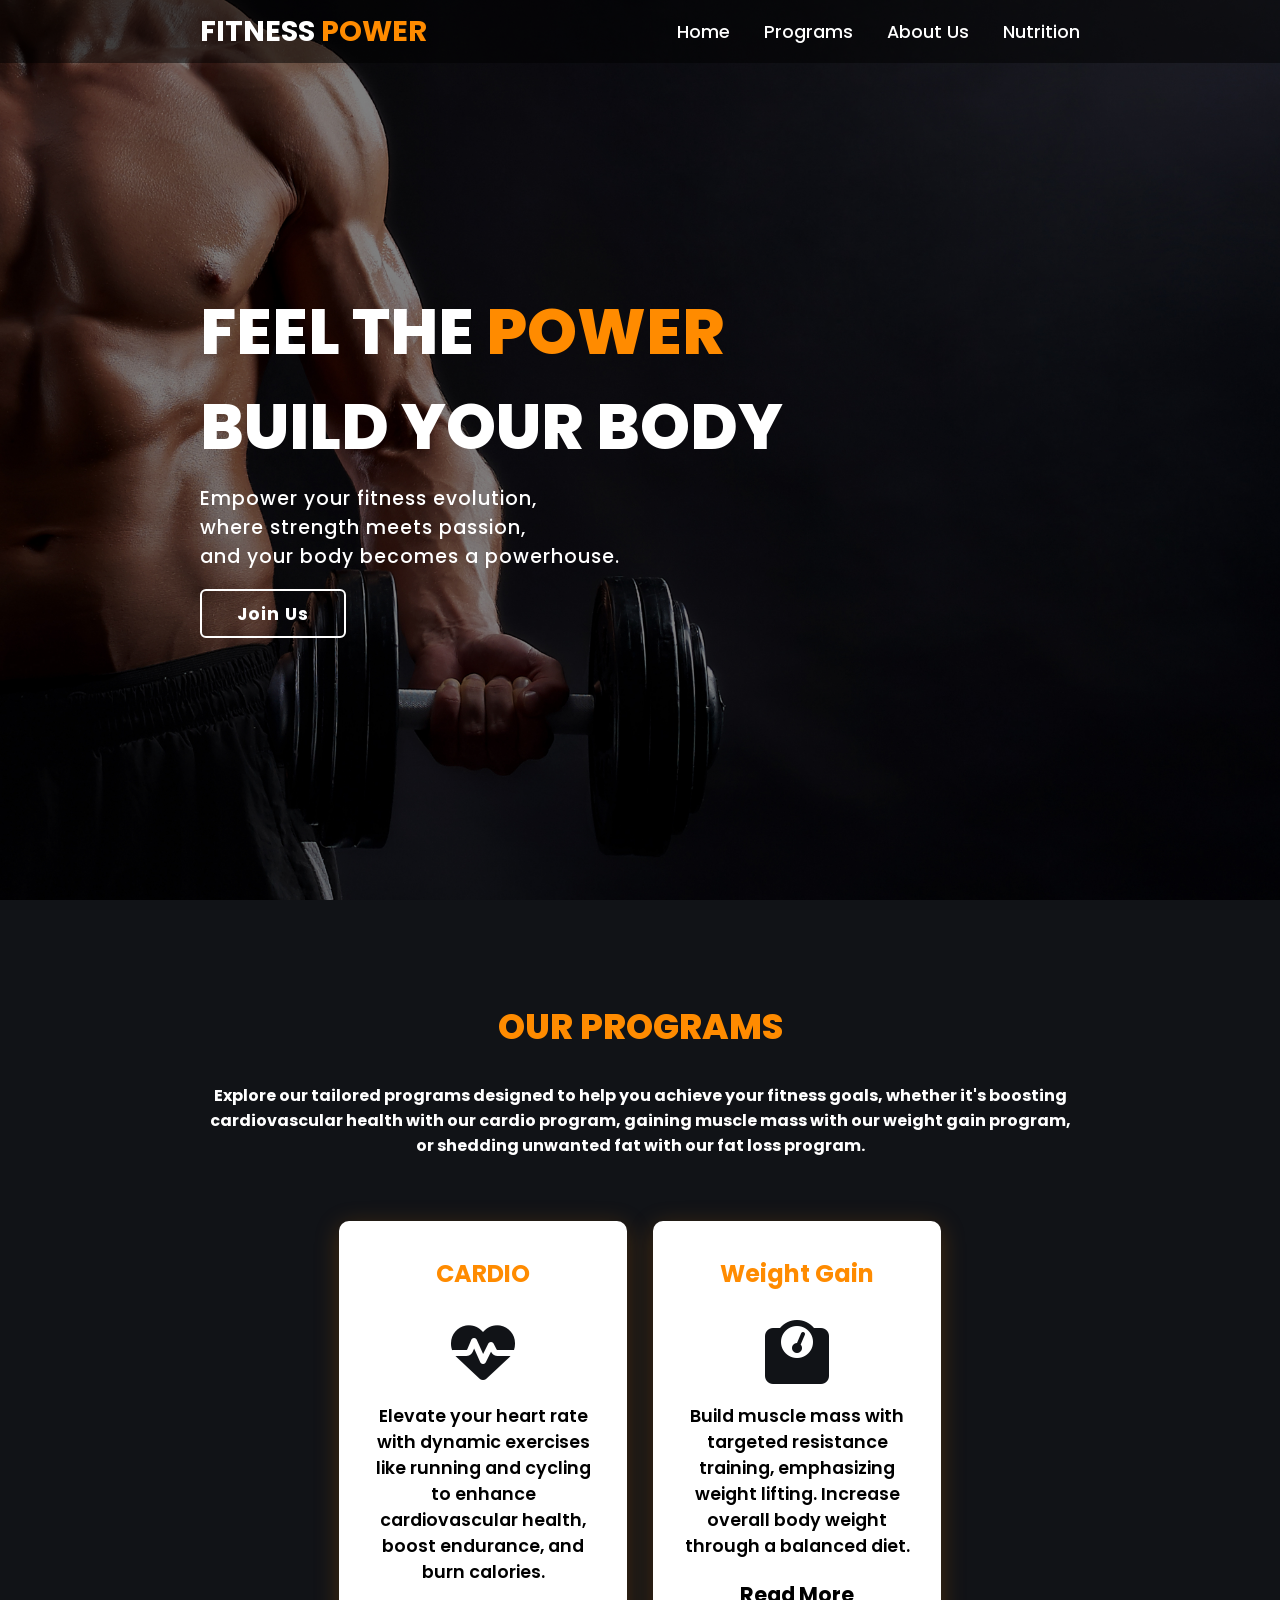
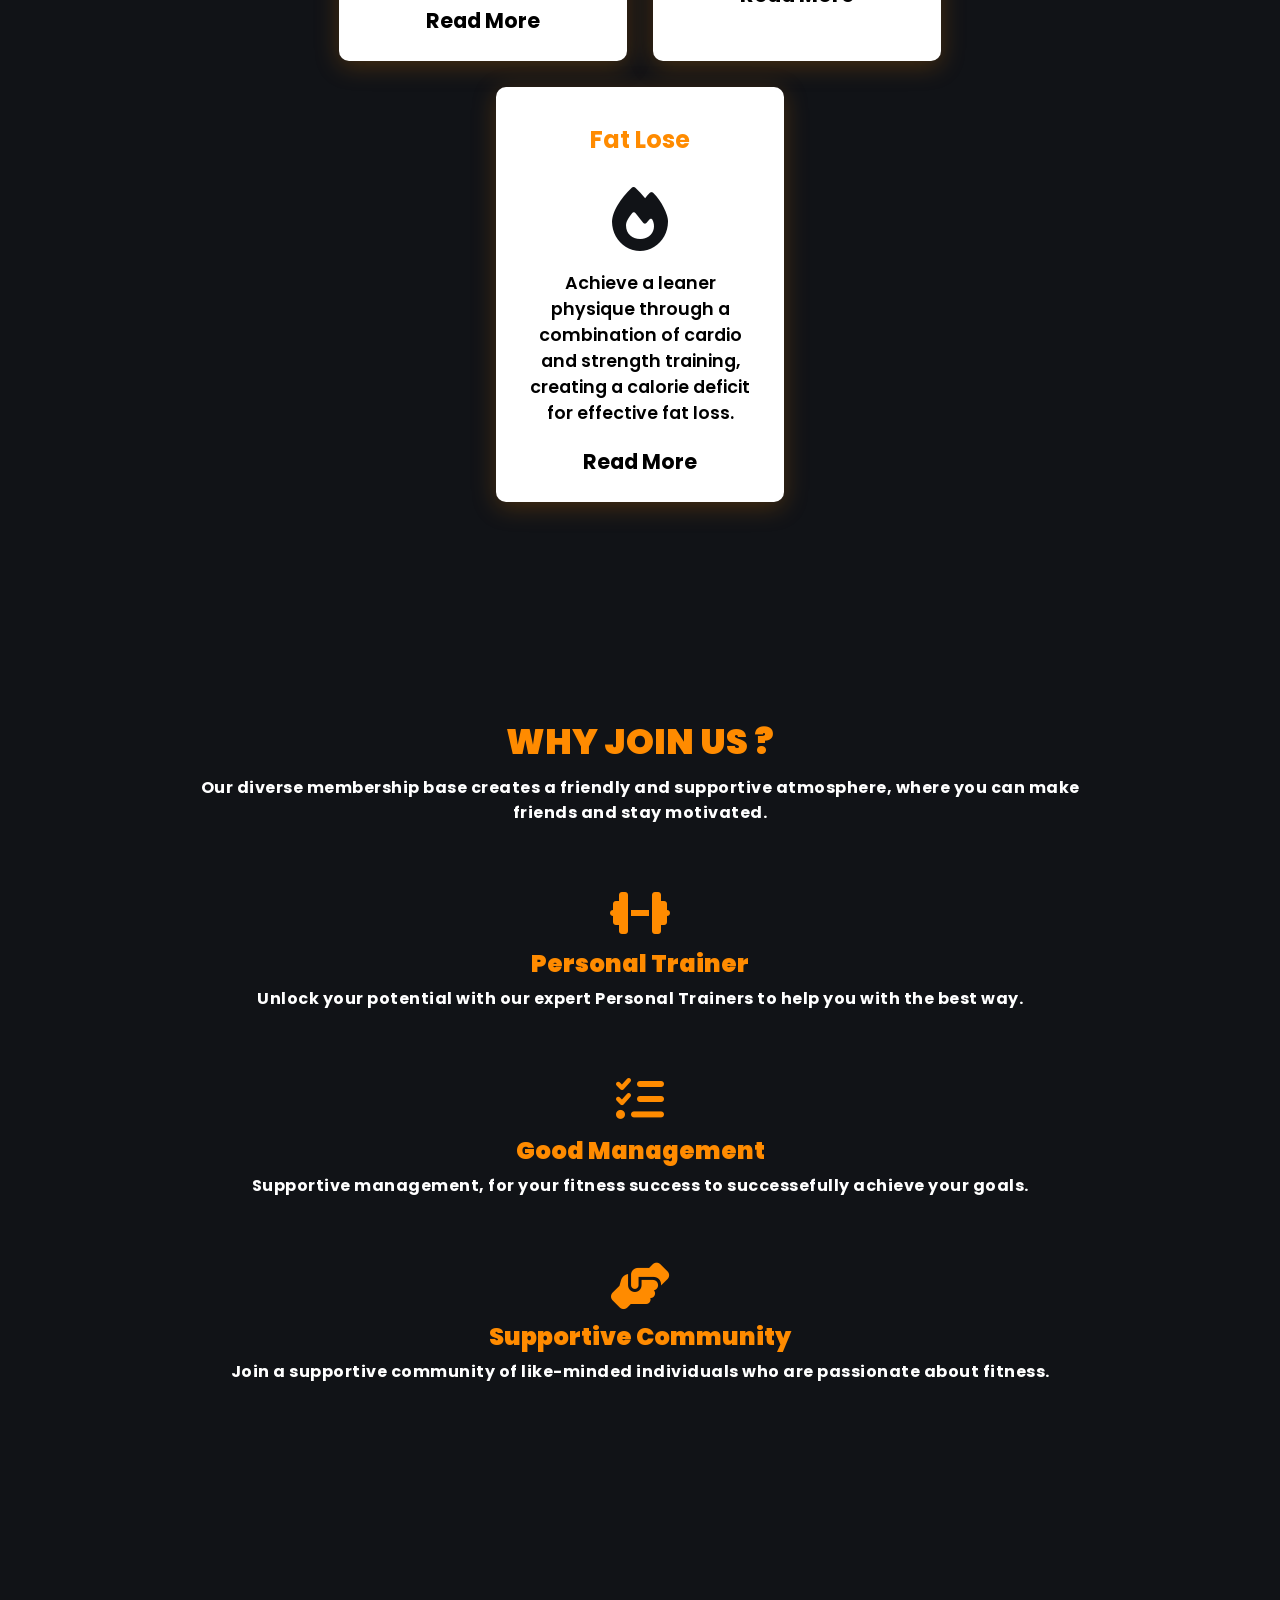
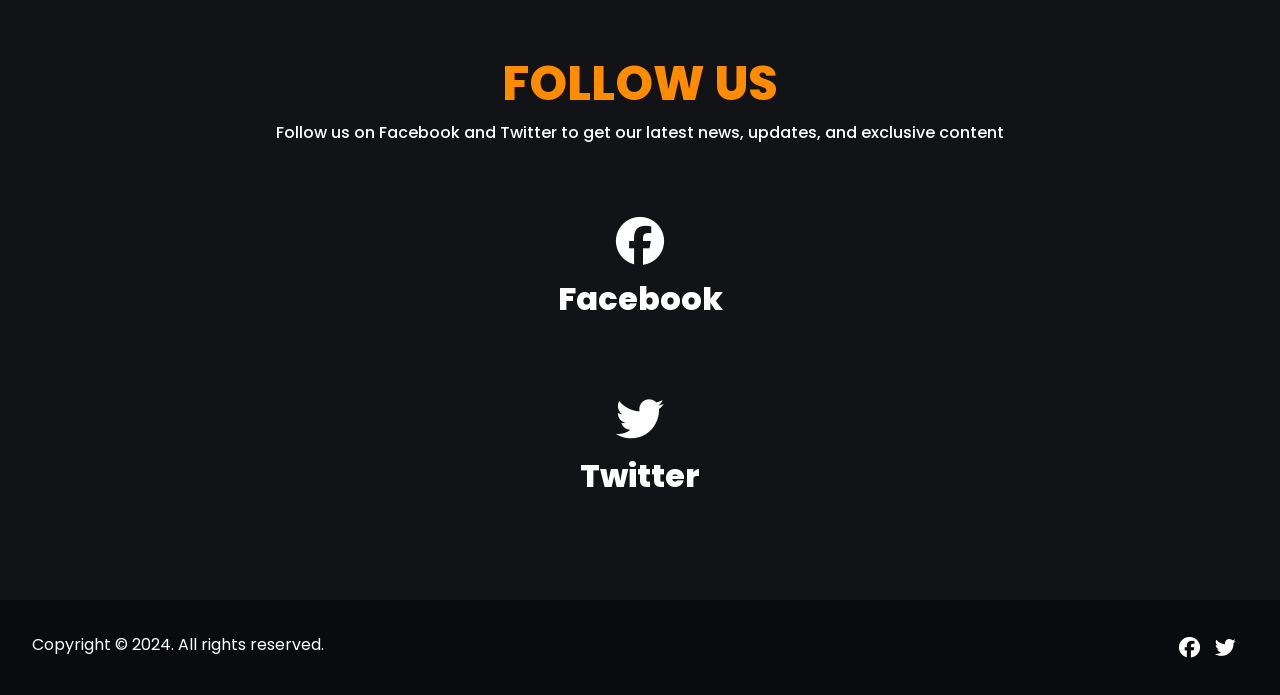
<file: index.html>
<!DOCTYPE html>
<html lang="en">
<head>
    <meta charset="UTF-8">
    <meta http-equiv="X-UA-Compatible" content="IE=edge">
    <meta name="viewport" content="width=device-width, initial-scale=1.0">
    <link rel="stylesheet" href="https://cdnjs.cloudflare.com/ajax/libs/font-awesome/6.5.1/css/all.min.css">
    <link rel="stylesheet" href="style.css">
    <title>Fitness Power</title>
</head>
<body>

    <header>
        <a href="index.html" class="logo">FITNESS <span>POWER</span></a>
        <nav class="navigation">
            <a href="index.html">Home</a>
            <a href="programs.html">Programs</a>
            <a href="about-us.html">About Us</a>
            <a href="nutrition.html">Nutrition</a>
        </nav>
    </header>


    <section class="main" id="main">
        <div>
            <h1>FEEL THE <span>POWER</span><br>BUILD YOUR BODY</h1>
            <p>Empower your fitness evolution,<br> where strength meets passion,<br>
              and your body becomes a powerhouse.</p>
            <a href="register.php" class="butt-join-us" id="join-us">Join Us</a>
        </div>
    </section>

    <section class="programs" id="programs">
        <h2 class="title">OUR PROGRAMS</h2>
        <p class="paragraph-1">
          Explore our tailored programs designed to help you achieve your fitness goals, 
          whether it's boosting cardiovascular health with our cardio program, 
          gaining muscle mass with our weight gain program, or shedding unwanted fat with our fat loss program.
        </p>
        <div class="content">
            <div class="card">
                <div class="info">
                    <h3>CARDIO</h3>
                    <i class="fa-solid fa-heart-pulse"></i>
                    <p>Elevate your heart rate with dynamic exercises like running and cycling to enhance cardiovascular health, 
                        boost endurance, and burn calories.</p>
                    <a class="lien" href="cardio.html"><b>Read More</b></a>
                </div>
            </div>
            <div class="card">
                <div class="info">
                    <h3>Weight Gain</h3>
                    <i class="fa-solid fa-weight-scale"></i>
                    <p>Build muscle mass with targeted resistance training, emphasizing weight lifting. 
                        Increase overall body weight through a balanced diet.</p>
                    <a class="lien" href="gain.html"><b>Read More</a>
                </div>
            </div>
            <div class="card">
                <div class="info">
                    <h3>Fat Lose</h3>
                    <i class="fa-solid fa-fire"></i>
                    <p>Achieve a leaner physique through a combination of cardio and strength training, 
                        creating a calorie deficit for effective fat loss.</p>
                    <a class="lien" href="fat-lose.html"><b>Read More</a>
                </div>
            </div>
        </div>
    </section>

    <section class="why-us" id="contact-us">
        <h2 class="title">WHY JOIN US ?</h2>
        <p class="paragraph-2">
          Our diverse membership base creates a friendly and supportive
          atmosphere, where you can make friends and stay motivated.
        </p>
        <div>
          <i class="ic-1 fa-solid fa-dumbbell"></i>
          <h2>Personal Trainer</h2>
          <p>Unlock your potential with our expert Personal Trainers to help you with the best way.</p>
          <i class="fa-solid fa-list-check"></i>
          <h2>Good Management</h2>
          <p>Supportive management, for your fitness success to successefully achieve your goals.</p>
          <i class="fa-solid fa-handshake-angle"></i>
          <h2>Supportive Community</h2>
          <p>Join a supportive community of like-minded individuals who are passionate about fitness.</p>
    </section>

    <section class="main-3">
        <h1>FOLLOW US</h1>
        <p>Follow us on Facebook and Twitter to get our latest news, updates, and exclusive content</p>
        <a href="https://web.facebook.com" target="_blank"><i class="fab fa-facebook"></i></a>
        <h2>Facebook</h2>
        <a href="https://x.com" target="_blank"><i class="fab fa-twitter"></i></a>
        <h2>Twitter</h2>
    </section>

    <footer class="footer">
        <p class="footer-title">Copyright © 2024. All rights reserved.</p>
        <div class="social-icons">
            <a href="https://web.facebook.com" target="_blank"><i class="fab fa-facebook"></i></a>
            <a href="https://x.com" target="_blank"><i class="fab fa-twitter"></i></a>
        </div>
    </footer>

</body>
</html>
</file>
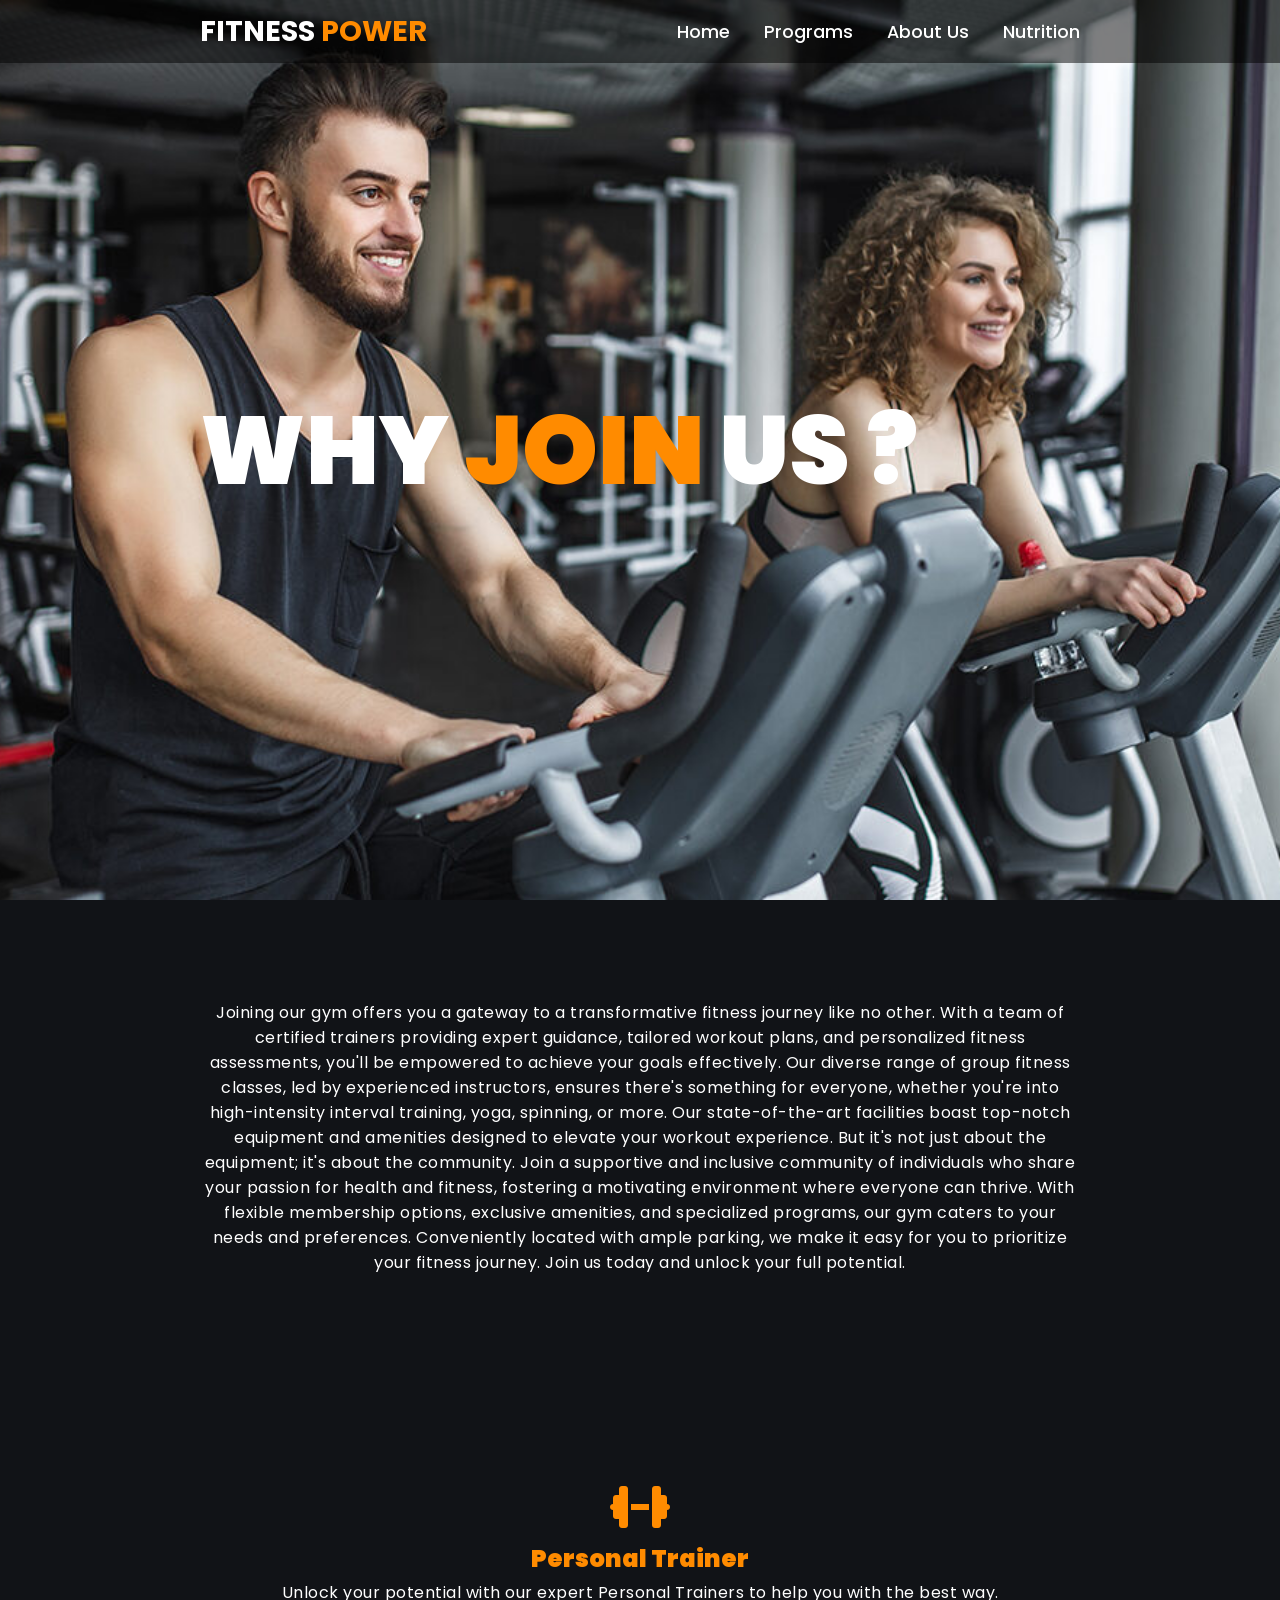
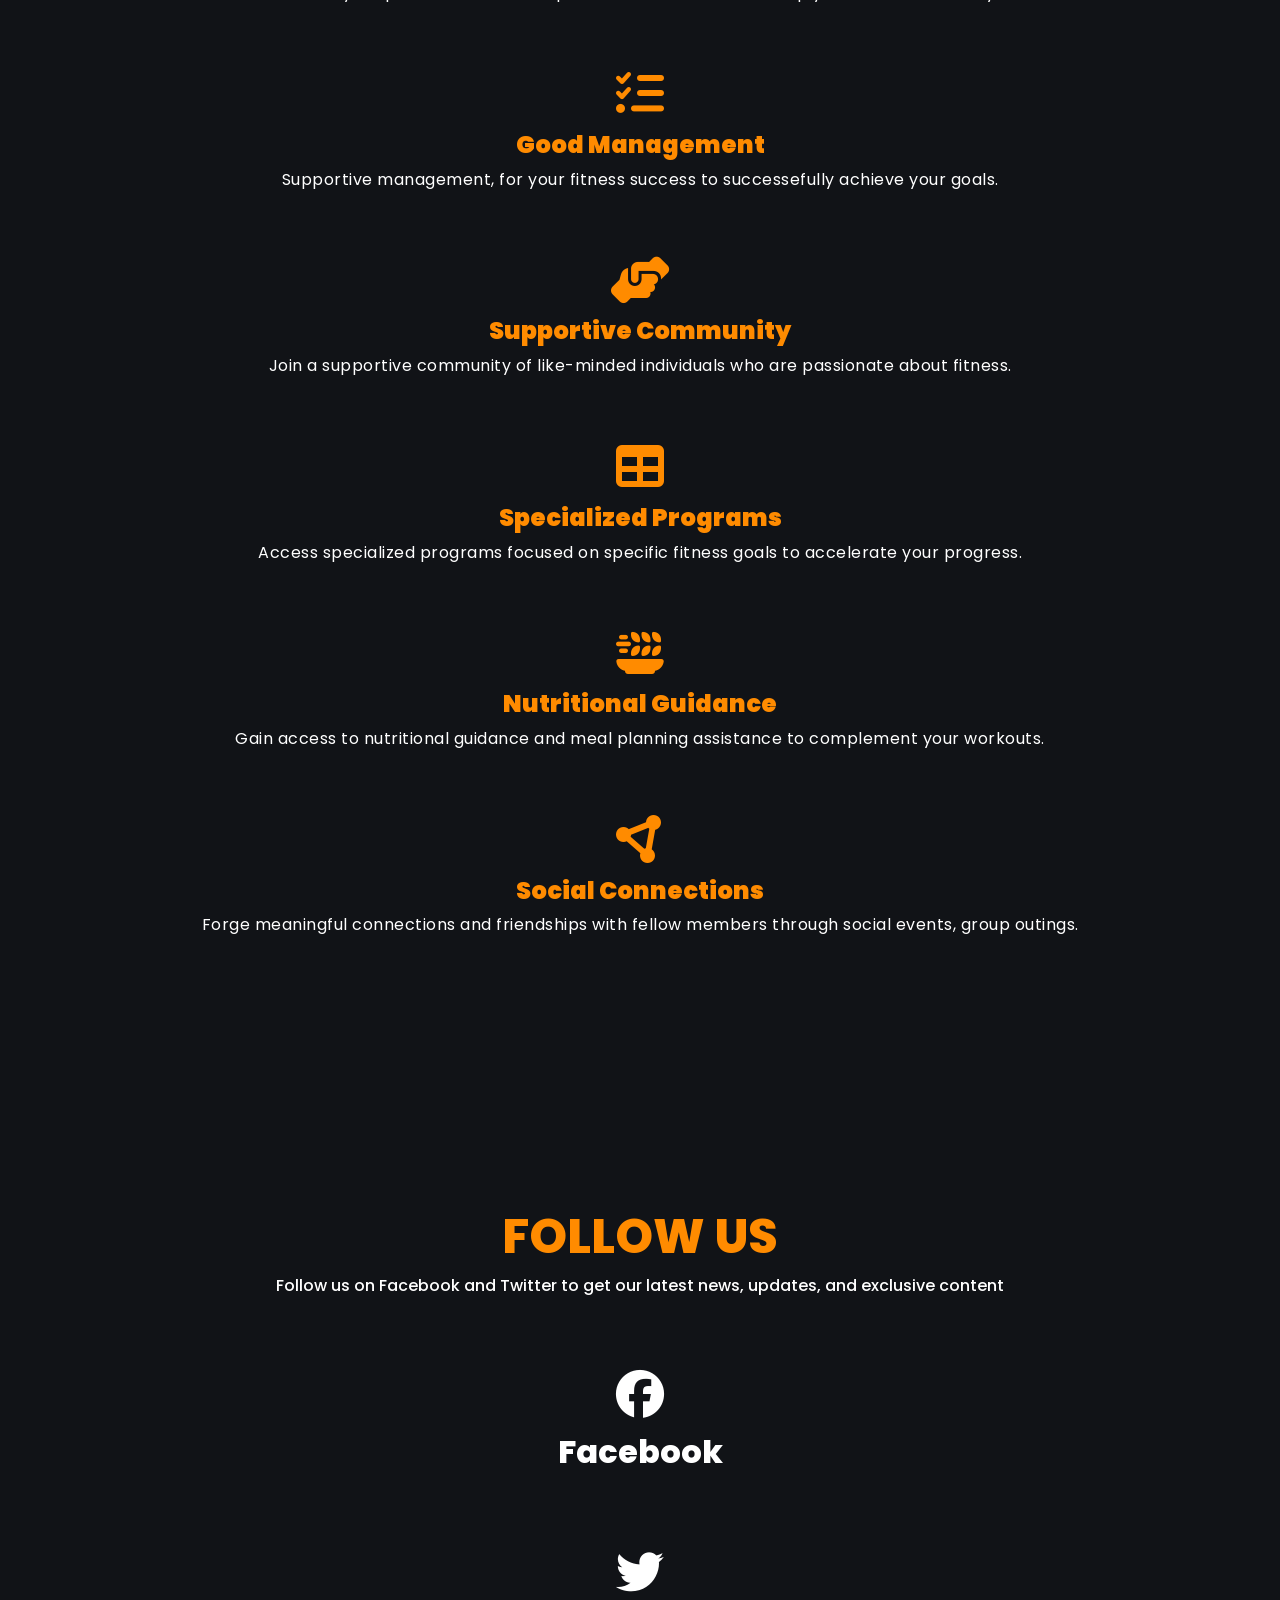
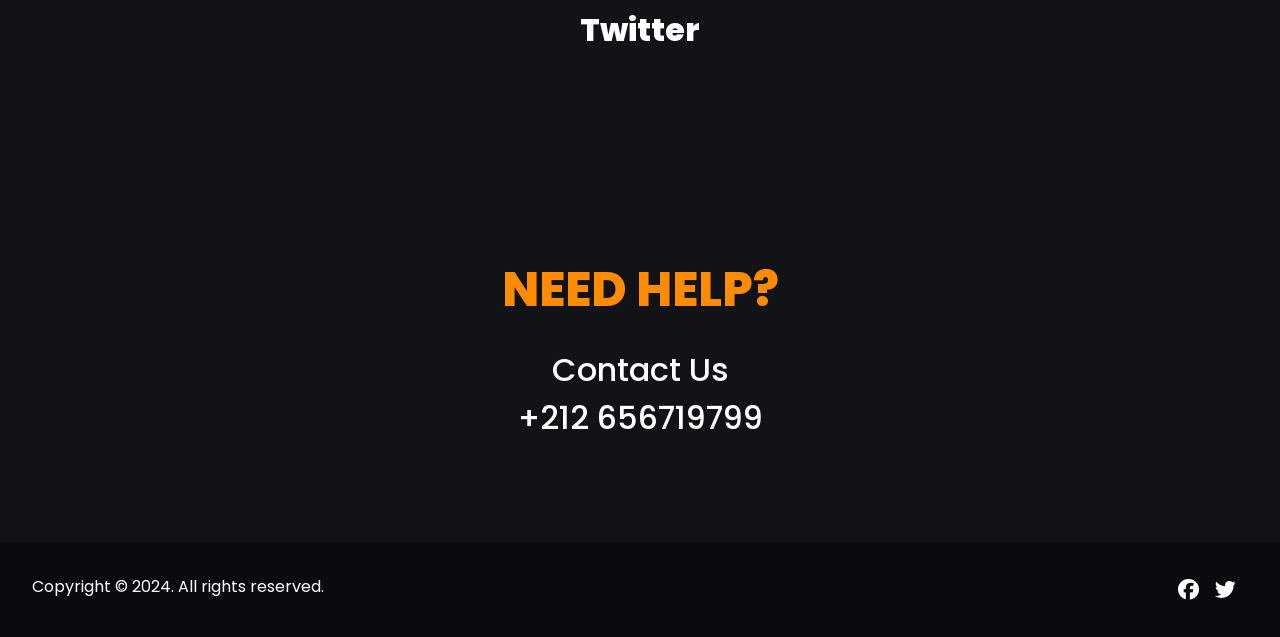
<file: about-us.html>
<!DOCTYPE html>
<html lang="en">
<head>
    <meta charset="UTF-8">
    <meta name="viewport" content="width=device-width, initial-scale=1.0">
    <link rel="stylesheet" href="https://cdnjs.cloudflare.com/ajax/libs/font-awesome/6.5.1/css/all.min.css">
    <link rel="stylesheet" href="style-us.css">
    <title>About Us</title>
</head>
<body>
    <header>
        <a href="index.html" class="logo">FITNESS <span>POWER</span></a>
        <nav class="navigation">
            <a href="index.html">Home</a>
            <a href="programs.html">Programs</a>
            <a href="about-us.html">About Us</a>
            <a href="nutrition.html">Nutrition</a>
        </nav>
    </header>

    <section class="main">
        <div>
            <h1>WHY <span>JOIN</span> US ?</h1>
        </div>
    </section>
    <section class="main-2">
        <span>Joining our gym offers you a gateway to a transformative fitness journey like no other. 
            With a team of certified trainers providing expert guidance, tailored workout plans, 
            and personalized fitness assessments, you'll be empowered to achieve your goals effectively. 
            Our diverse range of group fitness classes, led by experienced instructors, 
            ensures there's something for everyone, whether you're into high-intensity interval training, 
            yoga, spinning, or more. Our state-of-the-art facilities boast top-notch equipment and 
            amenities designed to elevate your workout experience. 
            But it's not just about the equipment; it's about the community. 
            Join a supportive and inclusive community of individuals who share your passion for health and fitness, 
            fostering a motivating environment where everyone can thrive. With flexible membership options, exclusive amenities, 
            and specialized programs, our gym caters to your needs and preferences. Conveniently located with ample parking, 
            we make it easy for you to prioritize your fitness journey. Join us today and unlock your full potential.
        </span>
        <div>
            <i class="ic-1 fa-solid fa-dumbbell"></i>
            <h2>Personal Trainer</h2>
            <p>Unlock your potential with our expert Personal Trainers to help you with the best way.</p>
            <i class="fa-solid fa-list-check"></i>
            <h2>Good Management</h2>
            <p>Supportive management, for your fitness success to successefully achieve your goals.</p>
            <i class="fa-solid fa-handshake-angle"></i>
            <h2>Supportive Community</h2>
            <p>Join a supportive community of like-minded individuals who are passionate about fitness.</p>
            <i class="fa-solid fa-table"></i>
            <h2>Specialized Programs</h2>
            <p>Access specialized programs focused on specific fitness goals to accelerate your progress.</p>
            <i class="fa-solid fa-plate-wheat"></i>
            <h2>Nutritional Guidance</h2>
            <p>Gain access to nutritional guidance and meal planning assistance to complement your workouts.</p>
            <i class="fa-solid fa-circle-nodes"></i>
            <h2>Social Connections</h2>
            <p>Forge meaningful connections and friendships with fellow members through social events, group outings.</p>
        </div>
    </section>

    <section class="main-3">
        <h1>FOLLOW US</h1>
        <p>Follow us on Facebook and Twitter to get our latest news, updates, and exclusive content</p>
        <a href="https://web.facebook.com" target="_blank"><i class="fab fa-facebook"></i></a>
        <h2>Facebook</h2>
        <a href="https://x.com" target="_blank"><i class="fab fa-twitter"></i></a>
        <h2>Twitter</h2>
    </section>

    <section class="main-3">
        <h1>NEED HELP?</h1>
            <div class="contact">
                <p>Contact Us </p>
                <p>+212 656719799</p>
            </div>
    </section>

    <footer class="footer">
        <p class="footer-title">Copyright © 2024. All rights reserved.</p>
        <div class="social-icons">
            <a href="https://web.facebook.com" target="_blank"><i class="fab fa-facebook"></i></a>
            <a href="https://x.com" target="_blank"><i class="fab fa-twitter"></i></a>
        </div>
    </footer>
</body>
</html>
</file>
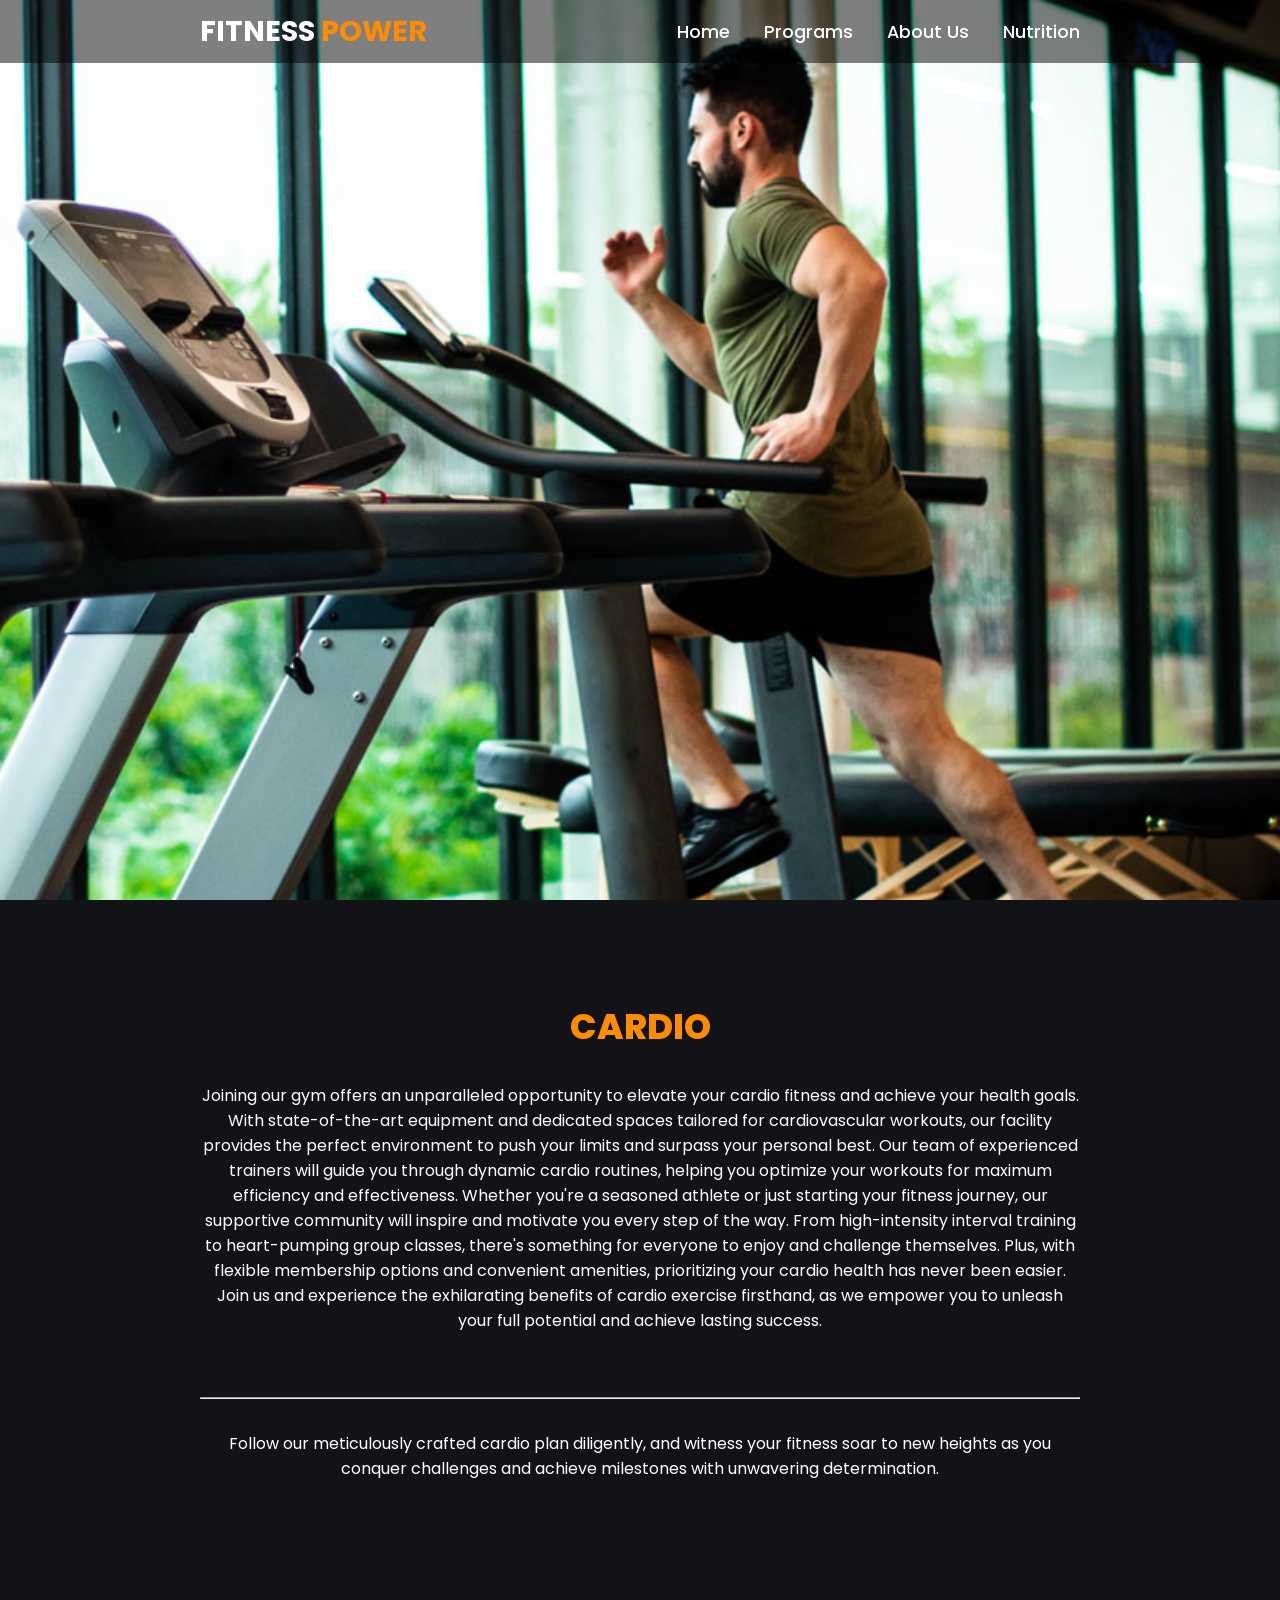
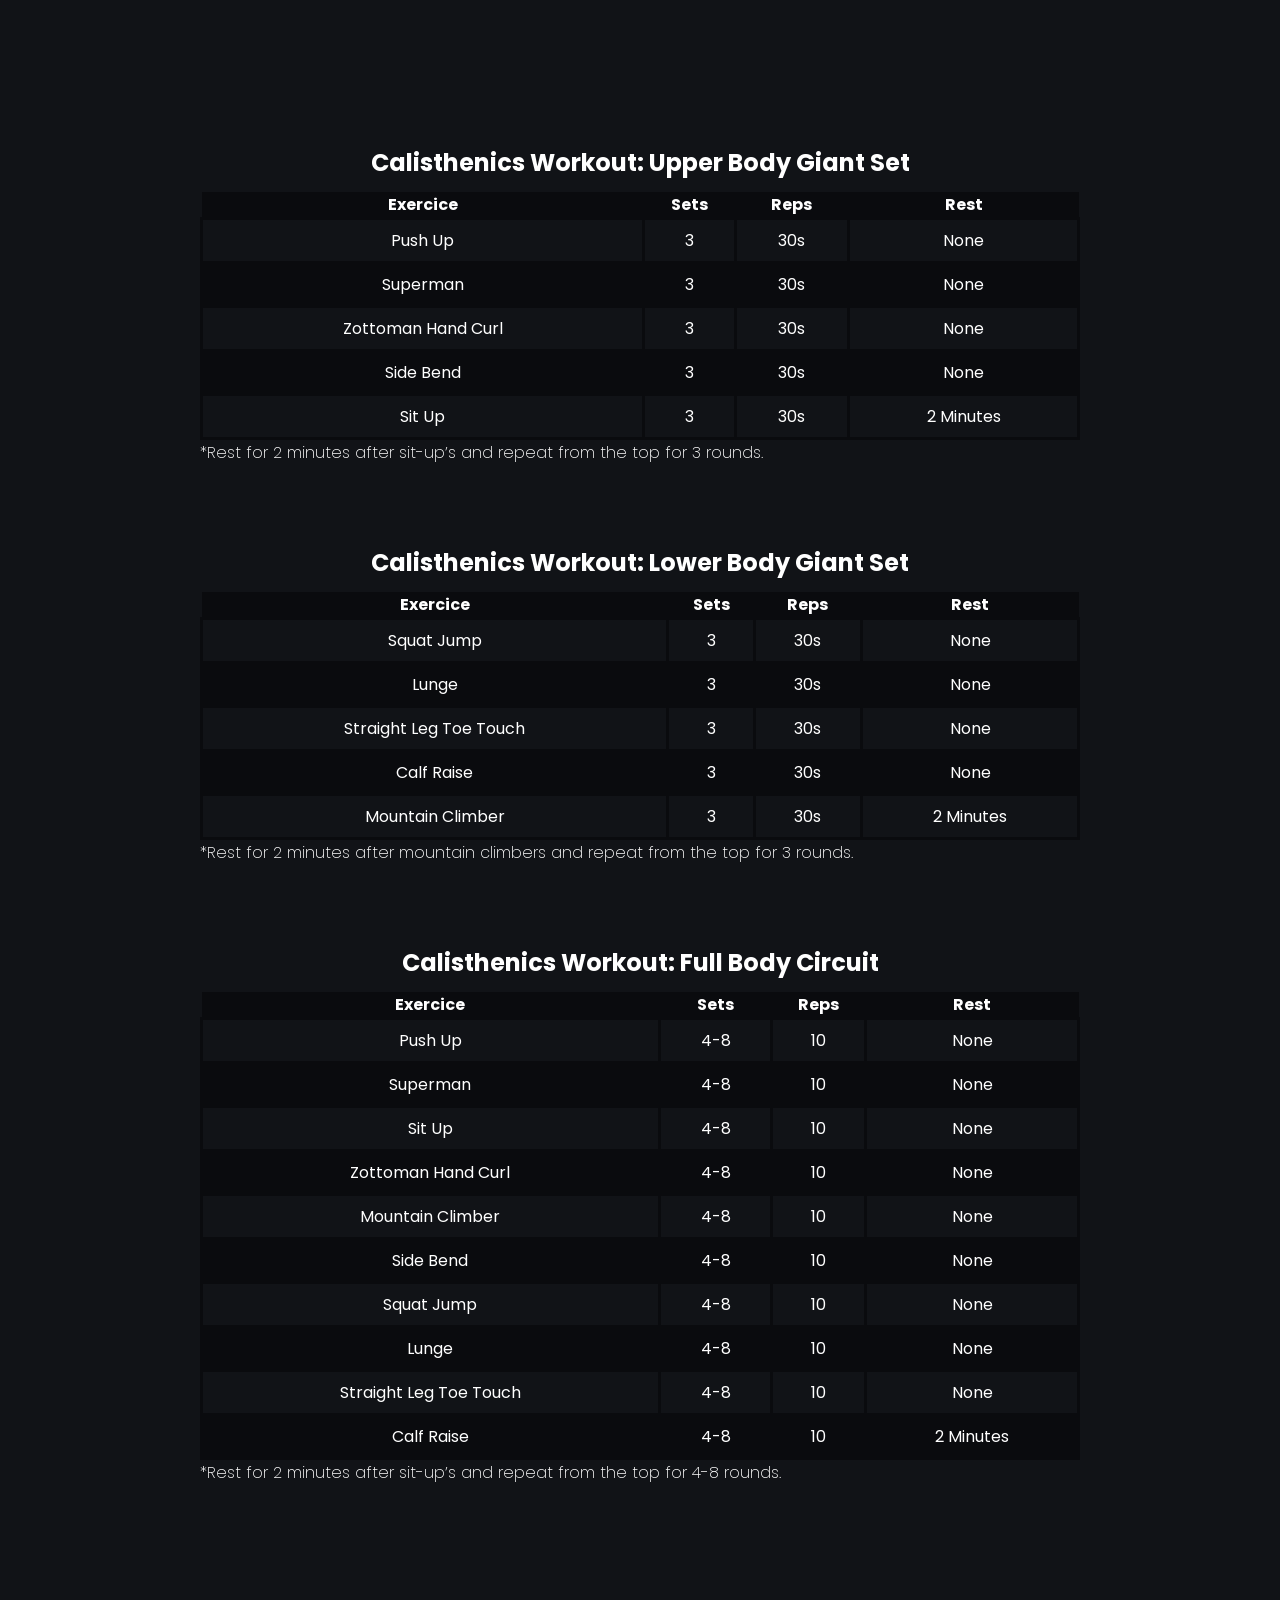
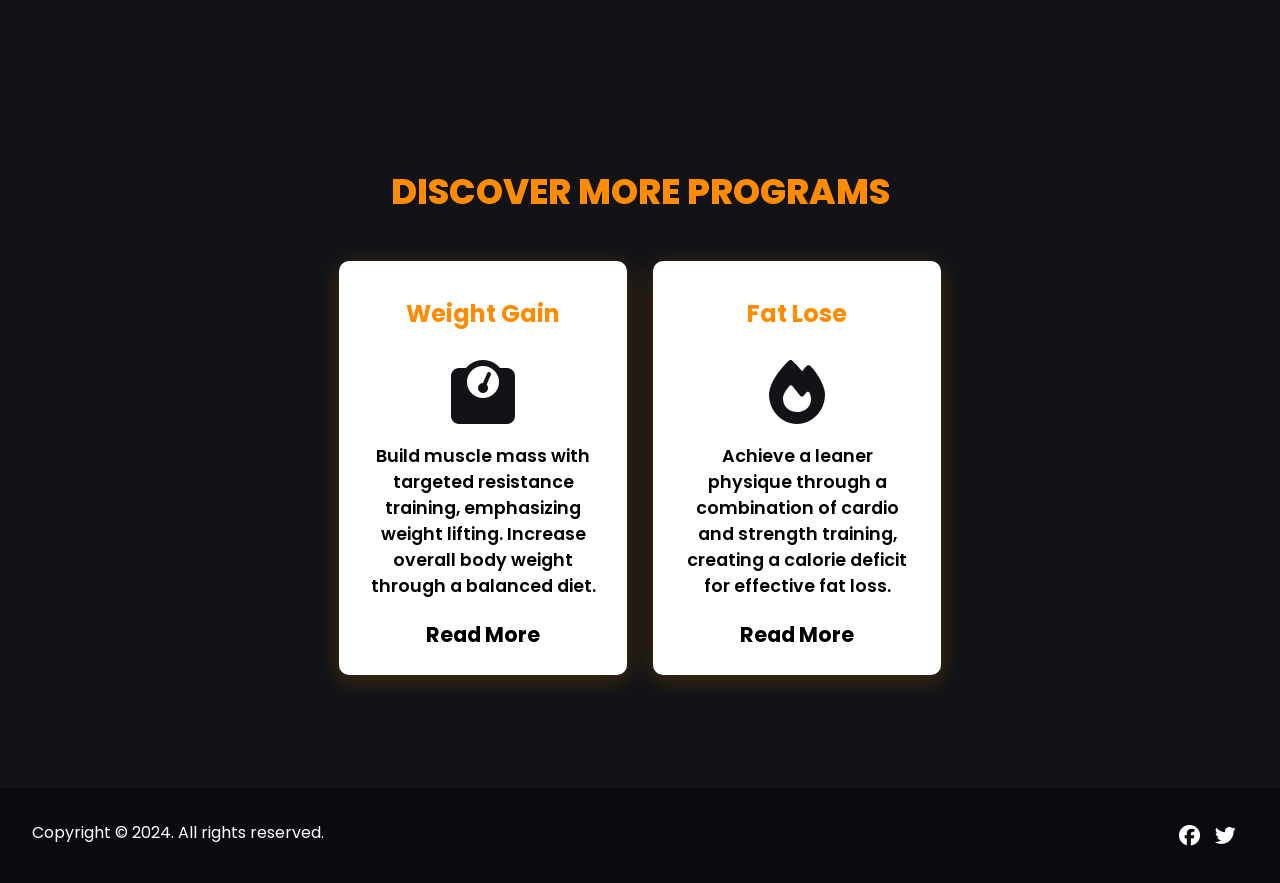
<file: cardio.html>
<!DOCTYPE html>
<html lang="en">
<head>
    <meta charset="UTF-8">
    <meta name="viewport" content="width=device-width, initial-scale=1.0">
    <link rel="stylesheet" href="https://cdnjs.cloudflare.com/ajax/libs/font-awesome/6.5.1/css/all.min.css">
    <link rel="stylesheet" href="style-cardio.css">
    <title>Cardio</title>
</head>
<body>
    <header>
        <a href="index.html" class="logo">FITNESS <span>POWER</span></a>
        <nav class="navigation">
            <a href="index.html">Home</a>
            <a href="programs.html">Programs</a>
            <a href="about-us.html">About Us</a>
            <a href="nutrition.html">Nutrition</a>
        </nav>
    </header>
    <section class="main"></section>

    <section class="main-2">
        <div>
            <h1 class="title">CARDIO</h1>
            <p>Joining our gym offers an unparalleled opportunity to elevate your cardio fitness and achieve your health goals.
                With state-of-the-art equipment and dedicated spaces tailored for cardiovascular workouts,
                our facility provides the perfect environment to push your limits and surpass your personal best. 
                Our team of experienced trainers will guide you through dynamic cardio routines, 
                helping you optimize your workouts for maximum efficiency and effectiveness. 
                Whether you're a seasoned athlete or just starting your fitness journey, 
                our supportive community will inspire and motivate you every step of the way. 
                From high-intensity interval training to heart-pumping group classes, there's something for everyone to enjoy and challenge themselves.
                Plus, with flexible membership options and convenient amenities,
                prioritizing your cardio health has never been easier. Join us and experience the exhilarating benefits of cardio exercise firsthand,
                as we empower you to unleash your full potential and achieve lasting success.
            </p>
        </div>
        <div>
            <hr>
            <p>
                Follow our meticulously crafted cardio plan diligently, 
                and witness your fitness soar to new heights as you conquer challenges and achieve milestones with unwavering determination.
            </p>
        </div>
    </section>

    <section>
        <div class="la-table">
            <h1>Calisthenics Workout: Upper Body Giant Set</h1>
            <table>
                <thead>
                  <tr>
                    <th>Exercice</th>
                    <th>Sets</th>
                    <th>Reps</th>
                    <th>Rest</th>
                  </tr>
                </thead>
                <tbody>
                  <tr>
                    <td data-label="Exercice">Push Up</td>
                    <td data-label="Sets">3</td>
                    <td data-label="Reps">30s</td>
                    <td data-label="Rest">None</td>
                  </tr>
                  <tr>
                    <td data-label="Exercice">Superman</td>
                    <td data-label="Sets">3</td>
                    <td data-label="Reps">30s</td>
                    <td data-label="Rest">None</td>
                  </tr>
                  <tr>
                    <td data-label="Exercice">Zottoman Hand Curl</td>
                    <td data-label="Sets">3</td>
                    <td data-label="Reps">30s</td>
                    <td data-label="Rest">None</td>
                  </tr>
                  <tr>
                    <td data-label="Exercice">Side Bend</td>
                    <td data-label="Sets">3</td>
                    <td data-label="Reps">30s</td>
                    <td data-label="Rest">None</td>
                  </tr>
                  <tr>
                    <td data-label="Exercice">Sit Up</td>
                    <td data-label="Sets">3</td>
                    <td data-label="Reps">30s</td>
                    <td data-label="Rest">2 Minutes</td>
                  </tr>

                </tbody>
            </table>
            <h4>*Rest for 2 minutes after sit-up’s and repeat from the top for 3 rounds.</h4>
        </div>
        <div class="la-table">
            <h1>Calisthenics Workout: Lower Body Giant Set</h1>
            <table>
                <thead>
                  <tr>
                    <th>Exercice</th>
                    <th>Sets</th>
                    <th>Reps</th>
                    <th>Rest</th>
                  </tr>
                </thead>
                <tbody>
                  <tr>
                    <td data-label="Exercice">Squat Jump</td>
                    <td data-label="Sets">3</td>
                    <td data-label="Reps">30s</td>
                    <td data-label="Rest">None</td>
                  </tr>
                  <tr>
                    <td data-label="Exercice">Lunge</td>
                    <td data-label="Sets">3</td>
                    <td data-label="Reps">30s</td>
                    <td data-label="Rest">None</td>
                  </tr>
                  <tr>
                    <td data-label="Exercice">Straight Leg Toe Touch</td>
                    <td data-label="Sets">3</td>
                    <td data-label="Reps">30s</td>
                    <td data-label="Rest">None</td>
                  </tr>
                  <tr>
                    <td data-label="Exercice">Calf Raise</td>
                    <td data-label="Sets">3</td>
                    <td data-label="Reps">30s</td>
                    <td data-label="Rest">None</td>
                  </tr>
                  <tr>
                    <td data-label="Exercice">Mountain Climber</td>
                    <td data-label="Sets">3</td>
                    <td data-label="Reps">30s</td>
                    <td data-label="Rest">2 Minutes</td>
                  </tr>

                </tbody>
            </table>
            <h4>*Rest for 2 minutes after mountain climbers and repeat from the top for 3 rounds.</h4>
        </div>
        <div class="la-table">
            <h1>Calisthenics Workout: Full Body Circuit</h1>
            <table>
                <thead>
                  <tr>
                    <th>Exercice</th>
                    <th>Sets</th>
                    <th>Reps</th>
                    <th>Rest</th>
                  </tr>
                </thead>
                <tbody>
                  <tr>
                    <td data-label="Exercice">Push Up</td>
                    <td data-label="Sets">4-8</td>
                    <td data-label="Reps">10</td>
                    <td data-label="Rest">None</td>
                  </tr>
                  <tr>
                    <td data-label="Exercice">Superman</td>
                    <td data-label="Sets">4-8</td>
                    <td data-label="Reps">10</td>
                    <td data-label="Rest">None</td>
                  </tr>
                  <tr>
                    <td data-label="Exercice">Sit Up</td>
                    <td data-label="Sets">4-8</td>
                    <td data-label="Reps">10</td>
                    <td data-label="Rest">None</td>
                  </tr>
                  <tr>
                    <td data-label="Exercice">Zottoman Hand Curl</td>
                    <td data-label="Sets">4-8</td>
                    <td data-label="Reps">10</td>
                    <td data-label="Rest">None</td>
                  </tr>
                  <tr>
                    <td data-label="Exercice">Mountain Climber</td>
                    <td data-label="Sets">4-8</td>
                    <td data-label="Reps">10</td>
                    <td data-label="Rest">None</td>
                  </tr>
                  <tr>
                    <td data-label="Exercice">Side Bend</td>
                    <td data-label="Sets">4-8</td>
                    <td data-label="Reps">10</td>
                    <td data-label="Rest">None</td>
                  </tr>
                  <tr>
                    <td data-label="Exercice">Squat Jump</td>
                    <td data-label="Sets">4-8</td>
                    <td data-label="Reps">10</td>
                    <td data-label="Rest">None</td>
                  </tr>
                  <tr>
                    <td data-label="Exercice">Lunge</td>
                    <td data-label="Sets">4-8</td>
                    <td data-label="Reps">10</td>
                    <td data-label="Rest">None</td>
                  </tr>
                  <tr>
                    <td data-label="Exercice">Straight Leg Toe Touch</td>
                    <td data-label="Sets">4-8</td>
                    <td data-label="Reps">10</td>
                    <td data-label="Rest">None</td>
                  </tr>
                  <tr>
                    <td data-label="Exercice">Calf Raise</td>
                    <td data-label="Sets">4-8</td>
                    <td data-label="Reps">10</td>
                    <td data-label="Rest">2 Minutes</td>
                  </tr>

                </tbody>
            </table>
            <h4>*Rest for 2 minutes after sit-up’s and repeat from the top for 4-8 rounds.</h4>
        </div>
    </section>

    <section>
        <h1 class="title">DISCOVER MORE PROGRAMS</h1>
        <div class="content">
            <div class="card">
                <div class="info">
                    <h3>Weight Gain</h3>
                    <i class="fa-solid fa-weight-scale"></i>
                    <p>Build muscle mass with targeted resistance training, emphasizing weight lifting. 
                        Increase overall body weight through a balanced diet.</p>
                    <a class="lien" href="gain.html"><b>Read More</a>
                </div>
            </div>
            <div class="card">
                <div class="info">
                    <h3>Fat Lose</h3>
                    <i class="fa-solid fa-fire"></i>
                    <p>Achieve a leaner physique through a combination of cardio and strength training, 
                        creating a calorie deficit for effective fat loss.</p>
                    <a class="lien" href="fat-lose.html"><b>Read More</a>
                </div>
            </div>
        </div>
    </section>

    <footer class="footer">
        <p class="footer-title">Copyright © 2024. All rights reserved.</p>
        <div class="social-icons">
            <a href="https://web.facebook.com" target="_blank"><i class="fab fa-facebook"></i></a>
            <a href="https://x.com" target="_blank"><i class="fab fa-twitter"></i></a>
        </div>
    </footer>
</body>
</html>
</file>
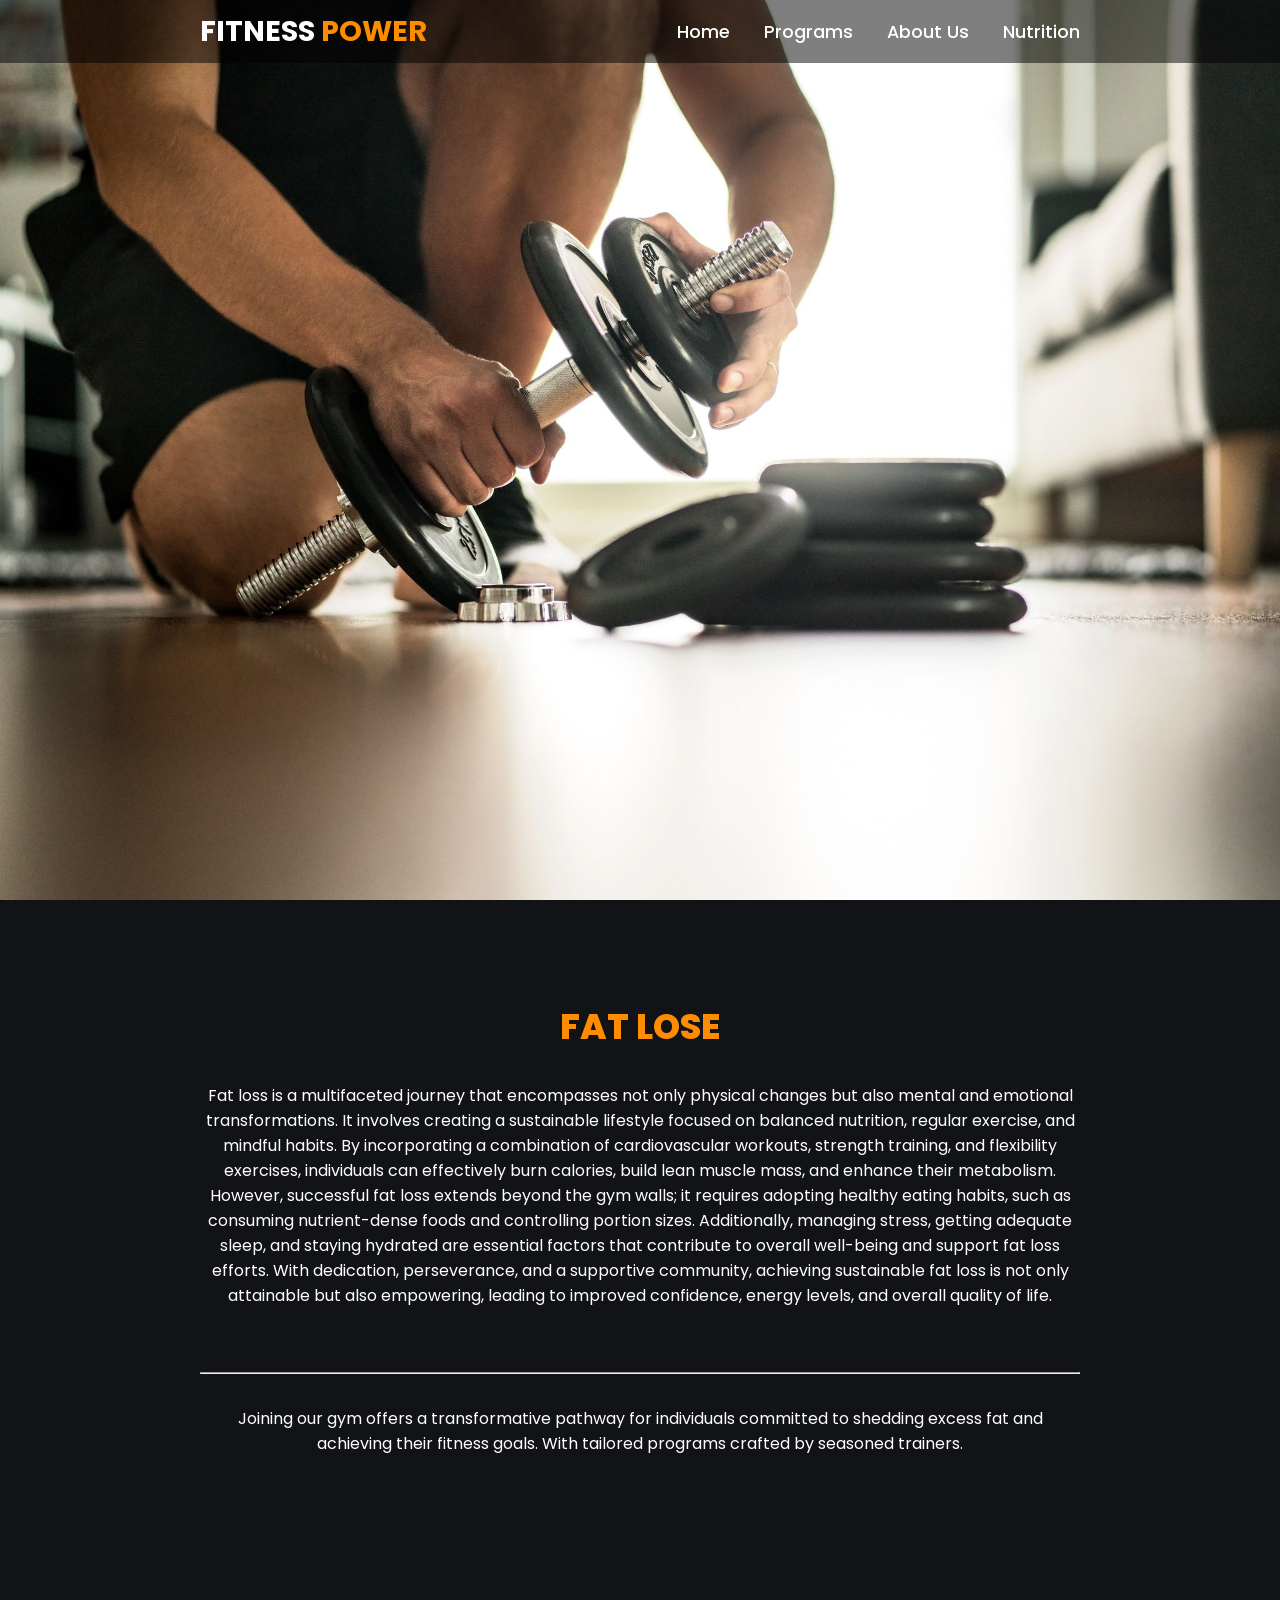
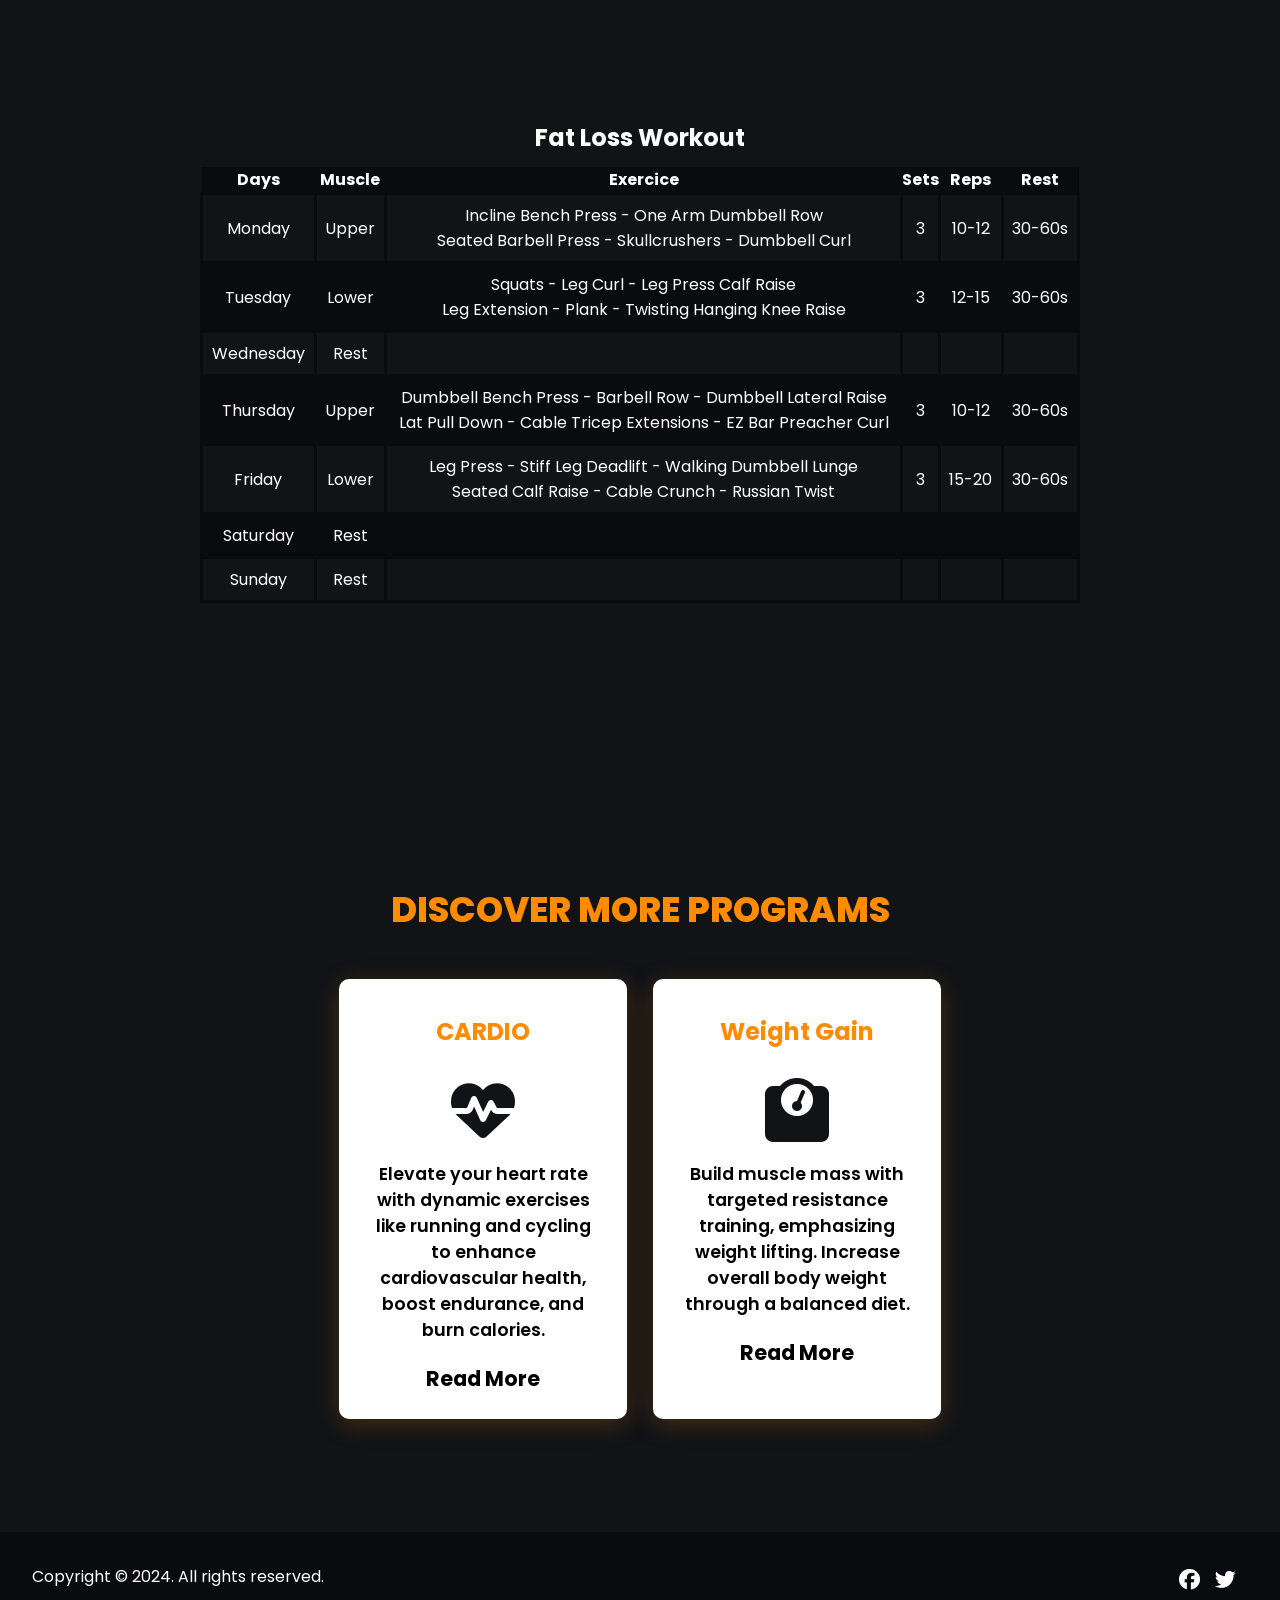
<file: fat-lose.html>
<!DOCTYPE html>
<html lang="en">
<head>
    <meta charset="UTF-8">
    <meta name="viewport" content="width=device-width, initial-scale=1.0">
    <link rel="stylesheet" href="https://cdnjs.cloudflare.com/ajax/libs/font-awesome/6.5.1/css/all.min.css">
    <link rel="stylesheet" href="style-lose.css">
    <title>Fat Lose</title>
</head>
<body>
    <header>
        <a href="index.html" class="logo">FITNESS <span>POWER</span></a>
        <nav class="navigation">
            <a href="index.html">Home</a>
            <a href="programs.html">Programs</a>
            <a href="about-us.html">About Us</a>
            <a href="nutrition.html">Nutrition</a>
        </nav>
    </header>
    <section class="main"></section>

    <section class="main-2">
        <div>
            <h1 class="title">FAT LOSE</h1>
            <p>Fat loss is a multifaceted journey that encompasses not only physical changes but also mental and emotional transformations. 
                It involves creating a sustainable lifestyle focused on balanced nutrition, regular exercise, and mindful habits. 
                By incorporating a combination of cardiovascular workouts, strength training, and flexibility exercises, 
                individuals can effectively burn calories, build lean muscle mass, and enhance their metabolism. However, 
                successful fat loss extends beyond the gym walls; it requires adopting healthy eating habits, 
                such as consuming nutrient-dense foods and controlling portion sizes. Additionally, managing stress, 
                getting adequate sleep, and staying hydrated are essential factors that contribute to overall well-being and support fat loss efforts. 
                With dedication, perseverance, and a supportive community, achieving sustainable fat loss is not only attainable
                but also empowering, leading to improved confidence, energy levels, and overall quality of life.
            </p>
        </div>
        <div>
            <hr>
            <p>
                Joining our gym offers a transformative pathway for individuals committed to shedding excess fat 
                and achieving their fitness goals. With tailored programs crafted by seasoned trainers.
            </p>
        </div>
    </section>

    <section>
        <div class="la-table">
            <h1>Fat Loss Workout</h1>
            <table>
                <thead>
                  <tr>
                    <th>Days</th>
                    <th>Muscle</th>
                    <th>Exercice</th>
                    <th>Sets</th>
                    <th>Reps</th>
                    <th>Rest</th>
                  </tr>
                </thead>
                <tbody>
                  <tr>
                    <td data-label="Days">Monday</td>
                    <td data-label="Muscle">Upper</td>
                    <td data-label="Exercice">Incline Bench Press - One Arm Dumbbell Row<br> Seated Barbell Press - Skullcrushers - Dumbbell Curl</td>
                    <td data-label="Sets">3</td>
                    <td data-label="Reps">10-12</td>
                    <td data-label="Rest">30-60s</td>
                  </tr>
                  <tr>
                    <td data-label="Days">Tuesday</td>
                    <td data-label="Muscle">Lower</td>
                    <td data-label="Exercice">Squats - Leg Curl - Leg Press Calf Raise<br> Leg Extension - Plank - Twisting Hanging Knee Raise</td>
                    <td data-label="Sets">3</td>
                    <td data-label="Reps">12-15</td>
                    <td data-label="Rest">30-60s</td>
                  </tr>
                  <tr>
                    <td data-label="Days">Wednesday</td>
                    <td data-label="Muscle">Rest</td>
                    <td data-label="Exercice"></td>
                    <td data-label="Sets"></td>
                    <td data-label="Reps"></td>
                    <td data-label="Rest"></td>
                  </tr>
                  <tr>
                    <td data-label="Days">Thursday</td>
                    <td data-label="Muscle">Upper</td>
                    <td data-label="Exercice">Dumbbell Bench Press - Barbell Row - Dumbbell Lateral Raise<br> Lat Pull Down - Cable Tricep Extensions - EZ Bar Preacher Curl</td>
                    <td data-label="Sets">3</td>
                    <td data-label="Reps">10-12</td>
                    <td data-label="Rest">30-60s</td>
                  </tr>
                  <tr>
                    <td data-label="Days">Friday</td>
                    <td data-label="Muscle">Lower</td>
                    <td data-label="Exercice">Leg Press - Stiff Leg Deadlift - Walking Dumbbell Lunge<br> Seated Calf Raise - Cable Crunch - Russian Twist</td>
                    <td data-label="Sets">3</td>
                    <td data-label="Reps">15-20</td>
                    <td data-label="Rest">30-60s</td>
                  </tr>
                  <tr>
                    <td data-label="Days">Saturday</td>
                    <td data-label="Muscle">Rest</td>
                    <td data-label="Exercice"></td>
                    <td data-label="Sets"></td>
                    <td data-label="Reps"></td>
                    <td data-label="Rest"></td>
                  </tr>
                  <tr>
                    <td data-label="Days">Sunday</td>
                    <td data-label="Muscle">Rest</td>
                    <td data-label="Exercice"></td>
                    <td data-label="Sets"></td>
                    <td data-label="Reps"></td>
                    <td data-label="Rest"></td>
                  </tr>
                </tbody>
            </table>
        </div>
    </section>

    <section>
        <h1 class="title">DISCOVER MORE PROGRAMS</h1>
        <div class="content">
            <div class="card">
                <div class="info">
                    <h3>CARDIO</h3>
                    <i class="fa-solid fa-heart-pulse"></i>
                    <p>Elevate your heart rate with dynamic exercises like running and cycling to enhance cardiovascular health, 
                        boost endurance, and burn calories.</p>
                    <a class="lien" href="cardio.html"><b>Read More</b></a>
                </div>
            </div>
            <div class="card">
                <div class="info">
                    <h3>Weight Gain</h3>
                    <i class="fa-solid fa-weight-scale"></i>
                    <p>Build muscle mass with targeted resistance training, emphasizing weight lifting. 
                        Increase overall body weight through a balanced diet.</p>
                    <a class="lien" href="gain.html"><b>Read More</a>
                </div>
            </div>
        </div>
    </section>

    <footer class="footer">
        <p class="footer-title">Copyright © 2024. All rights reserved.</p>
        <div class="social-icons">
            <a href="https://web.facebook.com" target="_blank"><i class="fab fa-facebook"></i></a>
            <a href="https://x.com" target="_blank"><i class="fab fa-twitter"></i></a>
        </div>
    </footer>
</body>
</html>
</file>
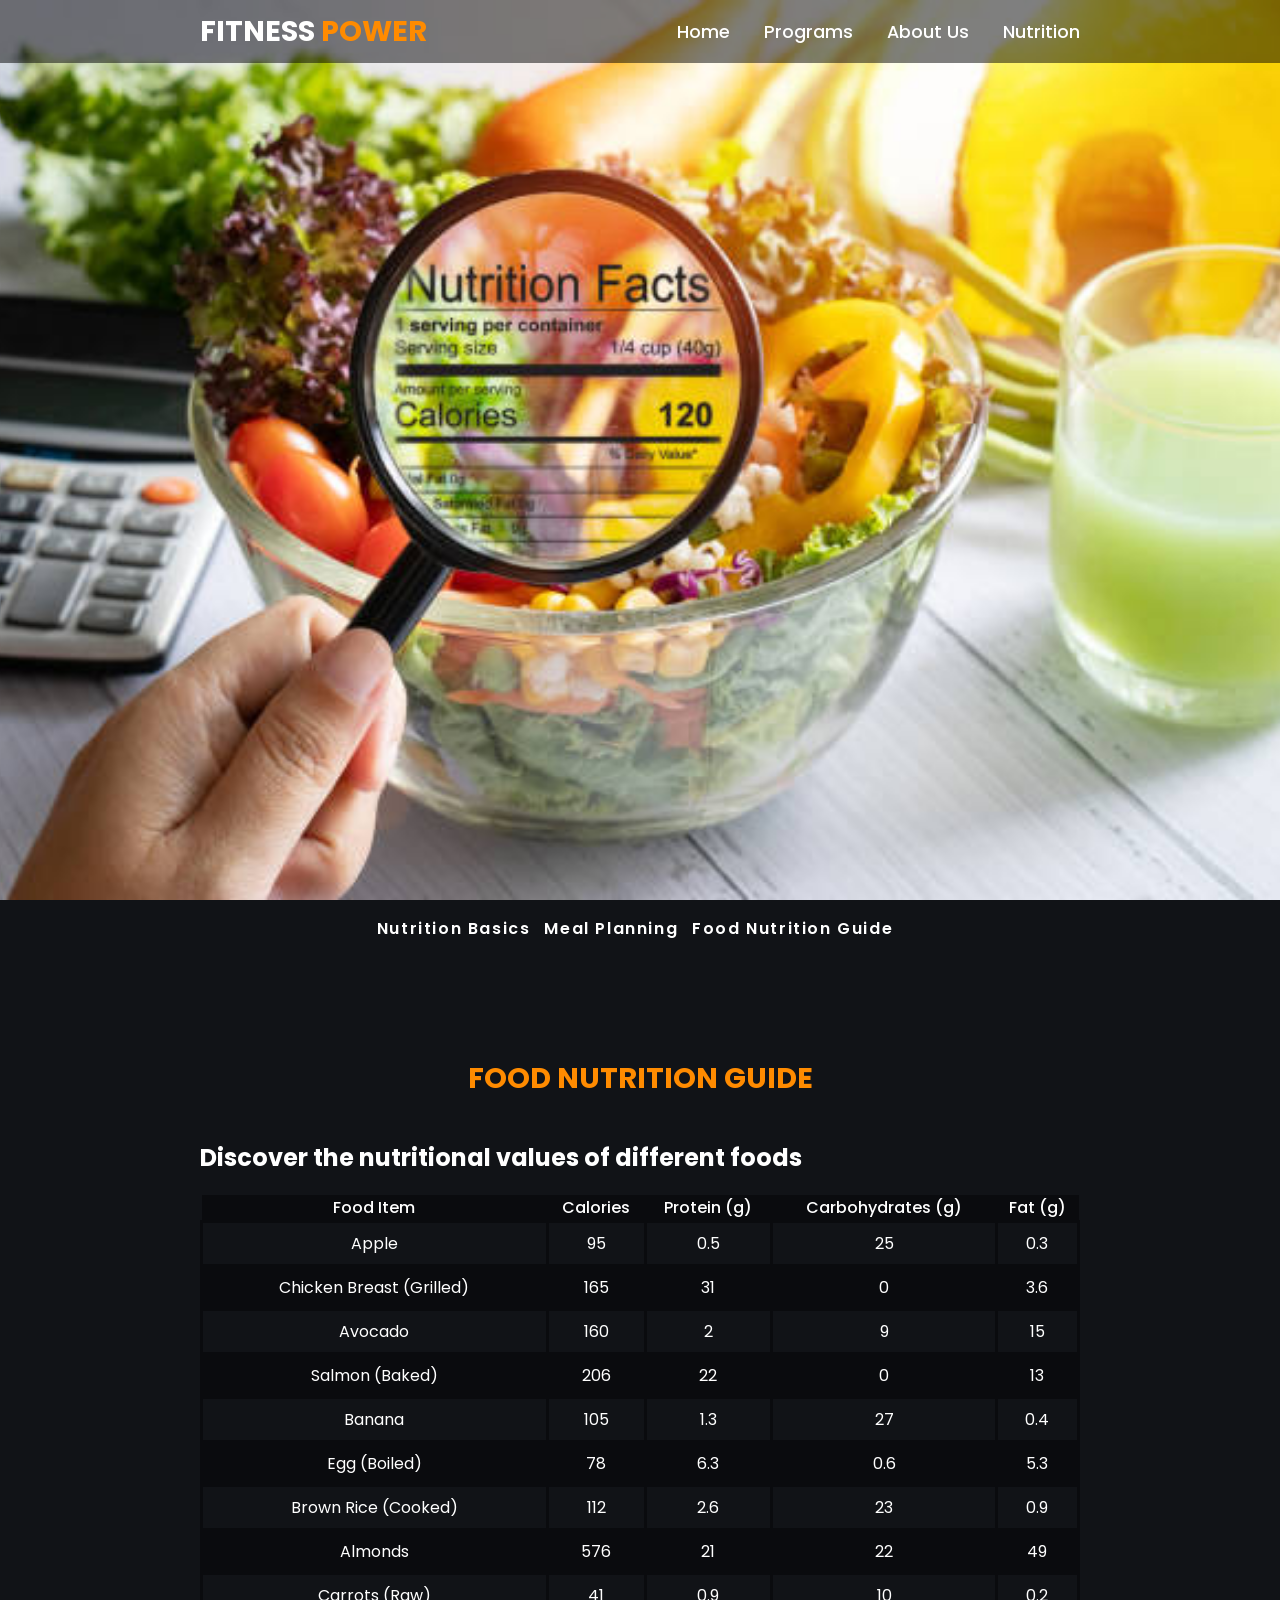
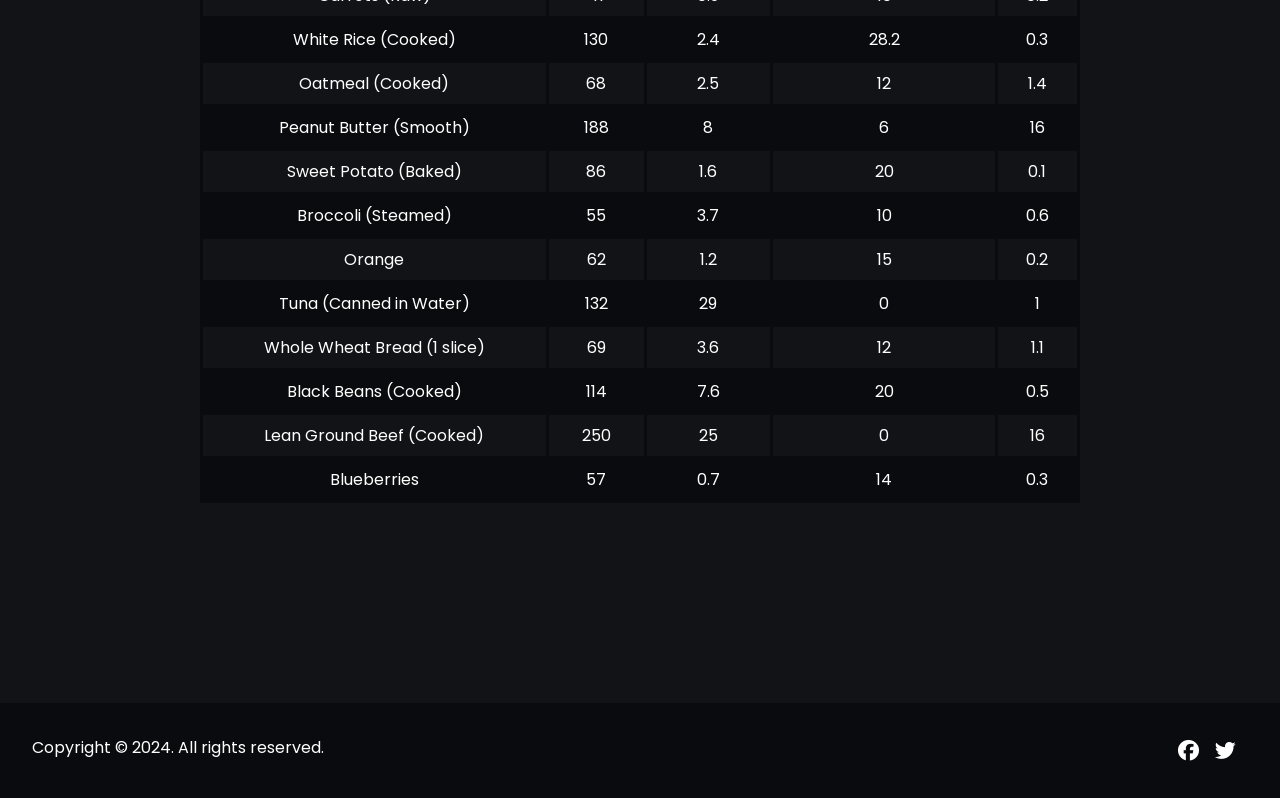
<file: Food-Nutrition-Guide.html>
<!DOCTYPE html>
<html lang="en">
<head>
    <meta charset="UTF-8">
    <meta name="viewport" content="width=device-width, initial-scale=1.0">
    <link rel="stylesheet" href="https://cdnjs.cloudflare.com/ajax/libs/font-awesome/6.5.1/css/all.min.css">
    <link rel="stylesheet" href="style-Nutrition-Guide.css">
    <title>Food Nutrition Guide</title>
</head>
<body>
    <header>
        <a href="index.html" class="logo">FITNESS <span>POWER</span></a>
        <nav class="navigation">
            <a href="index.html">Home</a>
            <a href="programs.html">Programs</a>
            <a href="about-us.html">About Us</a>
            <a href="nutrition.html">Nutrition</a>
        </nav>
    </header>

    <section class="main"></section>

    <nav>
        <ul>
            <li><a href="nutrition-basics.html">Nutrition Basics</a></li>
            <li><a href="meal-planning.html">Meal Planning</a></li>
            <li><a href="Food-Nutrition-Guide.html">Food Nutrition Guide</a></li>
        </ul>
    </nav>

    <section id="food-nutrition-guide">
        <h1>FOOD NUTRITION GUIDE</h1>
        <h3>Discover the nutritional values of different foods</h3>
        <div class="la-table">
            <table>
                <thead>
                    <tr>
                        <th>Food Item</th>
                        <th>Calories</th>
                        <th>Protein (g)</th>
                        <th>Carbohydrates (g)</th>
                        <th>Fat (g)</th>
                    </tr>
                </thead>
                <tbody>
                    <tr>
                        <td>Apple</td>
                        <td>95</td>
                        <td>0.5</td>
                        <td>25</td>
                        <td>0.3</td>
                    </tr>
                    <tr>
                        <td>Chicken Breast (Grilled)</td>
                        <td>165</td>
                        <td>31</td>
                        <td>0</td>
                        <td>3.6</td>
                    </tr>
                    <tr>
                        <td>Avocado</td>
                        <td>160</td>
                        <td>2</td>
                        <td>9</td>
                        <td>15</td>
                    </tr>
                    <tr>
                        <td>Salmon (Baked)</td>
                        <td>206</td>
                        <td>22</td>
                        <td>0</td>
                        <td>13</td>
                    </tr>
                    <tr>
                        <td>Banana</td>
                        <td>105</td>
                        <td>1.3</td>
                        <td>27</td>
                        <td>0.4</td>
                    </tr>
                    <tr>
                        <td>Egg (Boiled)</td>
                        <td>78</td>
                        <td>6.3</td>
                        <td>0.6</td>
                        <td>5.3</td>
                    </tr>
                    <tr>
                        <td>Brown Rice (Cooked)</td>
                        <td>112</td>
                        <td>2.6</td>
                        <td>23</td>
                        <td>0.9</td>
                    </tr>
                    <tr>
                        <td>Almonds</td>
                        <td>576</td>
                        <td>21</td>
                        <td>22</td>
                        <td>49</td>
                    </tr>
                    <tr>
                        <td>Carrots (Raw)</td>
                        <td>41</td>
                        <td>0.9</td>
                        <td>10</td>
                        <td>0.2</td>
                    </tr>
                    <tr>
                        <td>White Rice (Cooked)</td>
                        <td>130</td>
                        <td>2.4</td>
                        <td>28.2</td>
                        <td>0.3</td>
                    </tr>
                    <tr>
                        <td>Oatmeal (Cooked)</td>
                        <td>68</td>
                        <td>2.5</td>
                        <td>12</td>
                        <td>1.4</td>
                    </tr>
                    <tr>
                        <td>Peanut Butter (Smooth)</td>
                        <td>188</td>
                        <td>8</td>
                        <td>6</td>
                        <td>16</td>
                    </tr>
                    <tr>
                        <td>Sweet Potato (Baked)</td>
                        <td>86</td>
                        <td>1.6</td>
                        <td>20</td>
                        <td>0.1</td>
                    </tr>
                    <tr>
                        <td>Broccoli (Steamed)</td>
                        <td>55</td>
                        <td>3.7</td>
                        <td>10</td>
                        <td>0.6</td>
                    </tr>
                    <tr>
                        <td>Orange</td>
                        <td>62</td>
                        <td>1.2</td>
                        <td>15</td>
                        <td>0.2</td>
                    </tr>
                    <tr>
                        <td>Tuna (Canned in Water)</td>
                        <td>132</td>
                        <td>29</td>
                        <td>0</td>
                        <td>1</td>
                    </tr>
                    <tr>
                        <td>Whole Wheat Bread (1 slice)</td>
                        <td>69</td>
                        <td>3.6</td>
                        <td>12</td>
                        <td>1.1</td>
                    </tr>
                    <tr>
                        <td>Black Beans (Cooked)</td>
                        <td>114</td>
                        <td>7.6</td>
                        <td>20</td>
                        <td>0.5</td>
                    </tr>
                    <tr>
                        <td>Lean Ground Beef (Cooked)</td>
                        <td>250</td>
                        <td>25</td>
                        <td>0</td>
                        <td>16</td>
                    </tr>
                    <tr>
                        <td>Blueberries</td>
                        <td>57</td>
                        <td>0.7</td>
                        <td>14</td>
                        <td>0.3</td>
                    </tr>
                </tbody>
            </table>
        </div>
    </section>
    

    <footer class="footer">
        <p class="footer-title">Copyright © 2024. All rights reserved.</p>
        <div class="social-icons">
            <a href="https://web.facebook.com" target="_blank"><i class="fab fa-facebook"></i></a>
            <a href="https://x.com" target="_blank"><i class="fab fa-twitter"></i></a>
        </div>
    </footer>
</body>
</html>
</file>
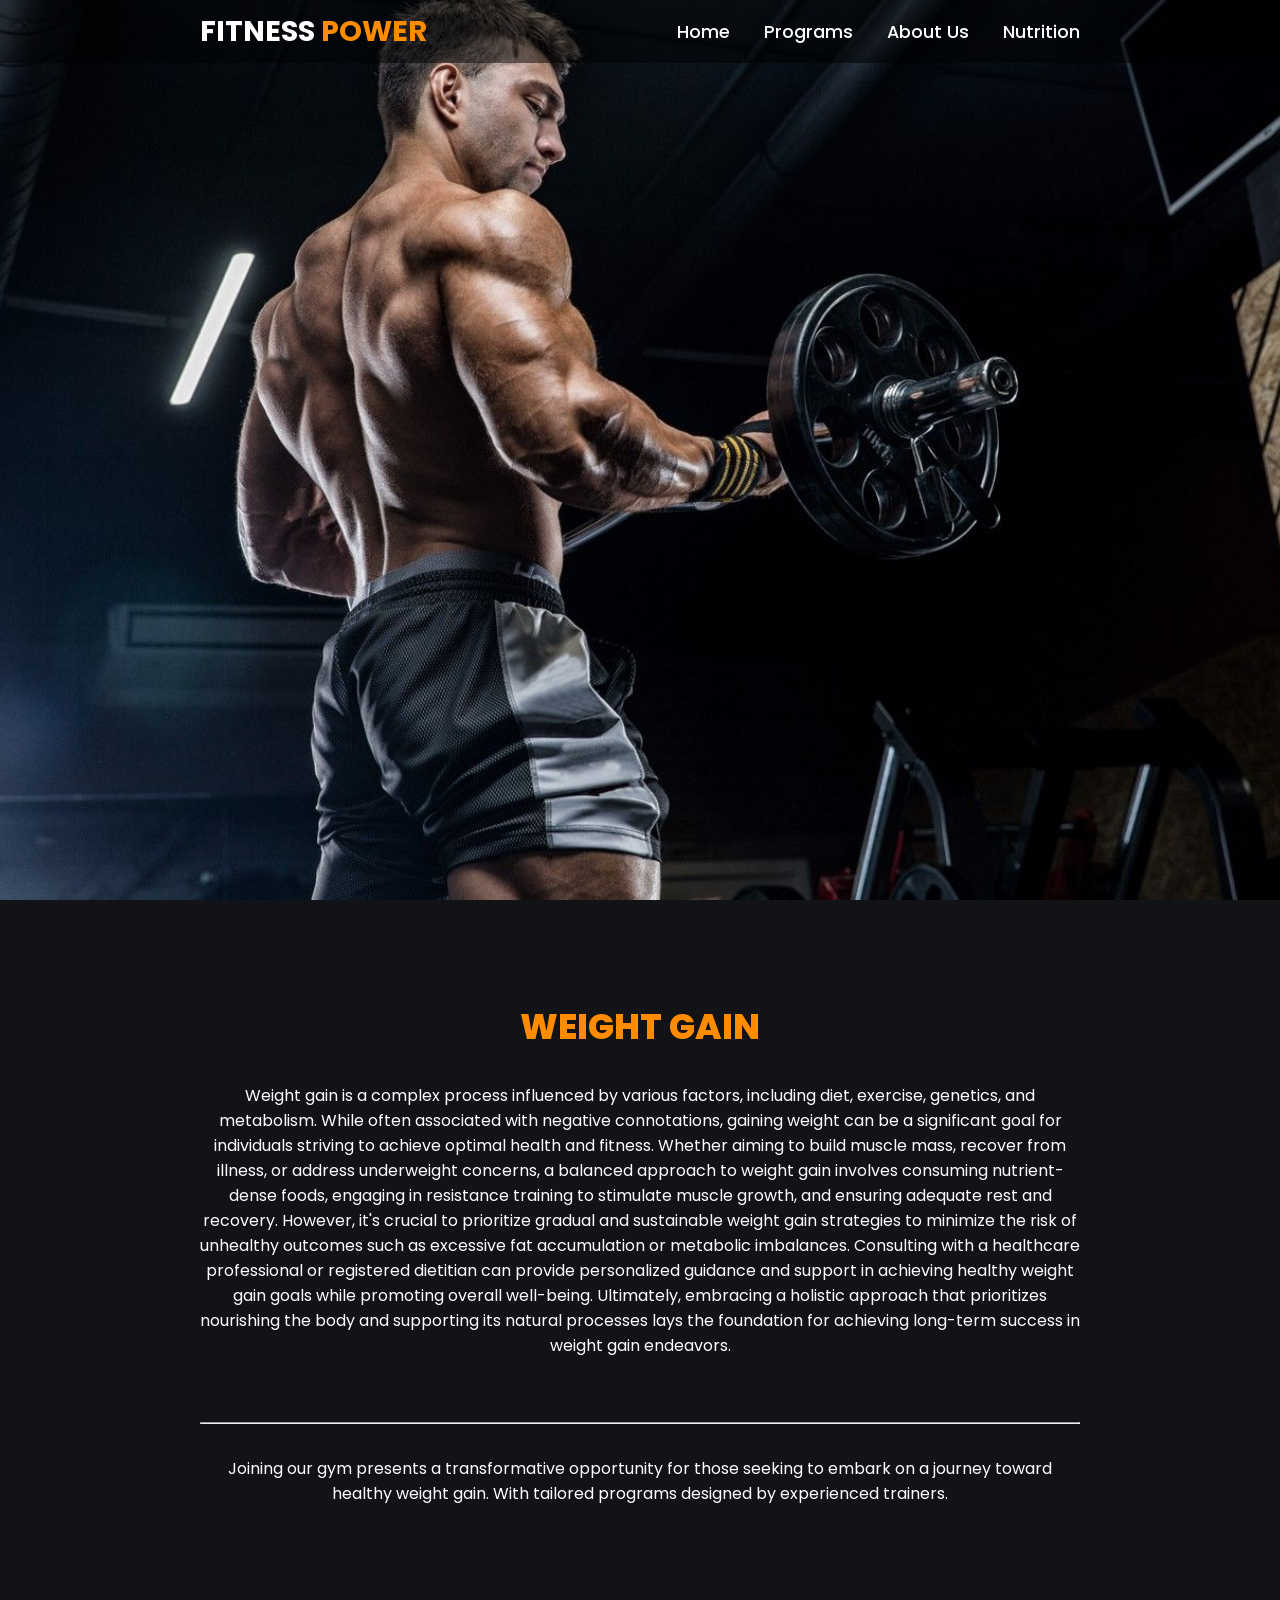
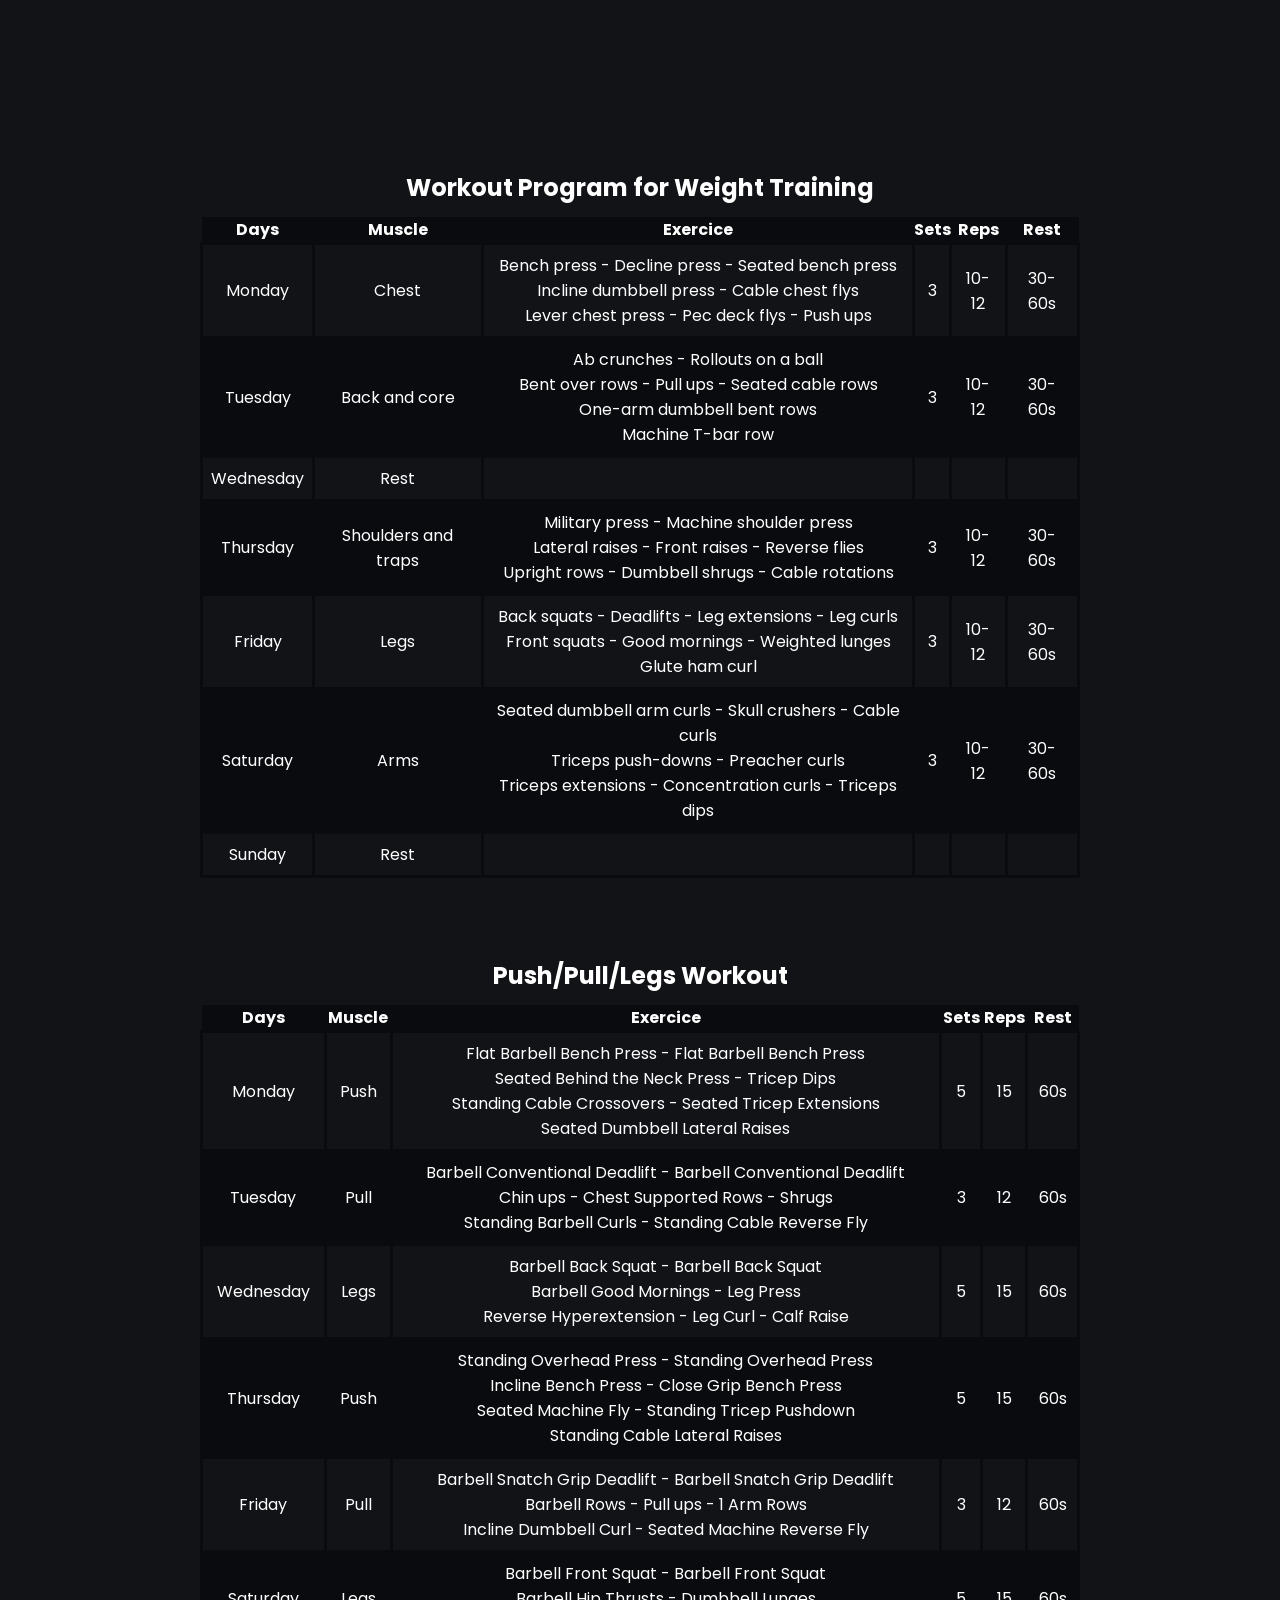
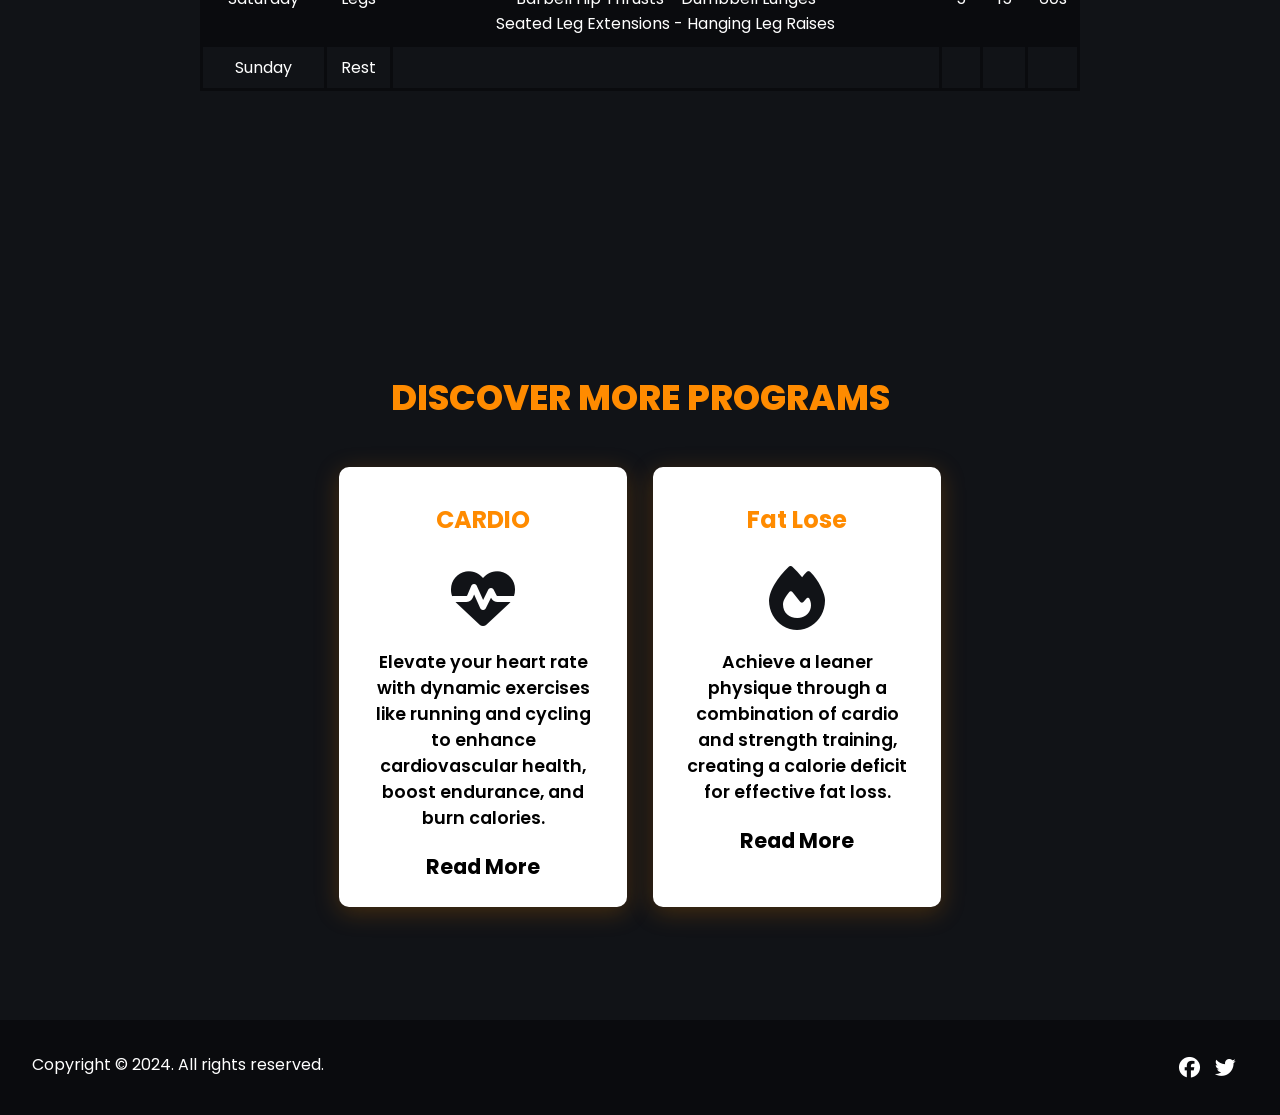
<file: gain.html>
<!DOCTYPE html>
<html lang="en">
<head>
    <meta charset="UTF-8">
    <meta name="viewport" content="width=device-width, initial-scale=1.0">
    <link rel="stylesheet" href="https://cdnjs.cloudflare.com/ajax/libs/font-awesome/6.5.1/css/all.min.css">
    <link rel="stylesheet" href="style-gain.css">
    <title>Weight Gain</title>
</head>
<body>
    <header>
        <a href="index.html" class="logo">FITNESS <span>POWER</span></a>
        <nav class="navigation">
            <a href="index.html">Home</a>
            <a href="programs.html">Programs</a>
            <a href="about-us.html">About Us</a>
            <a href="nutrition.html">Nutrition</a>
        </nav>
    </header>
    <section class="main"></section>

    <section class="main-2">
        <div>
            <h1 class="title">WEIGHT GAIN</h1>
            <p>Weight gain is a complex process influenced by various factors, including diet, exercise, genetics, 
                and metabolism. While often associated with negative connotations, 
                gaining weight can be a significant goal for individuals striving to achieve optimal health and fitness. 
                Whether aiming to build muscle mass, recover from illness, or address underweight concerns, 
                a balanced approach to weight gain involves consuming nutrient-dense foods, 
                engaging in resistance training to stimulate muscle growth, and ensuring adequate rest and recovery. 
                However, it's crucial to prioritize gradual and sustainable weight gain strategies to minimize 
                the risk of unhealthy outcomes such as excessive fat accumulation or metabolic imbalances. 
                Consulting with a healthcare professional or registered dietitian can provide personalized 
                guidance and support in achieving healthy weight gain goals while promoting overall well-being. Ultimately,
                 embracing a holistic approach that prioritizes nourishing the body and supporting its natural processes lays 
                 the foundation for achieving long-term success in weight gain endeavors.
            </p>
        </div>
        <div>
            <hr>
            <p>
                Joining our gym presents a transformative opportunity for those seeking to embark on a journey 
                toward healthy weight gain. With tailored programs designed by experienced trainers.
            </p>
        </div>
    </section>

    <section>
        <div class="la-table">
            <h1>Workout Program for Weight Training</h1>
            <table>
                <thead>
                  <tr>
                    <th>Days</th>
                    <th>Muscle</th>
                    <th>Exercice</th>
                    <th>Sets</th>
                    <th>Reps</th>
                    <th>Rest</th>
                  </tr>
                </thead>
                <tbody>
                  <tr>
                    <td data-label="Days">Monday</td>
                    <td data-label="Muscle">Chest</td>
                    <td data-label="Exercice">Bench press - Decline press - Seated bench press<br> Incline dumbbell press - Cable chest flys<br> Lever chest press - Pec deck flys - Push ups</td>
                    <td data-label="Sets">3</td>
                    <td data-label="Reps">10-12</td>
                    <td data-label="Rest">30-60s</td>
                  </tr>
                  <tr>
                    <td data-label="Days">Tuesday</td>
                    <td data-label="Muscle">Back and core</td>
                    <td data-label="Exercice">Ab crunches - Rollouts on a ball<br> Bent over rows - Pull ups - Seated cable rows<br> One-arm dumbbell bent rows<br> Machine T-bar row</td>
                    <td data-label="Sets">3</td>
                    <td data-label="Reps">10-12</td>
                    <td data-label="Rest">30-60s</td>
                  </tr>
                  <tr>
                    <td data-label="Days">Wednesday</td>
                    <td data-label="Muscle">Rest</td>
                    <td data-label="Exercice"></td>
                    <td data-label="Sets"></td>
                    <td data-label="Reps"></td>
                    <td data-label="Rest"></td>
                  </tr>
                  <tr>
                    <td data-label="Days">Thursday</td>
                    <td data-label="Muscle">Shoulders and traps</td>
                    <td data-label="Exercice">Military press - Machine shoulder press<br> Lateral raises - Front raises - Reverse flies<br> Upright rows - Dumbbell shrugs - Cable rotations</td>
                    <td data-label="Sets">3</td>
                    <td data-label="Reps">10-12</td>
                    <td data-label="Rest">30-60s</td>
                  </tr>
                  <tr>
                    <td data-label="Days">Friday</td>
                    <td data-label="Muscle">Legs</td>
                    <td data-label="Exercice">Back squats - Deadlifts - Leg extensions - Leg curls<br> Front squats - Good mornings - Weighted lunges<br> Glute ham curl</td>
                    <td data-label="Sets">3</td>
                    <td data-label="Reps">10-12</td>
                    <td data-label="Rest">30-60s</td>
                  </tr>
                  <tr>
                    <td data-label="Days">Saturday</td>
                    <td data-label="Muscle">Arms</td>
                    <td data-label="Exercice">Seated dumbbell arm curls - Skull crushers - Cable curls<br> Triceps push-downs - Preacher curls<br> Triceps extensions - Concentration curls - Triceps dips</td>
                    <td data-label="Sets">3</td>
                    <td data-label="Reps">10-12</td>
                    <td data-label="Rest">30-60s</td>
                  </tr>
                  <tr>
                    <td data-label="Days">Sunday</td>
                    <td data-label="Muscle">Rest</td>
                    <td data-label="Exercice"></td>
                    <td data-label="Sets"></td>
                    <td data-label="Reps"></td>
                    <td data-label="Rest"></td>
                  </tr>
                </tbody>
            </table>
        </div>
        <div class="la-table">
            <h1>Push/Pull/Legs Workout</h1>
            <table>
                <thead>
                    <tr>
                      <th>Days</th>
                      <th>Muscle</th>
                      <th>Exercice</th>
                      <th>Sets</th>
                      <th>Reps</th>
                      <th>Rest</th>
                    </tr>
                  </thead>
                  <tbody>
                    <tr>
                        <td data-label="Days">Monday</td>
                        <td data-label="Muscle">Push</td>
                        <td data-label="Exercice">Flat Barbell Bench Press - Flat Barbell Bench Press<br> Seated Behind the Neck Press - Tricep Dips<br> Standing Cable Crossovers - Seated Tricep Extensions<br> Seated Dumbbell Lateral Raises</td>
                        <td data-label="Sets">5</td>
                        <td data-label="Reps">15</td>
                        <td data-label="Rest">60s</td>
                      </tr>
                      <tr>
                        <td data-label="Days">Tuesday</td>
                        <td data-label="Muscle">Pull</td>
                        <td data-label="Exercice">Barbell Conventional Deadlift - Barbell Conventional Deadlift<br> Chin ups - Chest Supported Rows - Shrugs<br> Standing Barbell Curls - Standing Cable Reverse Fly</td>
                        <td data-label="Sets">3</td>
                        <td data-label="Reps">12</td>
                        <td data-label="Rest">60s</td>
                      </tr>
                      <tr>
                        <td data-label="Days">Wednesday</td>
                        <td data-label="Muscle">Legs</td>
                        <td data-label="Exercice">Barbell Back Squat - Barbell Back Squat<br> Barbell Good Mornings - Leg Press<br> Reverse Hyperextension - Leg Curl - Calf Raise</td>
                        <td data-label="Sets">5</td>
                        <td data-label="Reps">15</td>
                        <td data-label="Rest">60s</td>
                      </tr>
                      <tr>
                        <td data-label="Days">Thursday</td>
                        <td data-label="Muscle">Push</td>
                        <td data-label="Exercice">Standing Overhead Press - Standing Overhead Press<br> Incline Bench Press - Close Grip Bench Press<br> Seated Machine Fly - Standing Tricep Pushdown<br> Standing Cable Lateral Raises</td>
                        <td data-label="Sets">5</td>
                        <td data-label="Reps">15</td>
                        <td data-label="Rest">60s</td>
                      </tr>
                      <tr>
                        <td data-label="Days">Friday</td>
                        <td data-label="Muscle">Pull</td>
                        <td data-label="Exercice">Barbell Snatch Grip Deadlift - Barbell Snatch Grip Deadlift<br> Barbell Rows - Pull ups - 1 Arm Rows<br> Incline Dumbbell Curl - Seated Machine Reverse Fly</td>
                        <td data-label="Sets">3</td>
                        <td data-label="Reps">12</td>
                        <td data-label="Rest">60s</td>
                      </tr>
                      <tr>
                        <td data-label="Days">Saturday</td>
                        <td data-label="Muscle">Legs</td>
                        <td data-label="Exercice">Barbell Front Squat - Barbell Front Squat<br> Barbell Hip Thrusts - Dumbbell Lunges<br> Seated Leg Extensions - Hanging Leg Raises</td>
                        <td data-label="Sets">5</td>
                        <td data-label="Reps">15</td>
                        <td data-label="Rest">60s</td>
                      </tr>
                      <tr>
                        <td data-label="Days">Sunday</td>
                        <td data-label="Muscle">Rest</td>
                        <td data-label="Exercice"></td>
                        <td data-label="Sets"></td>
                        <td data-label="Reps"></td>
                        <td data-label="Rest"></td>
                      </tr>
                </tbody>
            </table>
        </div>
    </section>

    <section>
        <h1 class="title">DISCOVER MORE PROGRAMS</h1>
        <div class="content">
            <div class="card">
                <div class="info">
                    <h3>CARDIO</h3>
                    <i class="fa-solid fa-heart-pulse"></i>
                    <p>Elevate your heart rate with dynamic exercises like running and cycling to enhance cardiovascular health, 
                        boost endurance, and burn calories.</p>
                    <a class="lien" href="cardio.html"><b>Read More</b></a>
                </div>
            </div>
            <div class="card">
                <div class="info">
                    <h3>Fat Lose</h3>
                    <i class="fa-solid fa-fire"></i>
                    <p>Achieve a leaner physique through a combination of cardio and strength training, 
                        creating a calorie deficit for effective fat loss.</p>
                    <a class="lien" href="fat-lose.html"><b>Read More</a>
                </div>
            </div>
        </div>
    </section>

    <footer class="footer">
        <p class="footer-title">Copyright © 2024. All rights reserved.</p>
        <div class="social-icons">
            <a href="https://web.facebook.com" target="_blank"><i class="fab fa-facebook"></i></a>
            <a href="https://x.com" target="_blank"><i class="fab fa-twitter"></i></a>
        </div>
    </footer>
</body>
</html>
</file>
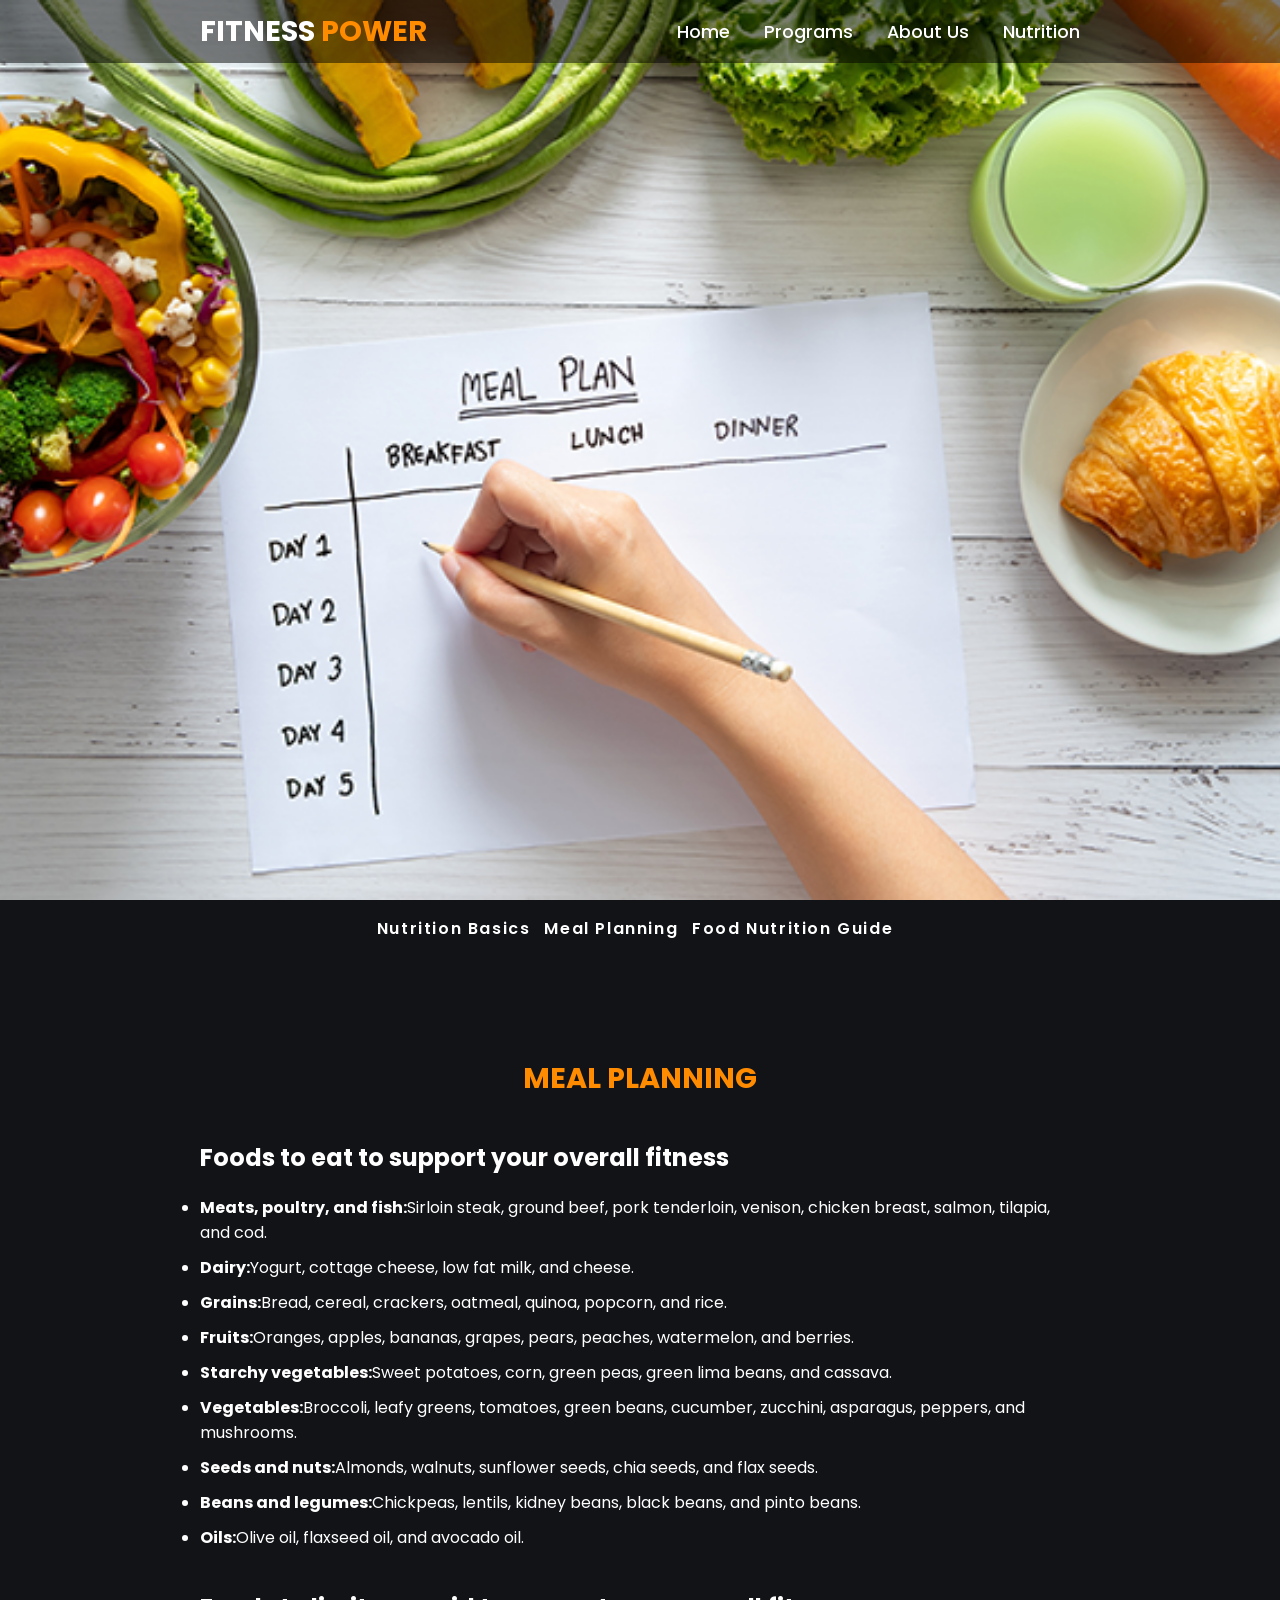
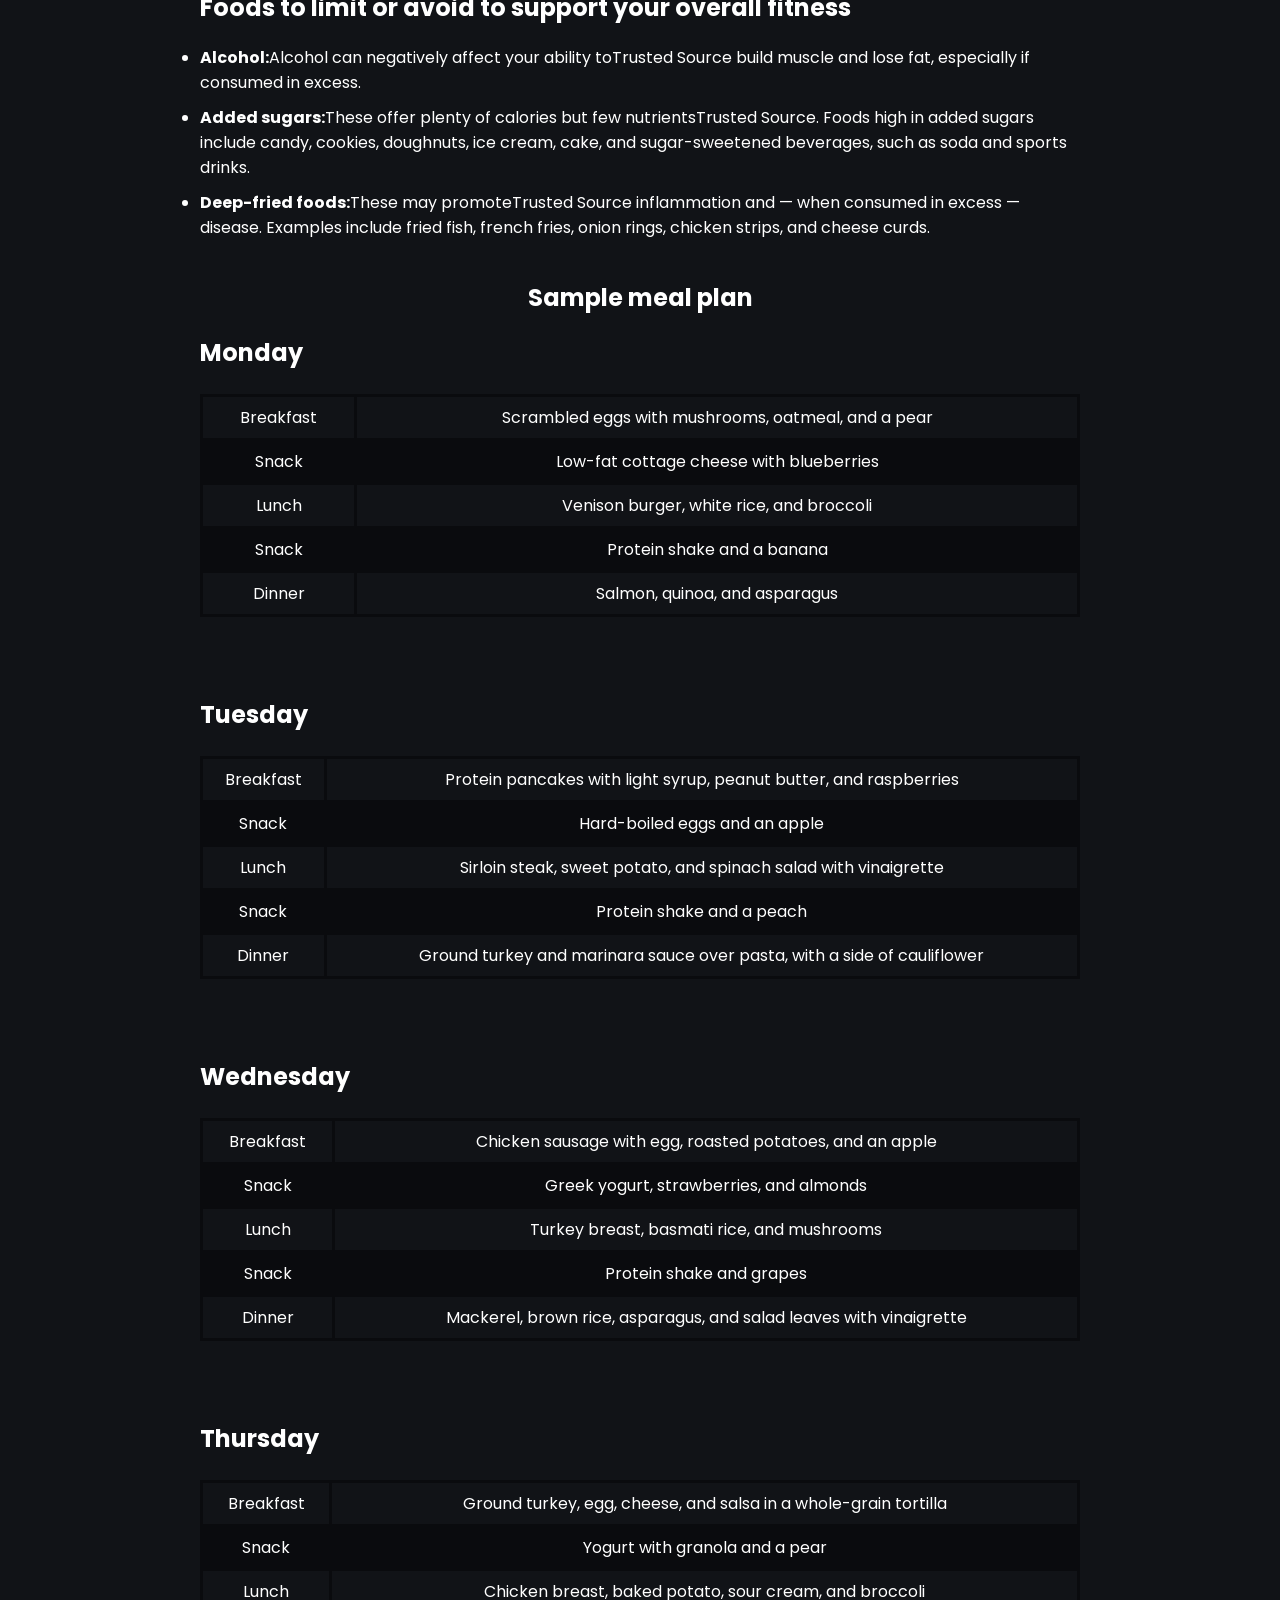
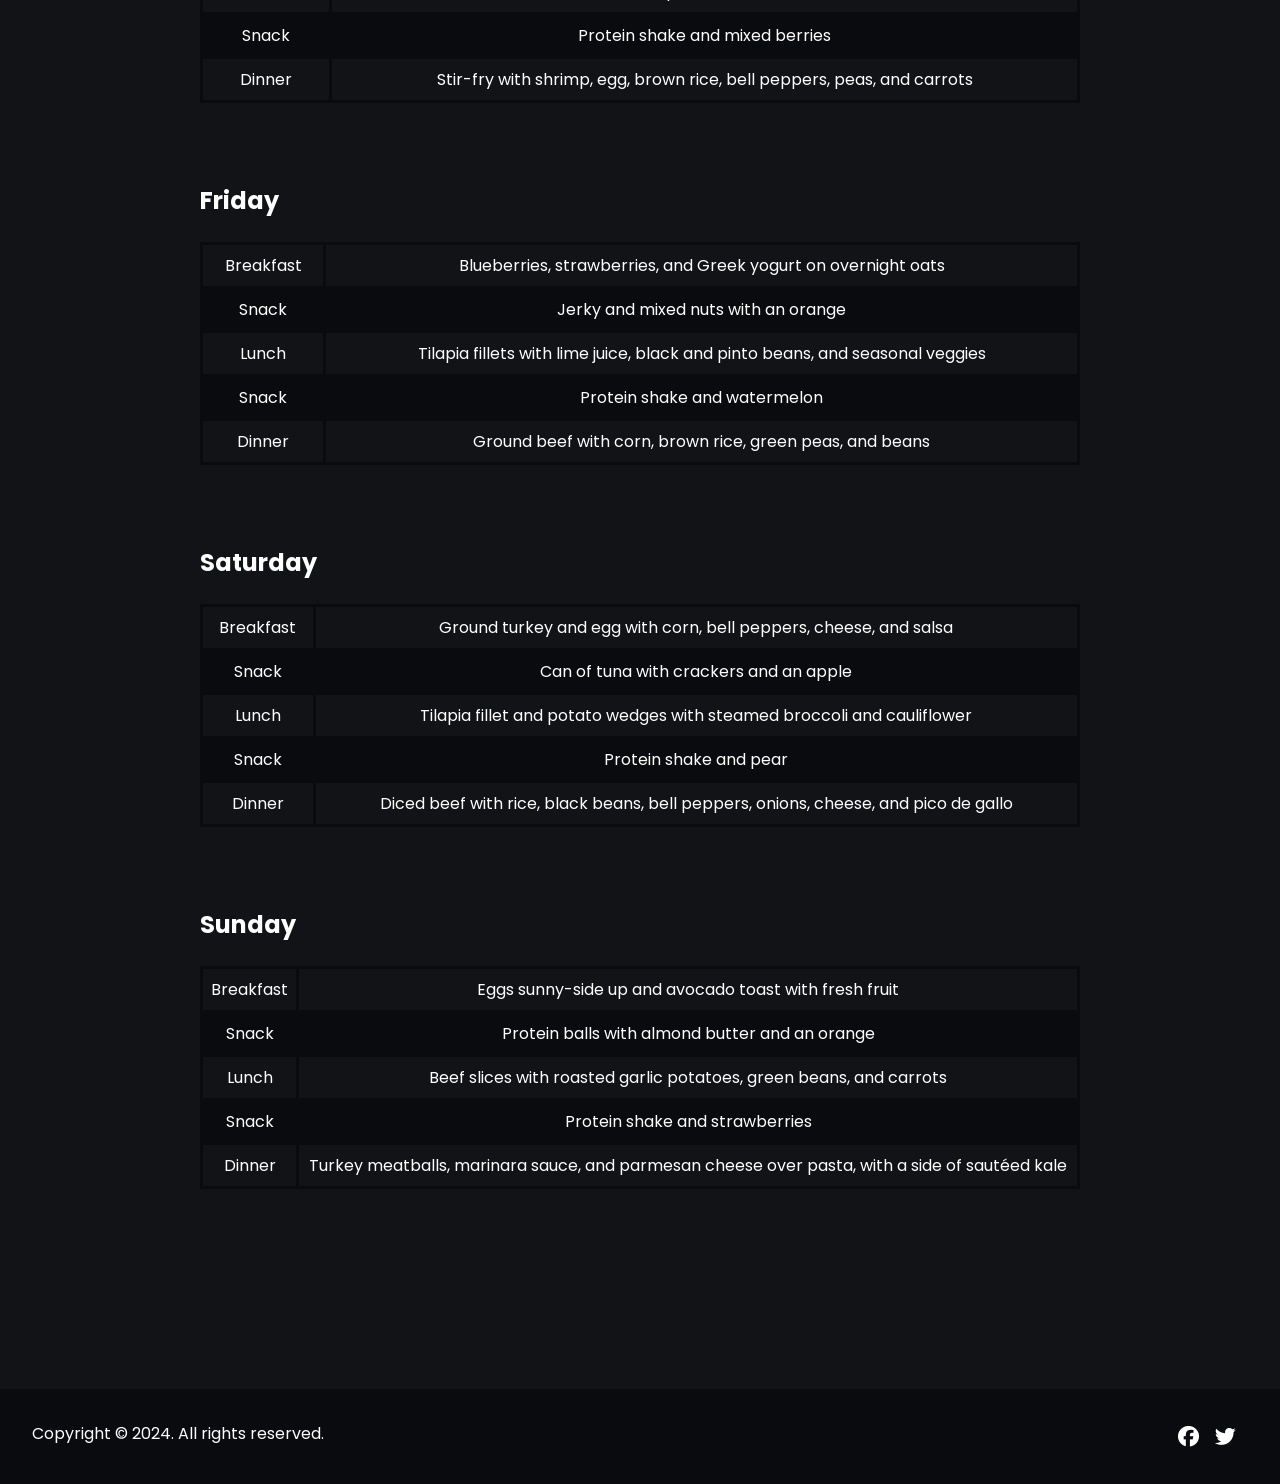
<file: meal-planning.html>
<!DOCTYPE html>
<html lang="en">
<head>
    <meta charset="UTF-8">
    <meta name="viewport" content="width=device-width, initial-scale=1.0">
    <link rel="stylesheet" href="https://cdnjs.cloudflare.com/ajax/libs/font-awesome/6.5.1/css/all.min.css">
    <link rel="stylesheet" href="style-meal-planning.css">
    <title>Meal Planning</title>
</head>
<body>
    <header>
        <a href="index.html" class="logo">FITNESS <span>POWER</span></a>
        <nav class="navigation">
            <a href="index.html">Home</a>
            <a href="programs.html">Programs</a>
            <a href="about-us.html">About Us</a>
            <a href="nutrition.html">Nutrition</a>
        </nav>
    </header>

    <section class="main"></section>

    <nav>
        <ul>
            <li><a href="nutrition-basics.html">Nutrition Basics</a></li>
            <li><a href="meal-planning.html">Meal Planning</a></li>
            <li><a href="Food-Nutrition-Guide.html">Food Nutrition Guide</a></li>
        </ul>
    </nav>

    <section id="meal-planning">
        <h1>MEAL PLANNING</h1>
        <h3>Foods to eat to support your overall fitness</h3>
        <ul>
            <li><b>Meats, poultry, and fish:</b>Sirloin steak, ground beef, pork tenderloin, venison, chicken breast, salmon, tilapia, and cod.</li>
            <li><b>Dairy:</b>Yogurt, cottage cheese, low fat milk, and cheese.</li>
            <li><b>Grains:</b>Bread, cereal, crackers, oatmeal, quinoa, popcorn, and rice.</li>
            <li><b>Fruits:</b>Oranges, apples, bananas, grapes, pears, peaches, watermelon, and berries.</li>
            <li><b>Starchy vegetables:</b>Sweet potatoes, corn, green peas, green lima beans, and cassava.</li>
            <li><b>Vegetables:</b>Broccoli, leafy greens, tomatoes, green beans, cucumber, zucchini, asparagus, peppers, and mushrooms.</li>
            <li><b>Seeds and nuts:</b>Almonds, walnuts, sunflower seeds, chia seeds, and flax seeds.</li>
            <li><b>Beans and legumes:</b>Chickpeas, lentils, kidney beans, black beans, and pinto beans.</li>
            <li><b>Oils:</b>Olive oil, flaxseed oil, and avocado oil.</li>
        </ul>
        <h3>Foods to limit or avoid to support your overall fitness</h3>
        <ul>
            <li><b>Alcohol:</b>Alcohol can negatively affect your ability toTrusted Source build muscle and lose fat, especially if consumed in excess.</li>
            <li><b>Added sugars:</b>These offer plenty of calories but few nutrientsTrusted Source. Foods high in added sugars include candy, cookies, doughnuts, ice cream, cake, and sugar-sweetened beverages, such as soda and sports drinks.</li>
            <li><b>Deep-fried foods:</b>These may promoteTrusted Source inflammation and — when consumed in excess — disease. Examples include fried fish, french fries, onion rings, chicken strips, and cheese curds.</li>
        </ul>

        <div class="la-table">
            <h3>Sample meal plan</h3>
            <h2>Monday</h2>
            <table>
                  <tr>
                    <td data-label="Days">Breakfast</td>
                    <td data-label="Meal">Scrambled eggs with mushrooms, oatmeal, and a pear</td>
                  </tr>
                  <tr>
                    <td data-label="Days">Snack</td>
                    <td data-label="Meal">Low-fat cottage cheese with blueberries</td>
                  </tr>
                  <tr>
                    <td data-label="Days">Lunch</td>
                    <td data-label="Meal">Venison burger, white rice, and broccoli</td>
                  </tr>
                  <tr>
                    <td data-label="Days">Snack</td>
                    <td data-label="Meal">Protein shake and a banana</td>
                  </tr>
                  <tr>
                    <td data-label="Days">Dinner</td>
                    <td data-label="Meal">Salmon, quinoa, and asparagus</td>
                  </tr>
                </tbody>
            </table>
            <h2>Tuesday</h2>
            <table>
                  <tr>
                    <td data-label="Days">Breakfast</td>
                    <td data-label="Meal">Protein pancakes with light syrup, peanut butter, and raspberries</td>
                  </tr>
                  <tr>
                    <td data-label="Days">Snack</td>
                    <td data-label="Meal">Hard-boiled eggs and an apple</td>
                  </tr>
                  <tr>
                    <td data-label="Days">Lunch</td>
                    <td data-label="Meal">Sirloin steak, sweet potato, and spinach salad with vinaigrette</td>
                  </tr>
                  <tr>
                    <td data-label="Days">Snack</td>
                    <td data-label="Meal">Protein shake and a peach</td>
                  </tr>
                  <tr>
                    <td data-label="Days">Dinner</td>
                    <td data-label="Meal">Ground turkey and marinara sauce over pasta, with a side of cauliflower</td>
                  </tr>
                </tbody>
            </table>
            <h2>Wednesday</h2>
            <table>
                  <tr>
                    <td data-label="Days">Breakfast</td>
                    <td data-label="Meal">Chicken sausage with egg, roasted potatoes, and an apple</td>
                  </tr>
                  <tr>
                    <td data-label="Days">Snack</td>
                    <td data-label="Meal">Greek yogurt, strawberries, and almonds</td>
                  </tr>
                  <tr>
                    <td data-label="Days">Lunch</td>
                    <td data-label="Meal">Turkey breast, basmati rice, and mushrooms</td>
                  </tr>
                  <tr>
                    <td data-label="Days">Snack</td>
                    <td data-label="Meal">Protein shake and grapes</td>
                  </tr>
                  <tr>
                    <td data-label="Days">Dinner</td>
                    <td data-label="Meal">Mackerel, brown rice, asparagus, and salad leaves with vinaigrette</td>
                  </tr>
                </tbody>
            </table>
            <h2>Thursday</h2>
            <table>
                  <tr>
                    <td data-label="Days">Breakfast</td>
                    <td data-label="Meal">Ground turkey, egg, cheese, and salsa in a whole-grain tortilla</td>
                  </tr>
                  <tr>
                    <td data-label="Days">Snack</td>
                    <td data-label="Meal">Yogurt with granola and a pear</td>
                  </tr>
                  <tr>
                    <td data-label="Days">Lunch</td>
                    <td data-label="Meal">Chicken breast, baked potato, sour cream, and broccoli</td>
                  </tr>
                  <tr>
                    <td data-label="Days">Snack</td>
                    <td data-label="Meal">Protein shake and mixed berries</td>
                  </tr>
                  <tr>
                    <td data-label="Days">Dinner</td>
                    <td data-label="Meal">Stir-fry with shrimp, egg, brown rice, bell peppers, peas, and carrots</td>
                  </tr>
                </tbody>
            </table>
            <h2>Friday</h2>
            <table>
                  <tr>
                    <td data-label="Days">Breakfast</td>
                    <td data-label="Meal">Blueberries, strawberries, and Greek yogurt on overnight oats</td>
                  </tr>
                  <tr>
                    <td data-label="Days">Snack</td>
                    <td data-label="Meal">Jerky and mixed nuts with an orange</td>
                  </tr>
                  <tr>
                    <td data-label="Days">Lunch</td>
                    <td data-label="Meal">Tilapia fillets with lime juice, black and pinto beans, and seasonal veggies</td>
                  </tr>
                  <tr>
                    <td data-label="Days">Snack</td>
                    <td data-label="Meal">Protein shake and watermelon</td>
                  </tr>
                  <tr>
                    <td data-label="Days">Dinner</td>
                    <td data-label="Meal">Ground beef with corn, brown rice, green peas, and beans</td>
                  </tr>
                </tbody>
            </table>
            <h2>Saturday</h2>
            <table>
                  <tr>
                    <td data-label="Days">Breakfast</td>
                    <td data-label="Meal">Ground turkey and egg with corn, bell peppers, cheese, and salsa</td>
                  </tr>
                  <tr>
                    <td data-label="Days">Snack</td>
                    <td data-label="Meal">Can of tuna with crackers and an apple</td>
                  </tr>
                  <tr>
                    <td data-label="Days">Lunch</td>
                    <td data-label="Meal">Tilapia fillet and potato wedges with steamed broccoli and cauliflower</td>
                  </tr>
                  <tr>
                    <td data-label="Days">Snack</td>
                    <td data-label="Meal">Protein shake and pear</td>
                  </tr>
                  <tr>
                    <td data-label="Days">Dinner</td>
                    <td data-label="Meal">Diced beef with rice, black beans, bell peppers, onions, cheese, and pico de gallo</td>
                  </tr>
                </tbody>
            </table>
            <h2>Sunday</h2>
            <table>
                  <tr>
                    <td data-label="Days">Breakfast</td>
                    <td data-label="Meal">Eggs sunny-side up and avocado toast with fresh fruit</td>
                  </tr>
                  <tr>
                    <td data-label="Days">Snack</td>
                    <td data-label="Meal">Protein balls with almond butter and an orange</td>
                  </tr>
                  <tr>
                    <td data-label="Days">Lunch</td>
                    <td data-label="Meal">Beef slices with roasted garlic potatoes, green beans, and carrots</td>
                  </tr>
                  <tr>
                    <td data-label="Days">Snack</td>
                    <td data-label="Meal">Protein shake and strawberries</td>
                  </tr>
                  <tr>
                    <td data-label="Days">Dinner</td>
                    <td data-label="Meal">Turkey meatballs, marinara sauce, and parmesan cheese over pasta, with a side of sautéed kale</td>
                  </tr>
                </tbody>
            </table>
        </div>
    </section>
    

    <footer class="footer">
        <p class="footer-title">Copyright © 2024. All rights reserved.</p>
        <div class="social-icons">
            <a href="https://web.facebook.com" target="_blank"><i class="fab fa-facebook"></i></a>
            <a href="https://x.com" target="_blank"><i class="fab fa-twitter"></i></a>
        </div>
    </footer>
</body>
</html>
</file>
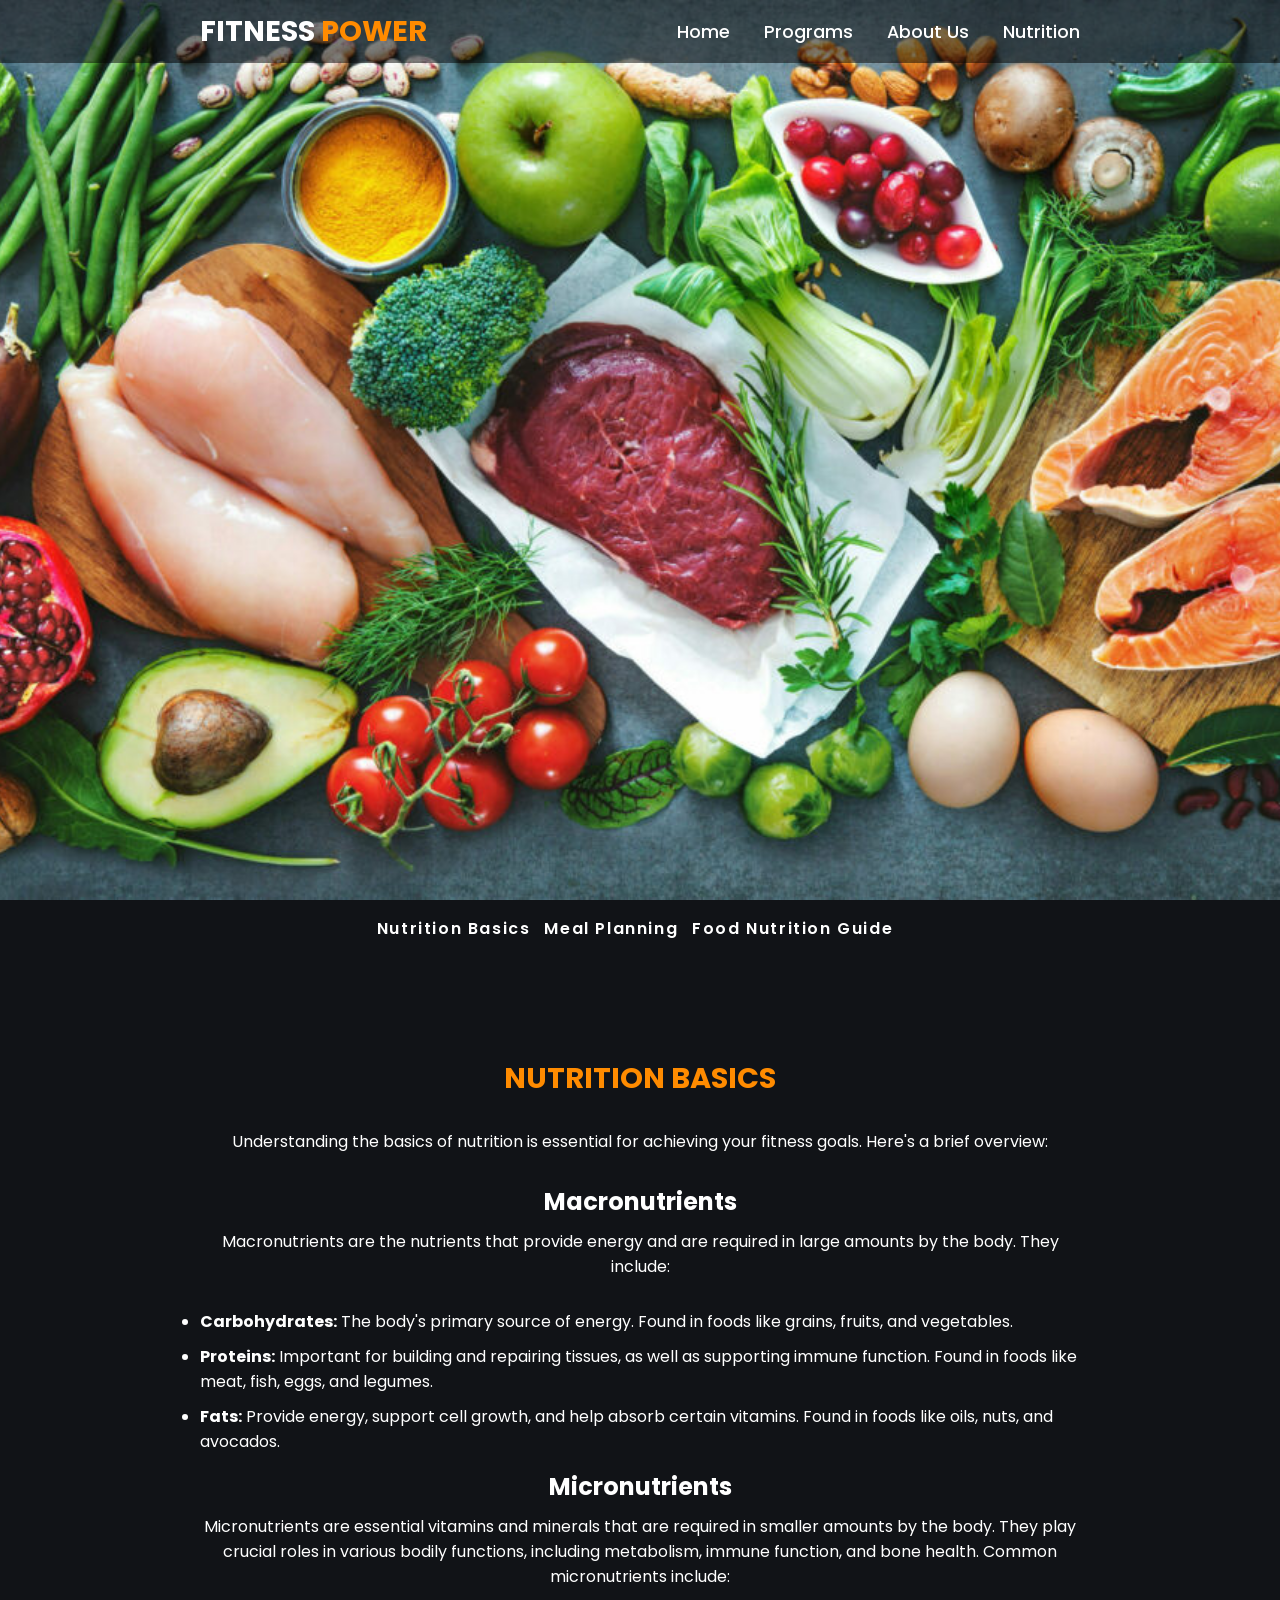
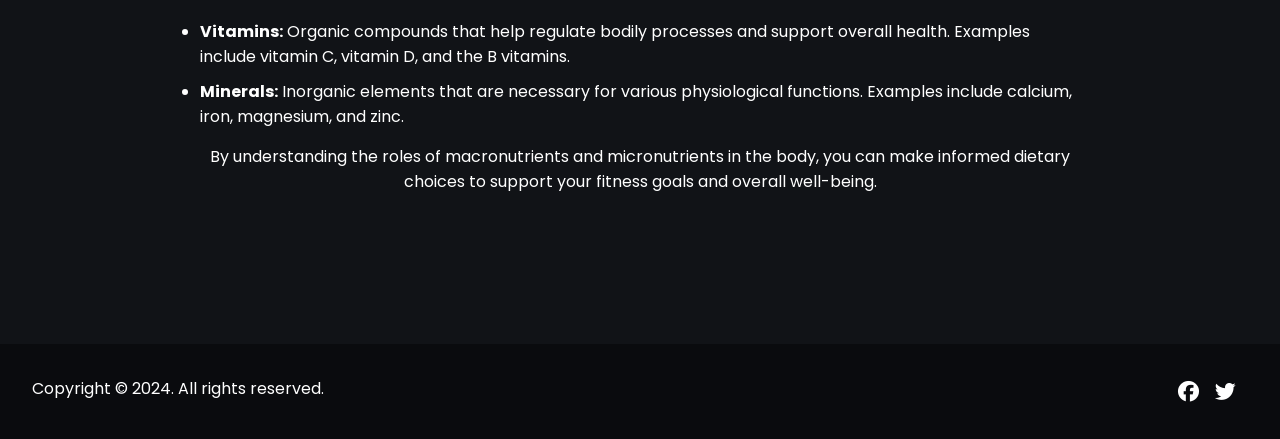
<file: nutrition-basics.html>
<!DOCTYPE html>
<html lang="en">
<head>
    <meta charset="UTF-8">
    <meta name="viewport" content="width=device-width, initial-scale=1.0">
    <link rel="stylesheet" href="https://cdnjs.cloudflare.com/ajax/libs/font-awesome/6.5.1/css/all.min.css">
    <link rel="stylesheet" href="style-nutrition-basics.css">
    <title>Nutrition Basics</title>
</head>
<body>
    <header>
        <a href="index.html" class="logo">FITNESS <span>POWER</span></a>
        <nav class="navigation">
            <a href="index.html">Home</a>
            <a href="programs.html">Programs</a>
            <a href="about-us.html">About Us</a>
            <a href="nutrition.html">Nutrition</a>
        </nav>
    </header>

    <section class="main"></section>

    <nav>
        <ul>
            <li><a href="nutrition-basics.html">Nutrition Basics</a></li>
            <li><a href="meal-planning.html">Meal Planning</a></li>
            <li><a href="Food-Nutrition-Guide.html">Food Nutrition Guide</a></li>
        </ul>
    </nav>

    <section id="nutrition-basics">
        <h1>NUTRITION BASICS</h1>
        <p>Understanding the basics of nutrition is essential for achieving your fitness goals. Here's a brief overview:</p>
        <h3>Macronutrients</h3>
        <p>Macronutrients are the nutrients that provide energy and are required in large amounts by the body. They include:</p>
        <ul>
            <li><b>Carbohydrates:</b> The body's primary source of energy. Found in foods like grains, fruits, and vegetables.</li>
            <li><b>Proteins:</b> Important for building and repairing tissues, as well as supporting immune function. Found in foods like meat, fish, eggs, and legumes.</li>
            <li><b>Fats:</b> Provide energy, support cell growth, and help absorb certain vitamins. Found in foods like oils, nuts, and avocados.</li>
        </ul>
        <h3>Micronutrients</h3>
        <p>Micronutrients are essential vitamins and minerals that are required in smaller amounts by the body. They play crucial roles in various bodily functions, including metabolism, immune function, and bone health. Common micronutrients include:</p>
        <ul>
            <li><b>Vitamins:</b> Organic compounds that help regulate bodily processes and support overall health. Examples include vitamin C, vitamin D, and the B vitamins.</li>
            <li><b>Minerals:</b> Inorganic elements that are necessary for various physiological functions. Examples include calcium, iron, magnesium, and zinc.</li>
        </ul>
        <p>By understanding the roles of macronutrients and micronutrients in the body, you can make informed dietary choices to support your fitness goals and overall well-being.</p>
    </section>
    

    <footer class="footer">
        <p class="footer-title">Copyright © 2024. All rights reserved.</p>
        <div class="social-icons">
            <a href="https://web.facebook.com" target="_blank"><i class="fab fa-facebook"></i></a>
            <a href="https://x.com" target="_blank"><i class="fab fa-twitter"></i></a>
        </div>
    </footer>
</body>
</html>
</file>
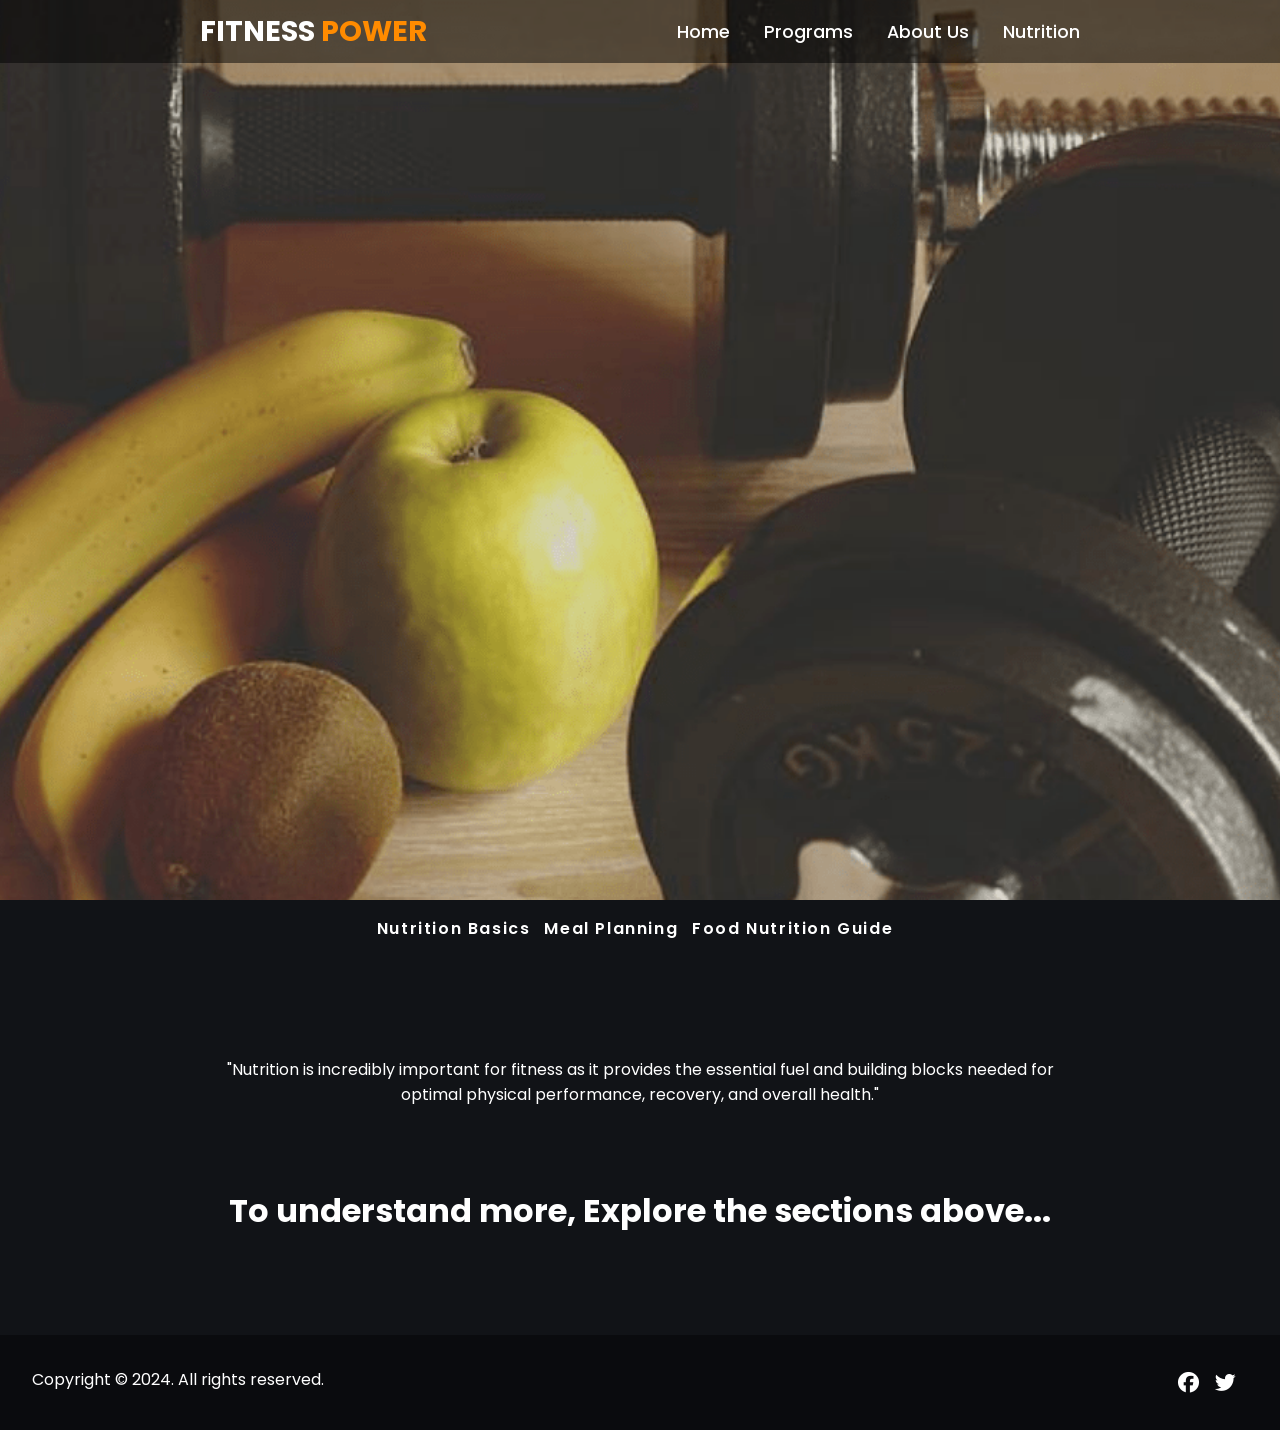
<file: nutrition.html>
<!DOCTYPE html>
<html lang="en">
<head>
    <meta charset="UTF-8">
    <meta name="viewport" content="width=device-width, initial-scale=1.0">
    <link rel="stylesheet" href="https://cdnjs.cloudflare.com/ajax/libs/font-awesome/6.5.1/css/all.min.css">
    <link rel="stylesheet" href="style-nutrition.css">
    <title>Nutrition</title>
</head>
<body>
    <header>
        <a href="index.html" class="logo">FITNESS <span>POWER</span></a>
        <nav class="navigation">
            <a href="index.html">Home</a>
            <a href="programs.html">Programs</a>
            <a href="about-us.html">About Us</a>
            <a href="nutrition.html">Nutrition</a>
        </nav>
    </header>
    <section class="main"></section>

    <nav>
        <ul>
            <li><a href="nutrition-basics.html">Nutrition Basics</a></li>
            <li><a href="meal-planning.html">Meal Planning</a></li>
            <li><a href="Food-Nutrition-Guide.html">Food Nutrition Guide</a></li>
        </ul>
    </nav>

    <section class="main-2">
        <p>"Nutrition is incredibly important for fitness as it provides the essential fuel 
           and building blocks needed for optimal physical performance, recovery, and overall health."
        </p>
        <h4>To understand more, Explore the sections above...</h4>
    </section>

    <footer class="footer">
        <p class="footer-title">Copyright © 2024. All rights reserved.</p>
        <div class="social-icons">
            <a href="https://web.facebook.com" target="_blank"><i class="fab fa-facebook"></i></a>
            <a href="https://x.com" target="_blank"><i class="fab fa-twitter"></i></a>
        </div>
    </footer>
</body>
</html>
</file>
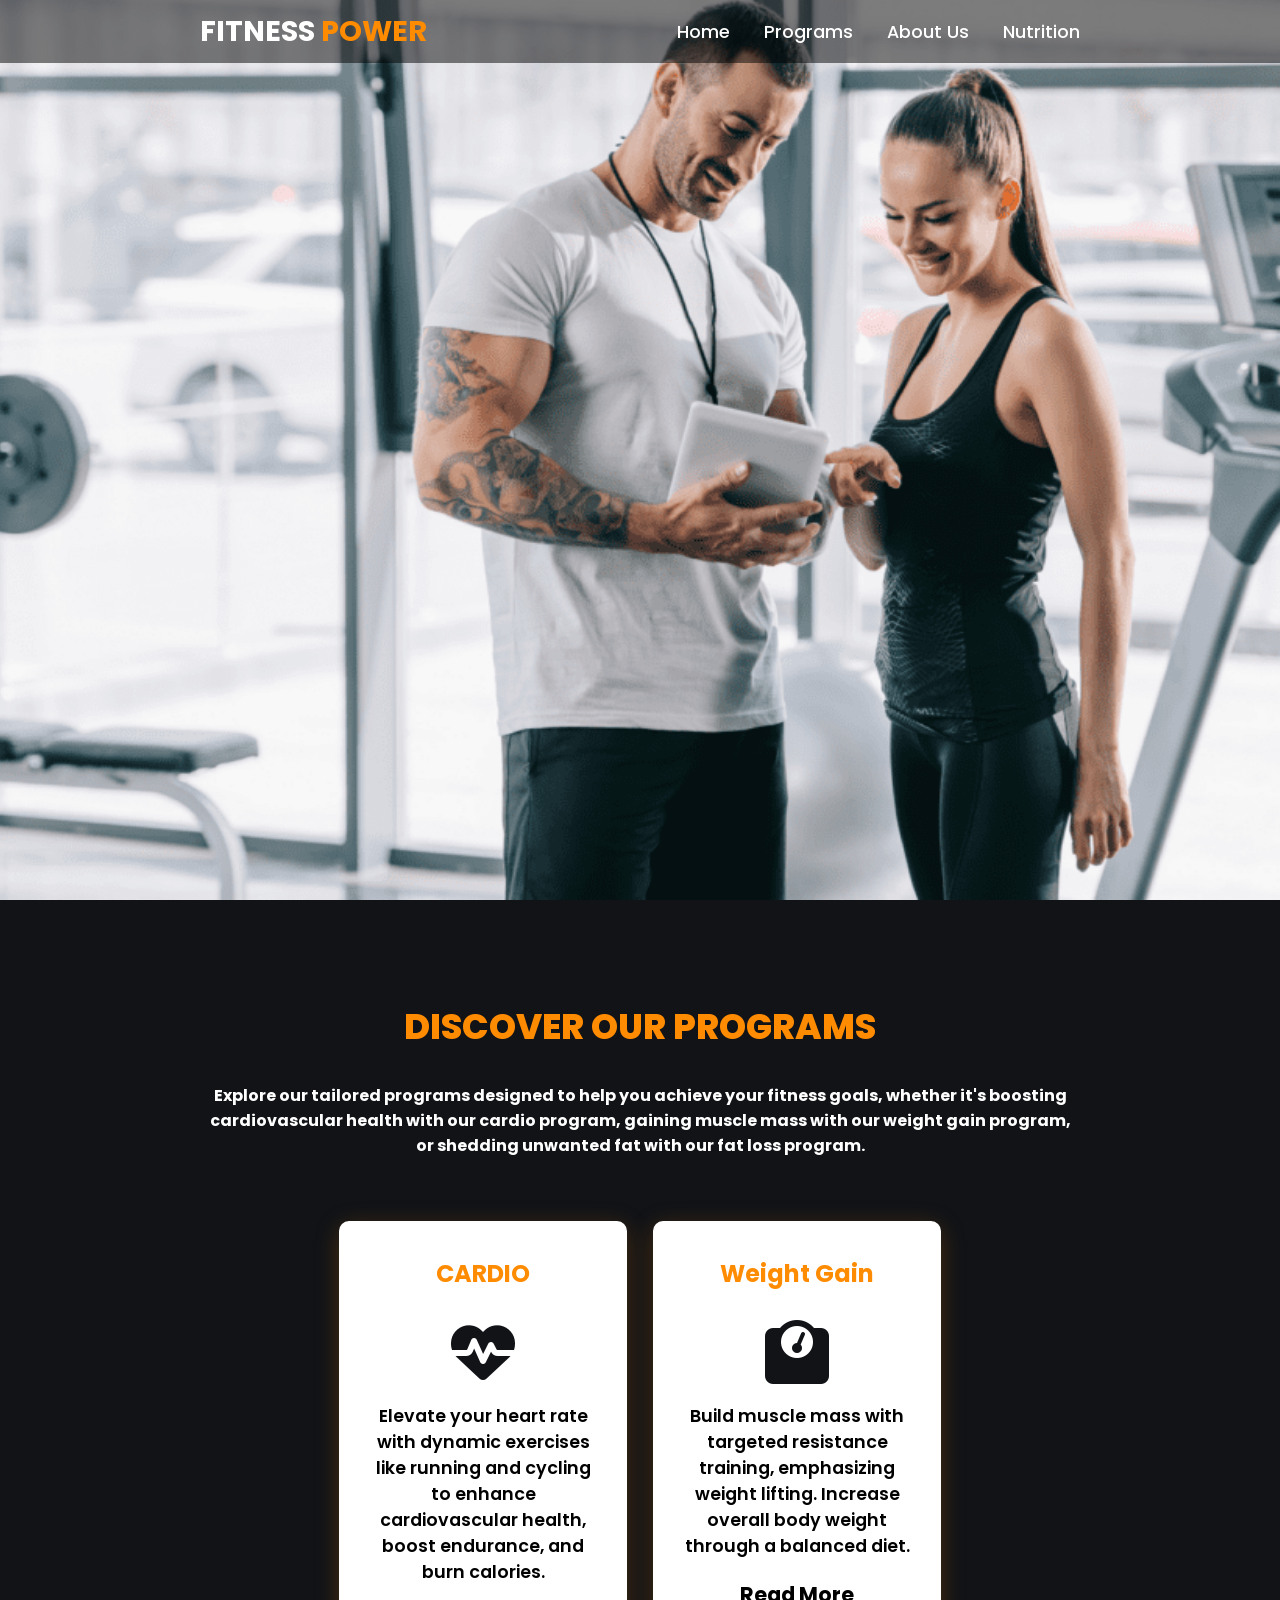
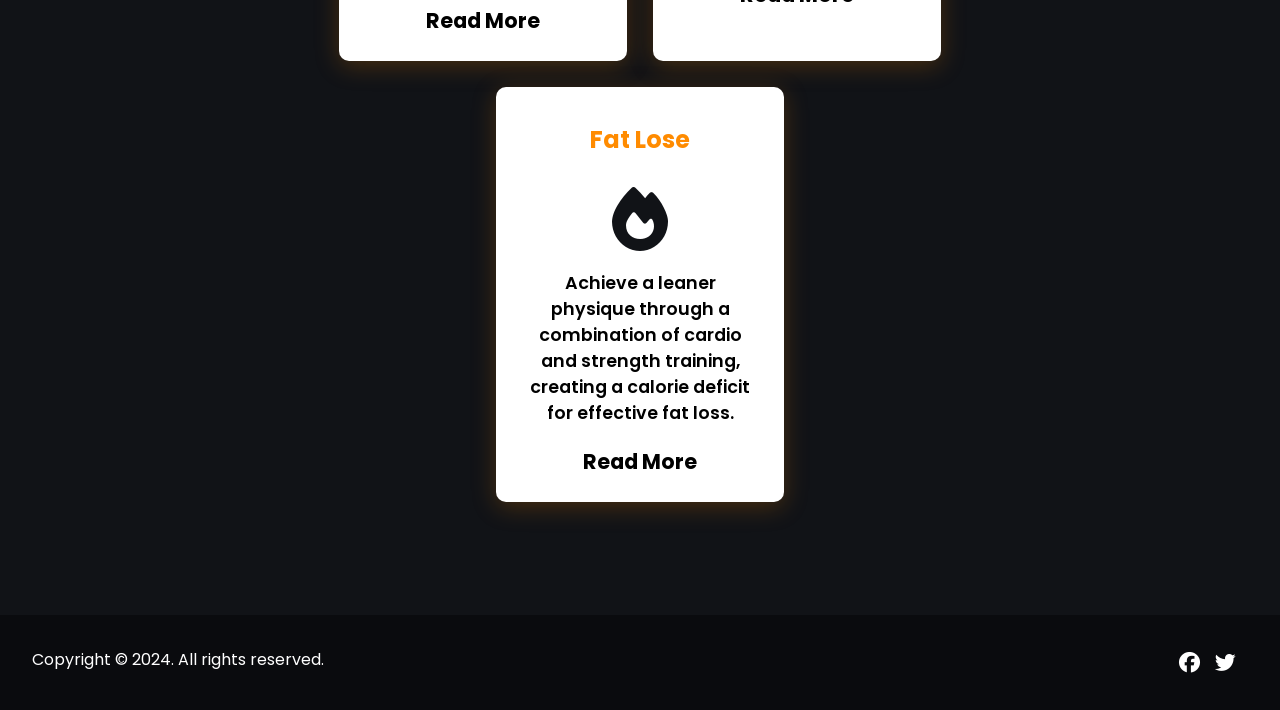
<file: programs.html>
<!DOCTYPE html>
<html lang="en">
<head>
    <meta charset="UTF-8">
    <meta name="viewport" content="width=device-width, initial-scale=1.0">
    <link rel="stylesheet" href="https://cdnjs.cloudflare.com/ajax/libs/font-awesome/6.5.1/css/all.min.css">
    <link rel="stylesheet" href="style-programs.css">
    <title>Our Programs</title>
</head>
<body>
    <header>
        <a href="index.html" class="logo">FITNESS <span>POWER</span></a>
        <nav class="navigation">
            <a href="index.html">Home</a>
            <a href="programs.html">Programs</a>
            <a href="about-us.html">About Us</a>
            <a href="nutrition.html">Nutrition</a>
        </nav>
    </header>

    <section class="main"></section>

    <section class="programs" id="programs">
        <h2 class="title">DISCOVER OUR PROGRAMS</h2>
        <p class="paragraph-1">
          Explore our tailored programs designed to help you achieve your fitness goals, 
          whether it's boosting cardiovascular health with our cardio program, 
          gaining muscle mass with our weight gain program, or shedding unwanted fat with our fat loss program.
        </p>
        <div class="content">
            <div class="card">
                <div class="info">
                    <h3>CARDIO</h3>
                    <i class="fa-solid fa-heart-pulse"></i>
                    <p>Elevate your heart rate with dynamic exercises like running and cycling to enhance cardiovascular health, 
                        boost endurance, and burn calories.</p>
                    <a class="lien" href="cardio.html"><b>Read More</b></a>
                </div>
            </div>
            <div class="card">
                <div class="info">
                    <h3>Weight Gain</h3>
                    <i class="fa-solid fa-weight-scale"></i>
                    <p>Build muscle mass with targeted resistance training, emphasizing weight lifting. 
                        Increase overall body weight through a balanced diet.</p>
                    <a class="lien" href="gain.html"><b>Read More</a>
                </div>
            </div>
            <div class="card">
                <div class="info">
                    <h3>Fat Lose</h3>
                    <i class="fa-solid fa-fire"></i>
                    <p>Achieve a leaner physique through a combination of cardio and strength training, 
                        creating a calorie deficit for effective fat loss.</p>
                    <a class="lien" href="fat-lose.html"><b>Read More</a>
                </div>
            </div>
        </div>
    </section>

    <footer class="footer">
        <p class="footer-title">Copyright © 2024. All rights reserved.</p>
        <div class="social-icons">
            <a href="https://web.facebook.com" target="_blank"><i class="fab fa-facebook"></i></a>
            <a href="https://x.com" target="_blank"><i class="fab fa-twitter"></i></a>
        </div>
    </footer>
</body>
</html>
</file>
<file: style.css>
@import url('https://fonts.googleapis.com/css2?family=Poppins:ital,wght@0,100;0,200;0,300;0,400;0,500;0,600;0,700;0,800;0,900;1,100;1,200;1,300;1,400;1,500;1,600;1,700;1,800;1,900&display=swap');

*{
    font-family: 'Poppins', sans-serif;
    margin: 0;
    padding: 0;
    box-sizing: border-box;
    scroll-behavior: smooth; 
}

body{
    background-color: #111317;
}

header {
    background-color: rgba(0,0,0,0.5);
    width: 100%;
    position: fixed;
    z-index: 999;
    display: flex;
    justify-content: space-between;
    align-items: center;
    padding: 10px 200px ;
}

.logo{
  text-decoration: none;
  color: #fff;
  font-weight: 700;
  font-size: 1.8em;
}

.logo span{
    color: #ff8b00;
}

.navigation a{
    color: #fff;
    text-decoration: none;
    font-size: 1.1em;
    font-weight: 500;
    padding-left: 30px;
}

.navigation a:hover{
    color: #ff8b00;
    transition: 0.5s;
}

section {
    padding: 100px 200px;
}

.main {
    width: 100%;
    min-height: 100vh;
    display: flex;
    align-items: center;
    background: url(./assets/back2.jpg) no-repeat;
    background-size: cover;
    background-position: center;
    background-attachment: fixed;
}

.main h1 {
    color: #fff;
    font-size: 4em;
    font-weight: 800;
}

.main h1 span {
    display: inline-block;
    margin-top: 10px;
    color: #ff8b00;
}

.main p {
    color: #fff;
    font-size: 1.2em;
    font-weight: 500;
    letter-spacing: 1px;
    margin-top: 10px;
    margin-bottom: 30px;
}

.butt-join-us {
    color: #fff;
    text-decoration: none;
    font-size: 1.1em;
    font-weight: 700;
    padding: 0.6em 2em;
    letter-spacing: 1px;
    cursor: pointer;
    border: 2px solid #fff;
    background: transparent;
    border-radius: 6px;
}

.butt-join-us:hover {
    color: #ff8b00;
    background-color: #111317;
    border: #ff8b00 2px solid;
    transition: 0.5s ease;
}

.social-icons a {
    color: #fff;
    font-size: 1.7em;
    padding-right: 40px;
    margin-top: 40px;
}

.social-icons a:hover{
  color: #ff8b00;
  transition: 0.5s;
}

.title {
    display: flex;
    justify-content: center;
    color: #ff8b00;
    font-size: 2.2em;
    font-weight: 800;
    margin-bottom: 30px;
}

.content {
    display: flex;
    justify-content: center;
    flex-direction: row;
    flex-wrap: wrap;
}

.card {
    background-color: #fff;
    width: 18em;
    box-shadow: 0 5px 25px #c56c004d;
    border-radius: 10px;
    padding: 25px;
    margin: 13px;
    transition: 0.5s ease;
}

.card:hover {
    transform: scale(1.1);
}

.info {
    text-align: center;
}

.info h3{
    color: #ff8b00;
    font-size: 1.5em;
    font-weight: 700;
    margin: 10px;
}

.info p{
    font-size: 1.1em;
    font-weight: 600;
    margin-bottom: 20px;
}

.info a{
    text-decoration: none;
    color: #000;
    font-size: 1.3em;
}

.info a:hover{
    color: #ff8b00;
    transition: 0.5s;
}

.info i{
    font-size: 4em;
    padding: 0.3em;
    color: #111317;
}

.info i:hover{
    color: #ff8b00;
    transition: 0.5s;
}

.paragraph-1{
    color: #fff;
    text-align: center;
    margin-bottom: 50px;
    font-weight: 700;
}

.paragraph-2{
    color: #fff;
    text-align: center;
}

.why-us p{
    color: #fff;
    letter-spacing: 0.5px;
    text-align: center;
    margin-bottom: 4em;
}

.why-us h2{
    color: #ff8b00;
    text-align: center;
    margin-bottom: 0.2em;
    font-weight: 900;
}

.why-us i{
    color: #ff8b00;
    font-size: 3em;
    display: flex;
    justify-content: center;
    margin-bottom: 0.2em;
}

.why-us i:hover{
    color: #fff;
    transition: 0.5s;
    transform: scale(1.4);
}

.main-3 h1{
    color: #ff8b00;
    font-size: 3em;
    font-weight: 800;
    text-align: center;
}

.main-3 p{
    color: #fff;
    text-align: center;
    font-size: 1em;
    font-weight: 500;
}

.main-3 h2{
    color: #fff;
    text-align: center;
    font-size: 2em;
    font-weight: 800;
}

.main-3 a{
    font-size: 3em;
    display: flex;
    justify-content: center;
    text-decoration: none;
    color: #fff;
    margin: 1.5em 0 0.2em 0;
    transition: 0.5s;
}

.main-3 a:hover{
    color: #ff8b00;
    transform: scale(1.4);
}

.footer {
    background-color: #0a0b0e;
    color: #fff;
    padding: 2em;
    display: flex;
    justify-content: space-between;
}

.footer-title {
    font-size: 1em;
    font-weight: 400;
}

.footer .social-icons a{
    font-size: 1.3em;
    padding: 0 12px 0 0;
}

@media (max-width:1023px){
    header{
        padding: 12px 20px;
    }

    .navigation a{
        padding-left: 10px;
    }

    .title{
        font-size: 1.8em;
    }

    section{
        padding: 80px 20px;
    }

    .main h1{
        font-size: 3.5em;
    }

    .content{
        flex-direction: column;
        align-items: center;
    }

}

@media (max-width:641px){
    body{
        font-size: 12px;
    }

    .main h1{
        font-size: 4em;
    }
}

@media (max-width:480px){
    .logo{
        font-size: 1.5em;
    }
}

@media (max-width:452px){
    .navigation a{
        padding-left: 5px;
        font-size: 0.8em;
    }
    header{
        padding: 12px 10px;
    }
}

@media (max-width:355px){
    body{
        font-size: 10px;
    }
    .navigation a{
        padding-left: 2px;
        font-size: 0.8em;
    }
    header{
        padding: 12px 8px;
    }
    .logo{
        font-size: 1.4em;
    }
}

@media (max-width:300px){
    body{
        font-size: 10px;
    }
    .navigation a{
        padding-left: 2px;
        font-size: 0.7em;
    }
    header{
        padding: 12px 8px;
    }
    .logo{
        font-size: 1.2em;
    }
}

@media (max-width:275px){
    body{
        font-size: 10px;
    }
    .navigation a{
        padding-left: 2px;
        font-size: 0.6em;
    }
    header{
        padding: 12px 6px;
    }
    .logo{
        font-size: 0.9em;
    }
}
</file>
<file: style-us.css>
@import url('https://fonts.googleapis.com/css2?family=Poppins:ital,wght@0,100;0,200;0,300;0,400;0,500;0,600;0,700;0,800;0,900;1,100;1,200;1,300;1,400;1,500;1,600;1,700;1,800;1,900&display=swap');

*{
  font-family: 'Poppins', sans-serif;
  margin: 0;
  padding: 0;
  box-sizing: border-box;
  scroll-behavior: smooth; 
}

body {
  font-family: "poppins", sans-serif;
  background-color: #111317;
  background-size: cover;
  background-position: center;
}

header {
  background-color: rgba(0,0,0,0.5);
  width: 100%;
  z-index: 999;
  display: flex;
  justify-content: space-between;
  align-items: center;
  padding: 10px 200px ;
  position: fixed;
}

.logo{
text-decoration: none;
color: #fff;
font-weight: 700;
font-size: 1.8em;
}

.logo span{
  color: #ff8b00;
}

.navigation a{
  color: #fff;
  text-decoration: none;
  font-size: 1.1em;
  font-weight: 500;
  padding-left: 30px;
}

.navigation a:hover{
  color: #ff8b00;
  transition: 0.5s;
}

section {
    padding: 100px 200px;
}

.main {
    width: 100%;
    min-height: 100vh;
    display: flex;
    align-items: center;
    background: url(./assets/us.jpg) no-repeat;
    background-size: cover;
    background-position: center;
    background-attachment: fixed;
}

.main h1{
    color: #fff;
    font-size: 6em;
    font-weight: 900;
}

.main span{
    color: #ff8b00;
}

.main-2 span{
    color: #fff;
    letter-spacing: 0.5px;
    display: block;
    text-align: center;
    padding-bottom: 4em;
}

.main-2 p{
    color: #fff;
    letter-spacing: 0.5px;
    text-align: center;
    margin-bottom: 4em;
}

.main-2 h2{
    color: #ff8b00;
    text-align: center;
    margin-bottom: 0.2em;
    font-weight: 900;
}

.main-2 i{
    color: #ff8b00;
    font-size: 3em;
    display: flex;
    justify-content: center;
    margin-bottom: 0.2em;
}

.main-2 i:hover{
    color: #fff;
    transition: 0.5s;
    transform: scale(1.4);
}

.ic-1{
    margin-top: 3em;
}

.main-3 h1{
    color: #ff8b00;
    font-size: 3em;
    font-weight: 800;
    text-align: center;
}

.main-3 p{
    color: #fff;
    text-align: center;
    font-size: 1em;
    font-weight: 500;
}

.main-3 h2{
    color: #fff;
    text-align: center;
    font-size: 2em;
    font-weight: 800;
}

.main-3 a{
    font-size: 3em;
    display: flex;
    justify-content: center;
    text-decoration: none;
    color: #fff;
    margin: 1.5em 0 0.2em 0;
    transition: 0.5s;
}

.main-3 a:hover{
    color: #ff8b00;
    transform: scale(1.4);
}

.contact{
    font-size: 2em;
    margin-top: 20px;
    
}

.footer {
    background-color: #0a0b0e;
    color: #fff;
    padding: 2em;
    display: flex;
    justify-content: space-between;
}

.footer-title {
    font-size: 1em;
    font-weight: 400;
}

.footer .social-icons a{
    color: white;
    font-size: 1.3em;
    padding: 0 12px 0 0;
}

.social-icons a:hover{
    color: #ff8b00;
    transition: 0.5s;
}

@media (max-width:1053px){
    header{
        padding: 10px 20px;
    }
    .logo{
        font-size: 1.2em;
    }
    .navigation a{
        font-size: 0.7em;
        padding-left: 10px;
    }
}

@media (max-width:1023px){
    header{
        padding: 12px 20px;
    }

    .navigation a{
        padding-left: 10px;
    }

    .title{
        font-size: 1.8em;
    }

    section{
        padding: 80px 20px;
    }

    .main h1{
        font-size: 3.5em;
    }

    .content{
        flex-direction: column;
        align-items: center;
    }

}

@media (max-width:641px){
    body{
        font-size: 12px;
    }

    .main h1{
        font-size: 4em;
    }
}

@media (max-width:480px){
    .logo{
        font-size: 1.5em;
    }
}

@media (max-width:452px){
    .navigation a{
        padding-left: 5px;
        font-size: 0.8em;
    }
    header{
        padding: 12px 10px;
    }
    .main h1{
        font-size: 2.5em;
    }
}

@media (max-width:355px){
    body{
        font-size: 10px;
    }
    .navigation a{
        padding-left: 2px;
        font-size: 0.8em;
    }
    header{
        padding: 12px 8px;
    }
    .logo{
        font-size: 1.4em;
    }
}

@media (max-width:300px){
    body{
        font-size: 10px;
    }
    .navigation a{
        padding-left: 2px;
        font-size: 0.7em;
    }
    header{
        padding: 12px 8px;
    }
    .logo{
        font-size: 1.2em;
    }
}

@media (max-width:275px){
    body{
        font-size: 10px;
    }
    .navigation a{
        padding-left: 2px;
        font-size: 0.6em;
    }
    header{
        padding: 12px 6px;
    }
    .logo{
        font-size: 0.9em;
    }
    .main h1{
        font-size: 2em;
    }
}
</file>
<file: style-cardio.css>
@import url('https://fonts.googleapis.com/css2?family=Poppins:ital,wght@0,100;0,200;0,300;0,400;0,500;0,600;0,700;0,800;0,900;1,100;1,200;1,300;1,400;1,500;1,600;1,700;1,800;1,900&display=swap');

*{
    font-family: 'Poppins', sans-serif;
    margin: 0;
    padding: 0;
    box-sizing: border-box;
    scroll-behavior: smooth; 
}

body{
    background-color: #111317;
}

header {
    background-color: rgba(0,0,0,0.5);
    width: 100%;
    position: fixed;
    z-index: 999;
    display: flex;
    justify-content: space-between;
    align-items: center;
    padding: 10px 200px ;
}

.logo{
  text-decoration: none;
  color: #fff;
  font-weight: 700;
  font-size: 1.8em;
}

.logo span{
    color: #ff8b00;
}

.navigation a{
    color: #fff;
    text-decoration: none;
    font-size: 1.1em;
    font-weight: 500;
    padding-left: 30px;
}

.navigation a:hover{
    color: #ff8b00;
    transition: 0.5s;
}

section {
    padding: 100px 200px;
}

.main {
    width: 100%;
    min-height: 100vh;
    display: flex;
    align-items: center;
    background: url(./assets/cardio.jpg) no-repeat;
    background-size: cover;
    background-position: center;
    background-attachment: fixed;
}

.title {
    display: flex;
    justify-content: center;
    color: #ff8b00;
    font-size: 2.2em;
    font-weight: 800;
    margin-bottom: 30px;
}

.main-2 p{
    color: #fff;
    text-align: center;
    margin-bottom: 4em;
}

hr{
    margin: 2em 0;
}

.footer {
    background-color: #0a0b0e;
    color: #fff;
    padding: 2em;
    display: flex;
    justify-content: space-between;
}

.footer-title {
    font-size: 1em;
    font-weight: 400;
}

.footer .social-icons a{
    color: white;
    font-size: 1.3em;
    padding: 0 12px 0 0;
}

.social-icons a:hover{
    color: #ff8b00;
    transition: 0.5s;
}

table {
    width: 100%;
    border-collapse: collapse;
}
  
th {
    color: #fff;
    background-color: #0a0b0e;
}
  
tr:nth-child(even) {
    background-color: #0a0b0e;
}

td {
    color: #fff;
    border: 3px solid #0a0b0e;
    padding: 8px;
    text-align: center;
}

.la-table h1{
    color: #fff;
    text-align: center;
    margin-bottom: 0.5em;
}

.la-table h4{
    color: #fff;
    margin-bottom: 5em;
    font-weight: 200;

}

.content {
    display: flex;
    justify-content: center;
    flex-direction: row;
    flex-wrap: wrap;
}

.card {
    background-color: #fff;
    width: 18em;
    box-shadow: 0 5px 25px #c56c004d;
    border-radius: 10px;
    padding: 25px;
    margin: 13px;
    transition: 0.5s ease;
}

.card:hover {
    transform: scale(1.1);
}

.info {
    text-align: center;
}

.info h3{
    color: #ff8b00;
    font-size: 1.5em;
    font-weight: 700;
    margin: 10px;
}

.info p{
    font-size: 1.1em;
    font-weight: 600;
    margin-bottom: 20px;
}

.info a{
    text-decoration: none;
    color: #000;
    font-size: 1.3em;
}

.info a:hover{
    color: #ff8b00;
    transition: 0.5s;
}

.info i{
    font-size: 4em;
    padding: 0.3em;
    color: #111317;
}

.info i:hover{
    color: #ff8b00;
    transition: 0.5s;
}

@media (max-width:1053px){
    header{
        padding: 10px 20px;
    }
    .logo{
        font-size: 1.2em;
    }
    .navigation a{
        font-size: 0.7em;
        padding-left: 10px;
    }
}

@media (max-width:1023px){
    header{
        padding: 12px 20px;
    }

    .navigation a{
        padding-left: 10px;
    }

    .title{
        font-size: 1.8em;
    }

    section{
        padding: 80px 20px;
    }

    .main h1{
        font-size: 3.5em;
    }

    .content{
        flex-direction: column;
        align-items: center;
    }

}

@media (max-width:641px){
    body{
        font-size: 12px;
    }

    .main h1{
        font-size: 4em;
    }
}

@media (max-width:480px){
    .logo{
        font-size: 1.5em;
    }
}

@media (max-width:452px){
    .navigation a{
        padding-left: 5px;
        font-size: 0.8em;
    }
    header{
        padding: 12px 10px;
    }
}

@media (max-width:355px){
    body{
        font-size: 10px;
    }
    .navigation a{
        padding-left: 2px;
        font-size: 0.8em;
    }
    header{
        padding: 12px 8px;
    }
    .logo{
        font-size: 1.4em;
    }
}

@media (max-width:300px){
    body{
        font-size: 10px;
    }
    .navigation a{
        padding-left: 2px;
        font-size: 0.7em;
    }
    header{
        padding: 12px 8px;
    }
    .logo{
        font-size: 1.2em;
    }
}

@media (max-width:275px){
    body{
        font-size: 10px;
    }
    .navigation a{
        padding-left: 2px;
        font-size: 0.6em;
    }
    header{
        padding: 12px 6px;
    }
    .logo{
        font-size: 0.9em;
    }
}
</file>
<file: style-lose.css>
@import url('https://fonts.googleapis.com/css2?family=Poppins:ital,wght@0,100;0,200;0,300;0,400;0,500;0,600;0,700;0,800;0,900;1,100;1,200;1,300;1,400;1,500;1,600;1,700;1,800;1,900&display=swap');

*{
    font-family: 'Poppins', sans-serif;
    margin: 0;
    padding: 0;
    box-sizing: border-box;
    scroll-behavior: smooth; 
}

body{
    background-color: #111317;
}

header {
    background-color: rgba(0,0,0,0.5);
    width: 100%;
    position: fixed;
    z-index: 999;
    display: flex;
    justify-content: space-between;
    align-items: center;
    padding: 10px 200px ;
}

.logo{
  text-decoration: none;
  color: #fff;
  font-weight: 700;
  font-size: 1.8em;
}

.logo span{
    color: #ff8b00;
}

.navigation a{
    color: #fff;
    text-decoration: none;
    font-size: 1.1em;
    font-weight: 500;
    padding-left: 30px;
}

.navigation a:hover{
    color: #ff8b00;
    transition: 0.5s;
}

section {
    padding: 100px 200px;
}

.main {
    width: 100%;
    min-height: 100vh;
    display: flex;
    align-items: center;
    background: url(./assets/fat\ lose.jpg) no-repeat;
    background-size: cover;
    background-position: center;
    background-attachment: fixed;
}

.title {
    display: flex;
    justify-content: center;
    color: #ff8b00;
    font-size: 2.2em;
    font-weight: 800;
    margin-bottom: 30px;
}

.main-2 p{
    color: #fff;
    text-align: center;
    margin-bottom: 4em;
}

hr{
    margin: 2em 0;
}

.footer {
    background-color: #0a0b0e;
    color: #fff;
    padding: 2em;
    display: flex;
    justify-content: space-between;
}

.footer-title {
    font-size: 1em;
    font-weight: 400;
}

.footer .social-icons a{
    color: white;
    font-size: 1.3em;
    padding: 0 12px 0 0;
}

.social-icons a:hover{
    color: #ff8b00;
    transition: 0.5s;
}

table {
    width: 100%;
    border-collapse: collapse;
}
  
th {
    color: #fff;
    background-color: #0a0b0e;
}
  
tr:nth-child(even) {
    background-color: #0a0b0e;
}

td {
    color: #fff;
    border: 3px solid #0a0b0e;
    padding: 8px;
    text-align: center;
}

.la-table h1{
    color: #fff;
    text-align: center;
    margin-bottom: 0.5em;
}

.la-table{
    margin-bottom: 5em;
}

.content {
    display: flex;
    justify-content: center;
    flex-direction: row;
    flex-wrap: wrap;
}

.card {
    background-color: #fff;
    width: 18em;
    box-shadow: 0 5px 25px #c56c004d;
    border-radius: 10px;
    padding: 25px;
    margin: 13px;
    transition: 0.5s ease;
}

.card:hover {
    transform: scale(1.1);
}

.info {
    text-align: center;
}

.info h3{
    color: #ff8b00;
    font-size: 1.5em;
    font-weight: 700;
    margin: 10px;
}

.info p{
    font-size: 1.1em;
    font-weight: 600;
    margin-bottom: 20px;
}

.info a{
    text-decoration: none;
    color: #000;
    font-size: 1.3em;
}

.info a:hover{
    color: #ff8b00;
    transition: 0.5s;
}

.info i{
    font-size: 4em;
    padding: 0.3em;
    color: #111317;
}

.info i:hover{
    color: #ff8b00;
    transition: 0.5s;
}


@media (max-width:1023px){
    header{
        padding: 12px 20px;
    }

    .navigation a{
        padding-left: 10px;
    }

    .title{
        font-size: 1.8em;
    }

    section{
        padding: 80px 20px;
    }

    .main h1{
        font-size: 3.5em;
    }

    .content{
        flex-direction: column;
        align-items: center;
    }
    .la-table{
        font-size: 0.5em;
    }

    td{
        padding: 4px;
    }

    table{
        width: 80%;
        justify-content: center;
        margin: 0 auto;
    }

}

@media (max-width:1053px){
    header{
        padding: 10px 20px;
    }
    .logo{
        font-size: 1.2em;
    }
    .navigation a{
        font-size: 0.7em;
        padding-left: 10px;
    }
}

@media (max-width:641px){
    body{
        font-size: 12px;
    }

    .main h1{
        font-size: 4em;
    }
}

@media (max-width:480px){
    .logo{
        font-size: 1.5em;
    }
}

@media (max-width:452px){
    .navigation a{
        padding-left: 5px;
        font-size: 0.8em;
    }
    header{
        padding: 12px 10px;
    }
}

@media (max-width:355px){
    body{
        font-size: 10px;
    }
    .navigation a{
        padding-left: 2px;
        font-size: 0.8em;
    }
    header{
        padding: 12px 8px;
    }
    .logo{
        font-size: 1.4em;
    }
}

@media (max-width:300px){
    body{
        font-size: 10px;
    }
    .navigation a{
        padding-left: 2px;
        font-size: 0.7em;
    }
    header{
        padding: 12px 8px;
    }
    .logo{
        font-size: 1.2em;
    }
}

@media (max-width:275px){
    body{
        font-size: 10px;
    }
    .navigation a{
        padding-left: 2px;
        font-size: 0.6em;
    }
    header{
        padding: 12px 6px;
    }
    .logo{
        font-size: 0.9em;
    }
}
</file>
<file: style-Nutrition-Guide.css>
@import url('https://fonts.googleapis.com/css2?family=Poppins:ital,wght@0,100;0,200;0,300;0,400;0,500;0,600;0,700;0,800;0,900;1,100;1,200;1,300;1,400;1,500;1,600;1,700;1,800;1,900&display=swap');

*{
    font-family: 'Poppins', sans-serif;
    margin: 0;
    padding: 0;
    box-sizing: border-box;
    scroll-behavior: smooth; 
}

body{
    background-color: #111317;
}

header {
    background-color: rgba(0,0,0,0.5);
    width: 100%;
    position: fixed;
    z-index: 999;
    display: flex;
    justify-content: space-between;
    align-items: center;
    padding: 10px 200px ;
}

.logo{
  text-decoration: none;
  color: #fff;
  font-weight: 700;
  font-size: 1.8em;
}

.logo span{
    color: #ff8b00;
}

.navigation a{
    color: #fff;
    text-decoration: none;
    font-size: 1.1em;
    font-weight: 500;
    padding-left: 30px;
}

.navigation a:hover{
    color: #ff8b00;
    transition: 0.5s;
}

section {
    padding: 100px 200px;
}

.main {
    width: 100%;
    min-height: 100vh;
    display: flex;
    align-items: center;
    background: url(./assets/food-guide.jpg) no-repeat;
    background-size: cover;
    background-position: center;
    background-attachment: fixed;
}

nav ul {
    list-style-type: none;
    margin: 1em 0;
    text-align: center;
}

nav ul li {
    display: inline;
    margin-right: 10px;
    font-weight: 600;
    letter-spacing: 0.1em;
    position: relative;
}

nav ul li a {
    text-decoration: none;
    color: #ffffff;
}

nav ul li a:hover {
    color: #ff8b00;
    transition: 0.5s;
}

nav ul li a::after {
    content: '';
    position: absolute;
    left: 0;
    bottom: -10px;
    width: 0;
    height: 2px;
    background-color: #ff8b00;
    transition: width 0.3s ease;
}

nav ul li a:hover::after {
    width: 100%;
}

.footer {
    background-color: #0a0b0e;
    color: #fff;
    padding: 2em;
    display: flex;
    justify-content: space-between;
}

.footer-title {
    font-size: 1em;
    font-weight: 400;
}

.footer .social-icons a{
    color: white;
    font-size: 1.3em;
    padding: 0 12px 0 0;
}

.social-icons a:hover{
    color: #ff8b00;
    transition: 0.5s;
}

#food-nutrition-guide {
    margin-bottom: 20px;
}

#food-nutrition-guide h1 {
    color: #ff8b00;
    font-size: 1.8em;
    margin-bottom: 1em;
    text-align: center;
}

#food-nutrition-guide h3 {
    color: #fff;
    font-size: 1.5em;
    margin-bottom: 20px;
    margin-top: 40px;
}

#food-nutrition-guide p {
    color: #fff;
    font-size: 1em;
    margin-bottom: 30px;
    text-align: center;
}

#food-nutrition-guide ul {
    color: #fff;
    font-size: 1em;
    margin-bottom: 15px;
}

#food-nutrition-guide li {
    margin-bottom: 10px;
}

table {
    width: 100%;
    border-collapse: collapse;
}
  
th {
    color: #fff;
    background-color: #0a0b0e;
    font-weight: 500;
}
  
tr:nth-child(even) {
    background-color: #0a0b0e;
}

td {
    color: #fff;
    border: 3px solid #0a0b0e;
    padding: 8px;
    text-align: center;
}

.la-table h3{
    color: #fff;
    text-align: center;
    margin-bottom: 0.5em;
}

.la-table h2{
    color: #fff;
    margin-bottom: 1em;
}

table{
    margin-bottom: 5em;
}

@media (max-width:1053px){
    header{
        padding: 10px 20px;
    }
    .logo{
        font-size: 1.2em;
    }
    .navigation a{
        font-size: 0.7em;
        padding-left: 10px;
    }
}

@media (max-width:1023px){
    header{
        padding: 12px 20px;
    }

    .navigation a{
        padding-left: 10px;
    }
    section{
        padding: 80px 20px;
    }
}

@media (max-width:641px){
    body{
        font-size: 12px;
    }
}

@media (max-width:480px){
    .logo{
        font-size: 1.5em;
    }
}

@media (max-width:452px){
    .navigation a{
        padding-left: 5px;
        font-size: 0.8em;
    }
    header{
        padding: 12px 10px;
    }
}

@media (max-width:385px){
    nav ul li{
        letter-spacing: 0px;
        margin-right: 5px;
    }
}

@media (max-width:355px){
    body{
        font-size: 10px;
    }
    .navigation a{
        padding-left: 2px;
        font-size: 0.8em;
    }
    header{
        padding: 12px 8px;
    }
    .logo{
        font-size: 1.4em;
    }
}

@media (max-width:300px){
    body{
        font-size: 10px;
    }
    .navigation a{
        padding-left: 2px;
        font-size: 0.7em;
    }
    header{
        padding: 12px 8px;
    }
    .logo{
        font-size: 1.2em;
    }
}

@media (max-width:275px){
    body{
        font-size: 10px;
    }
    .navigation a{
        padding-left: 2px;
        font-size: 0.6em;
    }
    header{
        padding: 12px 6px;
    }
    .logo{
        font-size: 0.9em;
    }
}
</file>
<file: style-gain.css>
@import url('https://fonts.googleapis.com/css2?family=Poppins:ital,wght@0,100;0,200;0,300;0,400;0,500;0,600;0,700;0,800;0,900;1,100;1,200;1,300;1,400;1,500;1,600;1,700;1,800;1,900&display=swap');

*{
    font-family: 'Poppins', sans-serif;
    margin: 0;
    padding: 0;
    box-sizing: border-box;
    scroll-behavior: smooth; 
}

body{
    background-color: #111317;
}

header {
    background-color: rgba(0,0,0,0.5);
    width: 100%;
    position: fixed;
    z-index: 999;
    display: flex;
    justify-content: space-between;
    align-items: center;
    padding: 10px 200px ;
}

.logo{
  text-decoration: none;
  color: #fff;
  font-weight: 700;
  font-size: 1.8em;
}

.logo span{
    color: #ff8b00;
}

.navigation a{
    color: #fff;
    text-decoration: none;
    font-size: 1.1em;
    font-weight: 500;
    padding-left: 30px;
}

.navigation a:hover{
    color: #ff8b00;
    transition: 0.5s;
}

section {
    padding: 100px 200px;
}

.main {
    width: 100%;
    min-height: 100vh;
    display: flex;
    align-items: center;
    background: url(./assets/weight\ gain.jpg) no-repeat;
    background-size: cover;
    background-position: center;
    background-attachment: fixed;
}

.title {
    display: flex;
    justify-content: center;
    color: #ff8b00;
    font-size: 2.2em;
    font-weight: 800;
    margin-bottom: 30px;
}

.main-2 p{
    color: #fff;
    text-align: center;
    margin-bottom: 4em;
}

hr{
    margin: 2em 0;
}

.footer {
    background-color: #0a0b0e;
    color: #fff;
    padding: 2em;
    display: flex;
    justify-content: space-between;
}

.footer-title {
    font-size: 1em;
    font-weight: 400;
}

.footer .social-icons a{
    color: white;
    font-size: 1.3em;
    padding: 0 12px 0 0;
}

.social-icons a:hover{
    color: #ff8b00;
    transition: 0.5s;
}

table {
    width: 100%;
    border-collapse: collapse;
}
  
th {
    color: #fff;
    background-color: #0a0b0e;
}
  
tr:nth-child(even) {
    background-color: #0a0b0e;
}

td {
    color: #fff;
    border: 3px solid #0a0b0e;
    padding: 8px;
    text-align: center;
}

.la-table h1{
    color: #fff;
    text-align: center;
    margin-bottom: 0.5em;
}

.la-table{
    margin-bottom: 5em;
}

.content {
    display: flex;
    justify-content: center;
    flex-direction: row;
    flex-wrap: wrap;
}

.card {
    background-color: #fff;
    width: 18em;
    box-shadow: 0 5px 25px #c56c004d;
    border-radius: 10px;
    padding: 25px;
    margin: 13px;
    transition: 0.5s ease;
}

.card:hover {
    transform: scale(1.1);
}

.info {
    text-align: center;
}

.info h3{
    color: #ff8b00;
    font-size: 1.5em;
    font-weight: 700;
    margin: 10px;
}

.info p{
    font-size: 1.1em;
    font-weight: 600;
    margin-bottom: 20px;
}

.info a{
    text-decoration: none;
    color: #000;
    font-size: 1.3em;
}

.info a:hover{
    color: #ff8b00;
    transition: 0.5s;
}

.info i{
    font-size: 4em;
    padding: 0.3em;
    color: #111317;
}

.info i:hover{
    color: #ff8b00;
    transition: 0.5s;
}

@media (max-width:1053px){
    header{
        padding: 10px 20px;
    }
    .logo{
        font-size: 1.2em;
    }
    .navigation a{
        font-size: 0.7em;
        padding-left: 10px;
    }
}

@media (max-width:1023px){
    header{
        padding: 12px 20px;
    }

    .navigation a{
        padding-left: 10px;
    }

    .title{
        font-size: 1.8em;
    }

    section{
        padding: 80px 20px;
    }

    .main h1{
        font-size: 3.5em;
    }

    .content{
        flex-direction: column;
        align-items: center;
    }
    
    .la-table{
        font-size: 0.5em;
    }

    td{
        padding: 4px;
    }

    table{
        width: 80%;
        justify-content: center;
        margin: 0 auto;
    }
}

@media (max-width:641px){
    body{
        font-size: 12px;
    }

    .main h1{
        font-size: 4em;
    }
}

@media (max-width:480px){
    .logo{
        font-size: 1.5em;
    }
}

@media (max-width:452px){
    .navigation a{
        padding-left: 5px;
        font-size: 0.8em;
    }
    header{
        padding: 12px 10px;
    }
}

@media (max-width:355px){
    body{
        font-size: 10px;
    }
    .navigation a{
        padding-left: 2px;
        font-size: 0.8em;
    }
    header{
        padding: 12px 8px;
    }
    .logo{
        font-size: 1.4em;
    }
}

@media (max-width:300px){
    body{
        font-size: 10px;
    }
    .navigation a{
        padding-left: 2px;
        font-size: 0.7em;
    }
    header{
        padding: 12px 8px;
    }
    .logo{
        font-size: 1.2em;
    }
}

@media (max-width:275px){
    body{
        font-size: 10px;
    }
    .navigation a{
        padding-left: 2px;
        font-size: 0.6em;
    }
    header{
        padding: 12px 6px;
    }
    .logo{
        font-size: 0.9em;
    }
}
</file>
<file: style-meal-planning.css>
@import url('https://fonts.googleapis.com/css2?family=Poppins:ital,wght@0,100;0,200;0,300;0,400;0,500;0,600;0,700;0,800;0,900;1,100;1,200;1,300;1,400;1,500;1,600;1,700;1,800;1,900&display=swap');

*{
    font-family: 'Poppins', sans-serif;
    margin: 0;
    padding: 0;
    box-sizing: border-box;
    scroll-behavior: smooth; 
}

body{
    background-color: #111317;
}

header {
    background-color: rgba(0,0,0,0.5);
    width: 100%;
    position: fixed;
    z-index: 999;
    display: flex;
    justify-content: space-between;
    align-items: center;
    padding: 10px 200px ;
}

.logo{
  text-decoration: none;
  color: #fff;
  font-weight: 700;
  font-size: 1.8em;
}

.logo span{
    color: #ff8b00;
}

.navigation a{
    color: #fff;
    text-decoration: none;
    font-size: 1.1em;
    font-weight: 500;
    padding-left: 30px;
}

.navigation a:hover{
    color: #ff8b00;
    transition: 0.5s;
}

section {
    padding: 100px 200px;
}

.main {
    width: 100%;
    min-height: 100vh;
    display: flex;
    align-items: center;
    background: url(./assets/meal-planning.png) no-repeat;
    background-size: cover;
    background-position: center;
    background-attachment: fixed;
}

nav ul {
    list-style-type: none;
    margin: 1em 0;
    text-align: center;
}

nav ul li {
    display: inline;
    margin-right: 10px;
    font-weight: 600;
    letter-spacing: 0.1em;
    position: relative;
}

nav ul li a {
    text-decoration: none;
    color: #ffffff;
}

nav ul li a:hover {
    color: #ff8b00;
    transition: 0.5s;
}

nav ul li a::after {
    content: '';
    position: absolute;
    left: 0;
    bottom: -10px;
    width: 0;
    height: 2px;
    background-color: #ff8b00;
    transition: width 0.3s ease;
}

nav ul li a:hover::after {
    width: 100%;
}

.footer {
    background-color: #0a0b0e;
    color: #fff;
    padding: 2em;
    display: flex;
    justify-content: space-between;
}

.footer-title {
    font-size: 1em;
    font-weight: 400;
}

.footer .social-icons a{
    color: white;
    font-size: 1.3em;
    padding: 0 12px 0 0;
}

.social-icons a:hover{
    color: #ff8b00;
    transition: 0.5s;
}

#meal-planning {
    margin-bottom: 20px;
}

#meal-planning h1 {
    color: #ff8b00;
    font-size: 1.8em;
    margin-bottom: 1em;
    text-align: center;
}

#meal-planning h3 {
    color: #fff;
    font-size: 1.5em;
    margin-bottom: 20px;
    margin-top: 40px;
}

#meal-planning p {
    color: #fff;
    font-size: 1em;
    margin-bottom: 30px;
    text-align: center;
}

#meal-planning ul {
    color: #fff;
    font-size: 1em;
    margin-bottom: 15px;
}

#meal-planning li {
    margin-bottom: 10px;
}

table {
    width: 100%;
    border-collapse: collapse;
}
  
th {
    color: #fff;
    background-color: #0a0b0e;
}
  
tr:nth-child(even) {
    background-color: #0a0b0e;
}

td {
    color: #fff;
    border: 3px solid #0a0b0e;
    padding: 8px;
    text-align: center;
}

.la-table h3{
    color: #fff;
    text-align: center;
    margin-bottom: 0.5em;
}

.la-table h2{
    color: #fff;
    margin-bottom: 1em;
}

table{
    margin-bottom: 5em;
}

@media (max-width:1053px){
    header{
        padding: 10px 20px;
    }
    .logo{
        font-size: 1.2em;
    }
    .navigation a{
        font-size: 0.7em;
        padding-left: 10px;
    }
}

@media (max-width:1023px){
    header{
        padding: 12px 20px;
    }

    .navigation a{
        padding-left: 10px;
    }
    section{
        padding: 80px 20px;
    }
}

@media (max-width:641px){
    body{
        font-size: 12px;
    }
}

@media (max-width:480px){
    .logo{
        font-size: 1.5em;
    }
}

@media (max-width:452px){
    .navigation a{
        padding-left: 5px;
        font-size: 0.8em;
    }
    header{
        padding: 12px 10px;
    }
}

@media (max-width:385px){
    nav ul li{
        letter-spacing: 0px;
        margin-right: 5px;
    }
}

@media (max-width:355px){
    body{
        font-size: 10px;
    }
    .navigation a{
        padding-left: 2px;
        font-size: 0.8em;
    }
    header{
        padding: 12px 8px;
    }
    .logo{
        font-size: 1.4em;
    }
}

@media (max-width:300px){
    body{
        font-size: 10px;
    }
    .navigation a{
        padding-left: 2px;
        font-size: 0.7em;
    }
    header{
        padding: 12px 8px;
    }
    .logo{
        font-size: 1.2em;
    }
}

@media (max-width:275px){
    body{
        font-size: 10px;
    }
    .navigation a{
        padding-left: 2px;
        font-size: 0.6em;
    }
    header{
        padding: 12px 6px;
    }
    .logo{
        font-size: 0.9em;
    }
}
</file>
<file: style-nutrition-basics.css>
@import url('https://fonts.googleapis.com/css2?family=Poppins:ital,wght@0,100;0,200;0,300;0,400;0,500;0,600;0,700;0,800;0,900;1,100;1,200;1,300;1,400;1,500;1,600;1,700;1,800;1,900&display=swap');

*{
    font-family: 'Poppins', sans-serif;
    margin: 0;
    padding: 0;
    box-sizing: border-box;
    scroll-behavior: smooth; 
}

body{
    background-color: #111317;
}

header {
    background-color: rgba(0,0,0,0.5);
    width: 100%;
    position: fixed;
    z-index: 999;
    display: flex;
    justify-content: space-between;
    align-items: center;
    padding: 10px 200px ;
}

.logo{
  text-decoration: none;
  color: #fff;
  font-weight: 700;
  font-size: 1.8em;
}

.logo span{
    color: #ff8b00;
}

.navigation a{
    color: #fff;
    text-decoration: none;
    font-size: 1.1em;
    font-weight: 500;
    padding-left: 30px;
}

.navigation a:hover{
    color: #ff8b00;
    transition: 0.5s;
}

section {
    padding: 100px 200px;
}

.main {
    width: 100%;
    min-height: 100vh;
    display: flex;
    align-items: center;
    background: url(./assets/nutrition-basics.jpg) no-repeat;
    background-size: cover;
    background-position: center;
    background-attachment: fixed;
}

nav ul {
    list-style-type: none;
    margin: 1em 0;
    text-align: center;
}

nav ul li {
    display: inline;
    margin-right: 10px;
    font-weight: 600;
    letter-spacing: 0.1em;
    position: relative;
}

nav ul li a {
    text-decoration: none;
    color: #ffffff;
}

nav ul li a:hover {
    color: #ff8b00;
    transition: 0.5s;
}

nav ul li a::after {
    content: '';
    position: absolute;
    left: 0;
    bottom: -10px;
    width: 0;
    height: 2px;
    background-color: #ff8b00;
    transition: width 0.3s ease;
}

nav ul li a:hover::after {
    width: 100%;
}

.footer {
    background-color: #0a0b0e;
    color: #fff;
    padding: 2em;
    display: flex;
    justify-content: space-between;
}

.footer-title {
    font-size: 1em;
    font-weight: 400;
}

.footer .social-icons a{
    color: white;
    font-size: 1.3em;
    padding: 0 12px 0 0;
}

.social-icons a:hover{
    color: #ff8b00;
    transition: 0.5s;
}

#nutrition-basics {
    margin-bottom: 20px;
}

#nutrition-basics h1 {
    color: #ff8b00;
    font-size: 1.8em;
    margin-bottom: 1em;
    text-align: center;
}

#nutrition-basics h3 {
    color: #fff;
    font-size: 1.5em;
    margin-bottom: 10px;
    text-align: center;
}

#nutrition-basics p {
    color: #fff;
    font-size: 1em;
    margin-bottom: 30px;
    text-align: center;
}

#nutrition-basics ul {
    color: #fff;
    font-size: 1em;
    margin-bottom: 15px;
}

#nutrition-basics li {
    margin-bottom: 10px;
}

@media (max-width:1053px){
    header{
        padding: 10px 20px;
    }
    .logo{
        font-size: 1.2em;
    }
    .navigation a{
        font-size: 0.7em;
        padding-left: 10px;
    }
}

@media (max-width:1023px){
    header{
        padding: 12px 20px;
    }

    .navigation a{
        padding-left: 10px;
    }
    section{
        padding: 80px 20px;
    }
}

@media (max-width:641px){
    body{
        font-size: 12px;
    }
}

@media (max-width:480px){
    .logo{
        font-size: 1.5em;
    }
}

@media (max-width:452px){
    .navigation a{
        padding-left: 5px;
        font-size: 0.8em;
    }
    header{
        padding: 12px 10px;
    }
}

@media (max-width:385px){
    nav ul li{
        letter-spacing: 0px;
        margin-right: 5px;
    }
}

@media (max-width:355px){
    body{
        font-size: 10px;
    }
    .navigation a{
        padding-left: 2px;
        font-size: 0.8em;
    }
    header{
        padding: 12px 8px;
    }
    .logo{
        font-size: 1.4em;
    }
}

@media (max-width:300px){
    body{
        font-size: 10px;
    }
    .navigation a{
        padding-left: 2px;
        font-size: 0.7em;
    }
    header{
        padding: 12px 8px;
    }
    .logo{
        font-size: 1.2em;
    }
}

@media (max-width:275px){
    body{
        font-size: 10px;
    }
    .navigation a{
        padding-left: 2px;
        font-size: 0.6em;
    }
    header{
        padding: 12px 6px;
    }
    .logo{
        font-size: 0.9em;
    }
}
</file>
<file: style-nutrition.css>
@import url('https://fonts.googleapis.com/css2?family=Poppins:ital,wght@0,100;0,200;0,300;0,400;0,500;0,600;0,700;0,800;0,900;1,100;1,200;1,300;1,400;1,500;1,600;1,700;1,800;1,900&display=swap');

*{
    font-family: 'Poppins', sans-serif;
    margin: 0;
    padding: 0;
    box-sizing: border-box;
    scroll-behavior: smooth; 
}

body{
    background-color: #111317;
}

header {
    background-color: rgba(0,0,0,0.5);
    width: 100%;
    position: fixed;
    z-index: 999;
    display: flex;
    justify-content: space-between;
    align-items: center;
    padding: 10px 200px ;
}

.logo{
  text-decoration: none;
  color: #fff;
  font-weight: 700;
  font-size: 1.8em;
}

.logo span{
    color: #ff8b00;
}

.navigation a{
    color: #fff;
    text-decoration: none;
    font-size: 1.1em;
    font-weight: 500;
    padding-left: 30px;
}

.navigation a:hover{
    color: #ff8b00;
    transition: 0.5s;
}

section {
    padding: 100px 200px;
}

.main {
    width: 100%;
    min-height: 100vh;
    display: flex;
    align-items: center;
    background: url(./assets/nutrition.png) no-repeat;
    background-size: cover;
    background-position: center;
    background-attachment: fixed;
}

nav ul {
    list-style-type: none;
    margin: 1em 0;
    text-align: center;
}

nav ul li {
    display: inline;
    margin-right: 10px;
    font-weight: 600;
    letter-spacing: 0.1em;
    position: relative;
}

nav ul li a {
    text-decoration: none;
    color: #ffffff;
}

nav ul li a:hover {
    color: #ff8b00;
    transition: 0.5s;
}

nav ul li a::after {
    content: '';
    position: absolute;
    left: 0;
    bottom: -10px;
    width: 0;
    height: 2px;
    background-color: #ff8b00;
    transition: width 0.3s ease;
}

nav ul li a:hover::after {
    width: 100%;
}

.main-2 p{
    color: #fff;
    text-align: center;
    margin-bottom: 5em;
}

.main-2 h4{
    color: #fff;
    text-align: center;
    font-size: 2em;
}


.footer {
    background-color: #0a0b0e;
    color: #fff;
    padding: 2em;
    display: flex;
    justify-content: space-between;
}

.footer-title {
    font-size: 1em;
    font-weight: 400;
}

.footer .social-icons a{
    color: white;
    font-size: 1.3em;
    padding: 0 12px 0 0;
}

.social-icons a:hover{
    color: #ff8b00;
    transition: 0.5s;
}

@media (max-width:1053px){
    header{
        padding: 10px 20px;
    }
    .logo{
        font-size: 1.2em;
    }
    .navigation a{
        font-size: 0.7em;
        padding-left: 10px;
    }
}

@media (max-width:1023px){
    header{
        padding: 12px 20px;
    }

    .navigation a{
        padding-left: 10px;
    }
    section{
        padding: 80px 20px;
    }
}

@media (max-width:641px){
    body{
        font-size: 12px;
    }
}

@media (max-width:480px){
    .logo{
        font-size: 1.5em;
    }
}

@media (max-width:452px){
    .navigation a{
        padding-left: 5px;
        font-size: 0.8em;
    }
    header{
        padding: 12px 10px;
    }
}

@media (max-width:385px){
    nav ul li{
        letter-spacing: 0px;
        margin-right: 5px;
    }
}

@media (max-width:355px){
    body{
        font-size: 10px;
    }
    .navigation a{
        padding-left: 2px;
        font-size: 0.8em;
    }
    header{
        padding: 12px 8px;
    }
    .logo{
        font-size: 1.4em;
    }
}

@media (max-width:300px){
    body{
        font-size: 10px;
    }
    .navigation a{
        padding-left: 2px;
        font-size: 0.7em;
    }
    header{
        padding: 12px 8px;
    }
    .logo{
        font-size: 1.2em;
    }
}

@media (max-width:275px){
    body{
        font-size: 10px;
    }
    .navigation a{
        padding-left: 2px;
        font-size: 0.6em;
    }
    header{
        padding: 12px 6px;
    }
    .logo{
        font-size: 0.9em;
    }
}
</file>
<file: style-programs.css>
@import url('https://fonts.googleapis.com/css2?family=Poppins:ital,wght@0,100;0,200;0,300;0,400;0,500;0,600;0,700;0,800;0,900;1,100;1,200;1,300;1,400;1,500;1,600;1,700;1,800;1,900&display=swap');

*{
    font-family: 'Poppins', sans-serif;
    margin: 0;
    padding: 0;
    box-sizing: border-box;
    scroll-behavior: smooth; 
}

body{
    background-color: #111317;
}

header {
    background-color: rgba(0,0,0,0.5);
    width: 100%;
    position: fixed;
    z-index: 999;
    display: flex;
    justify-content: space-between;
    align-items: center;
    padding: 10px 200px ;
}

.logo{
  text-decoration: none;
  color: #fff;
  font-weight: 700;
  font-size: 1.8em;
}

.logo span{
    color: #ff8b00;
}

.navigation a{
    color: #fff;
    text-decoration: none;
    font-size: 1.1em;
    font-weight: 500;
    padding-left: 30px;
}

.navigation a:hover{
    color: #ff8b00;
    transition: 0.5s;
}

section {
    padding: 100px 200px;
}

.main {
    width: 100%;
    min-height: 100vh;
    display: flex;
    align-items: center;
    background: url(./assets/programs.png) no-repeat;
    background-size: cover;
    background-position: center;
    background-attachment: fixed;
}

.title {
    display: flex;
    justify-content: center;
    color: #ff8b00;
    font-size: 2.2em;
    font-weight: 800;
    margin-bottom: 30px;
}

.content {
    display: flex;
    justify-content: center;
    flex-direction: row;
    flex-wrap: wrap;
}

.card {
    background-color: #fff;
    width: 18em;
    box-shadow: 0 5px 25px #c56c004d;
    border-radius: 10px;
    padding: 25px;
    margin: 13px;
    transition: 0.5s ease;
}

.card:hover {
    transform: scale(1.1);
}

.info {
    text-align: center;
}

.info h3{
    color: #ff8b00;
    font-size: 1.5em;
    font-weight: 700;
    margin: 10px;
}

.info p{
    font-size: 1.1em;
    font-weight: 600;
    margin-bottom: 20px;
}

.info a{
    text-decoration: none;
    color: #000;
    font-size: 1.3em;
}

.info a:hover{
    color: #ff8b00;
    transition: 0.5s;
}

.info i{
    font-size: 4em;
    padding: 0.3em;
    color: #111317;
}

.info i:hover{
    color: #ff8b00;
    transition: 0.5s;
}

.paragraph-1{
    color: #fff;
    text-align: center;
    margin-bottom: 50px;
    font-weight: 700;
}

.footer {
    background-color: #0a0b0e;
    color: #fff;
    padding: 2em;
    display: flex;
    justify-content: space-between;
}

.footer-title {
    font-size: 1em;
    font-weight: 400;
}

.footer .social-icons a{
    color: white;
    font-size: 1.3em;
    padding: 0 12px 0 0;
}

.social-icons a:hover{
    color: #ff8b00;
    transition: 0.5s;
}

@media (max-width:1053px){
    header{
        padding: 10px 20px;
    }
    .logo{
        font-size: 1.2em;
    }
    .navigation a{
        font-size: 0.7em;
        padding-left: 10px;
    }
}

@media (max-width:1023px){
    header{
        padding: 12px 20px;
    }

    .navigation a{
        padding-left: 10px;
    }

    .title{
        font-size: 1.8em;
    }

    section{
        padding: 80px 20px;
    }

    .main h1{
        font-size: 3.5em;
    }

    .content{
        flex-direction: column;
        align-items: center;
    }
}

@media (max-width:641px){
    body{
        font-size: 12px;
    }

    .main h1{
        font-size: 4em;
    }
}

@media (max-width:480px){
    .logo{
        font-size: 1.5em;
    }
}

@media (max-width:452px){
    .navigation a{
        padding-left: 5px;
        font-size: 0.8em;
    }
    header{
        padding: 12px 10px;
    }
}

@media (max-width:355px){
    body{
        font-size: 10px;
    }
    .navigation a{
        padding-left: 2px;
        font-size: 0.8em;
    }
    header{
        padding: 12px 8px;
    }
    .logo{
        font-size: 1.4em;
    }
}

@media (max-width:300px){
    body{
        font-size: 10px;
    }
    .navigation a{
        padding-left: 2px;
        font-size: 0.7em;
    }
    header{
        padding: 12px 8px;
    }
    .logo{
        font-size: 1.2em;
    }
}

@media (max-width:275px){
    body{
        font-size: 10px;
    }
    .navigation a{
        padding-left: 2px;
        font-size: 0.6em;
    }
    header{
        padding: 12px 6px;
    }
    .logo{
        font-size: 0.9em;
    }
}
</file>
